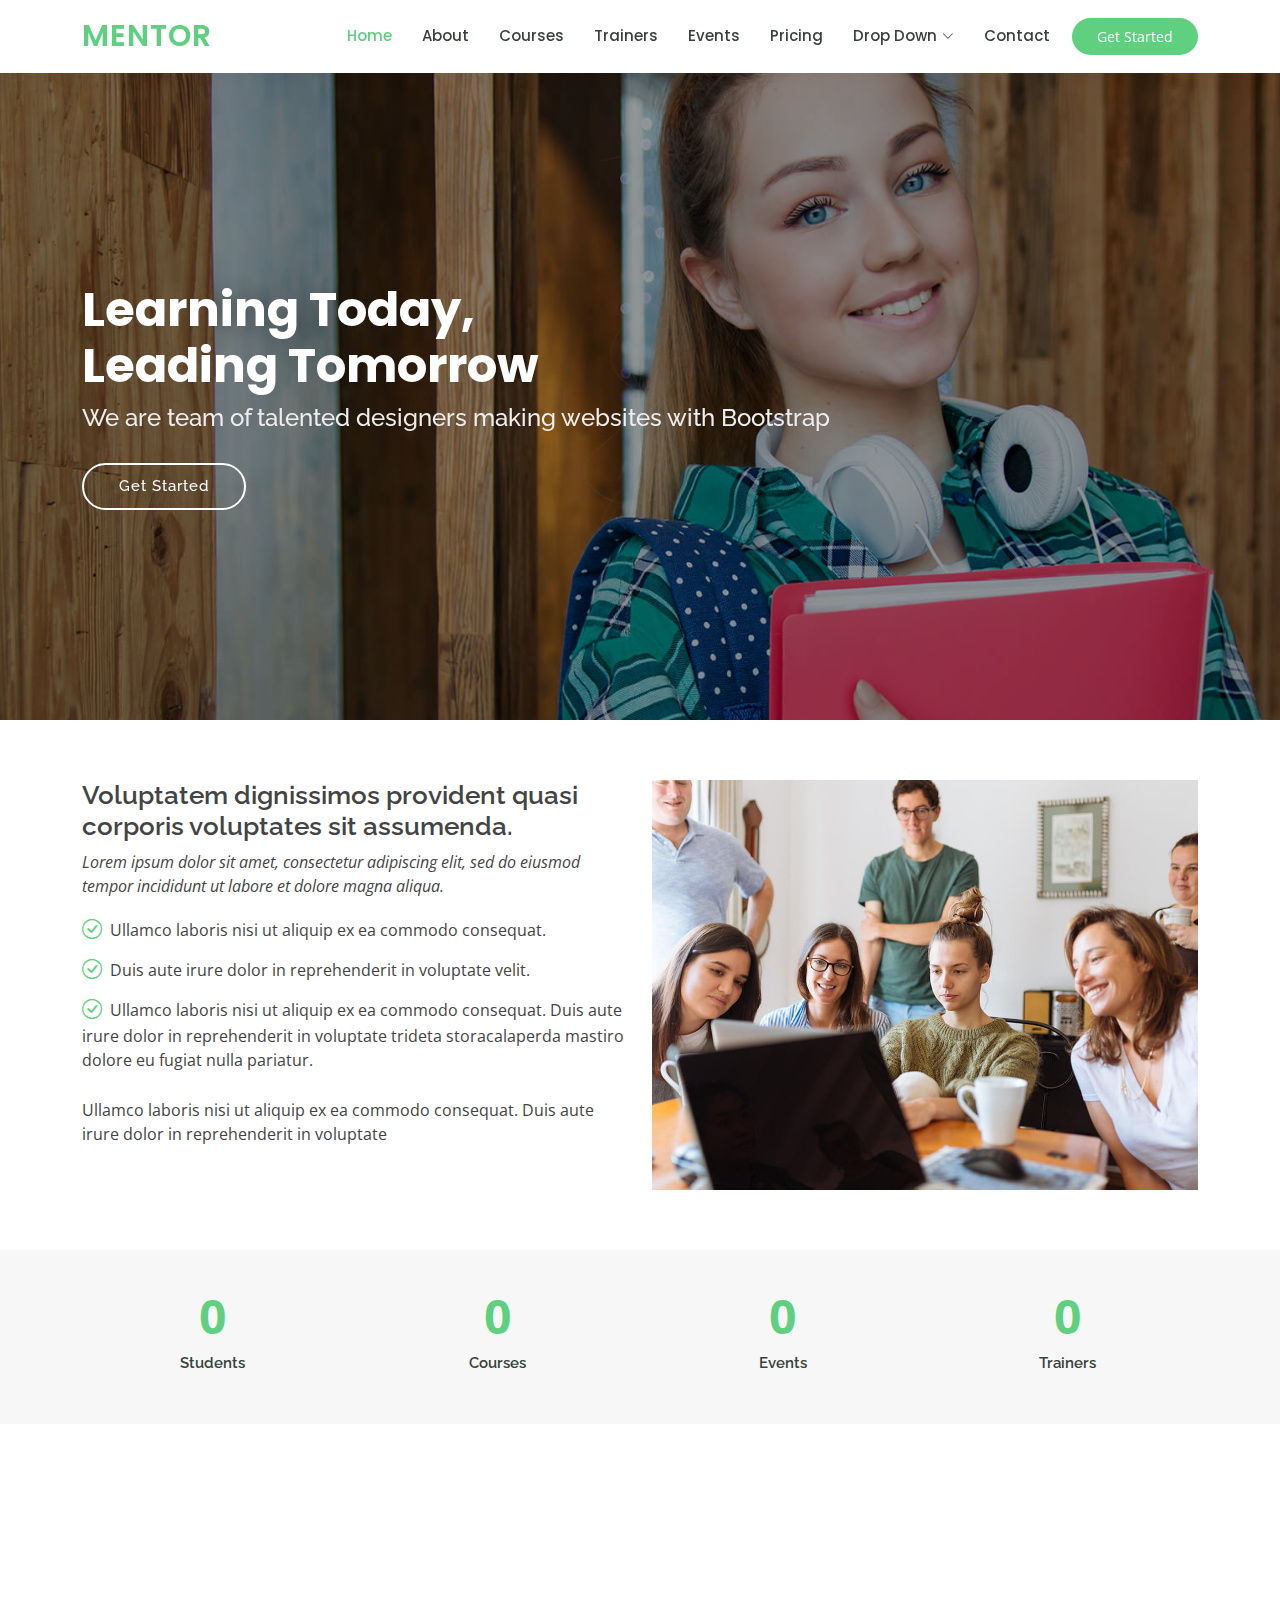
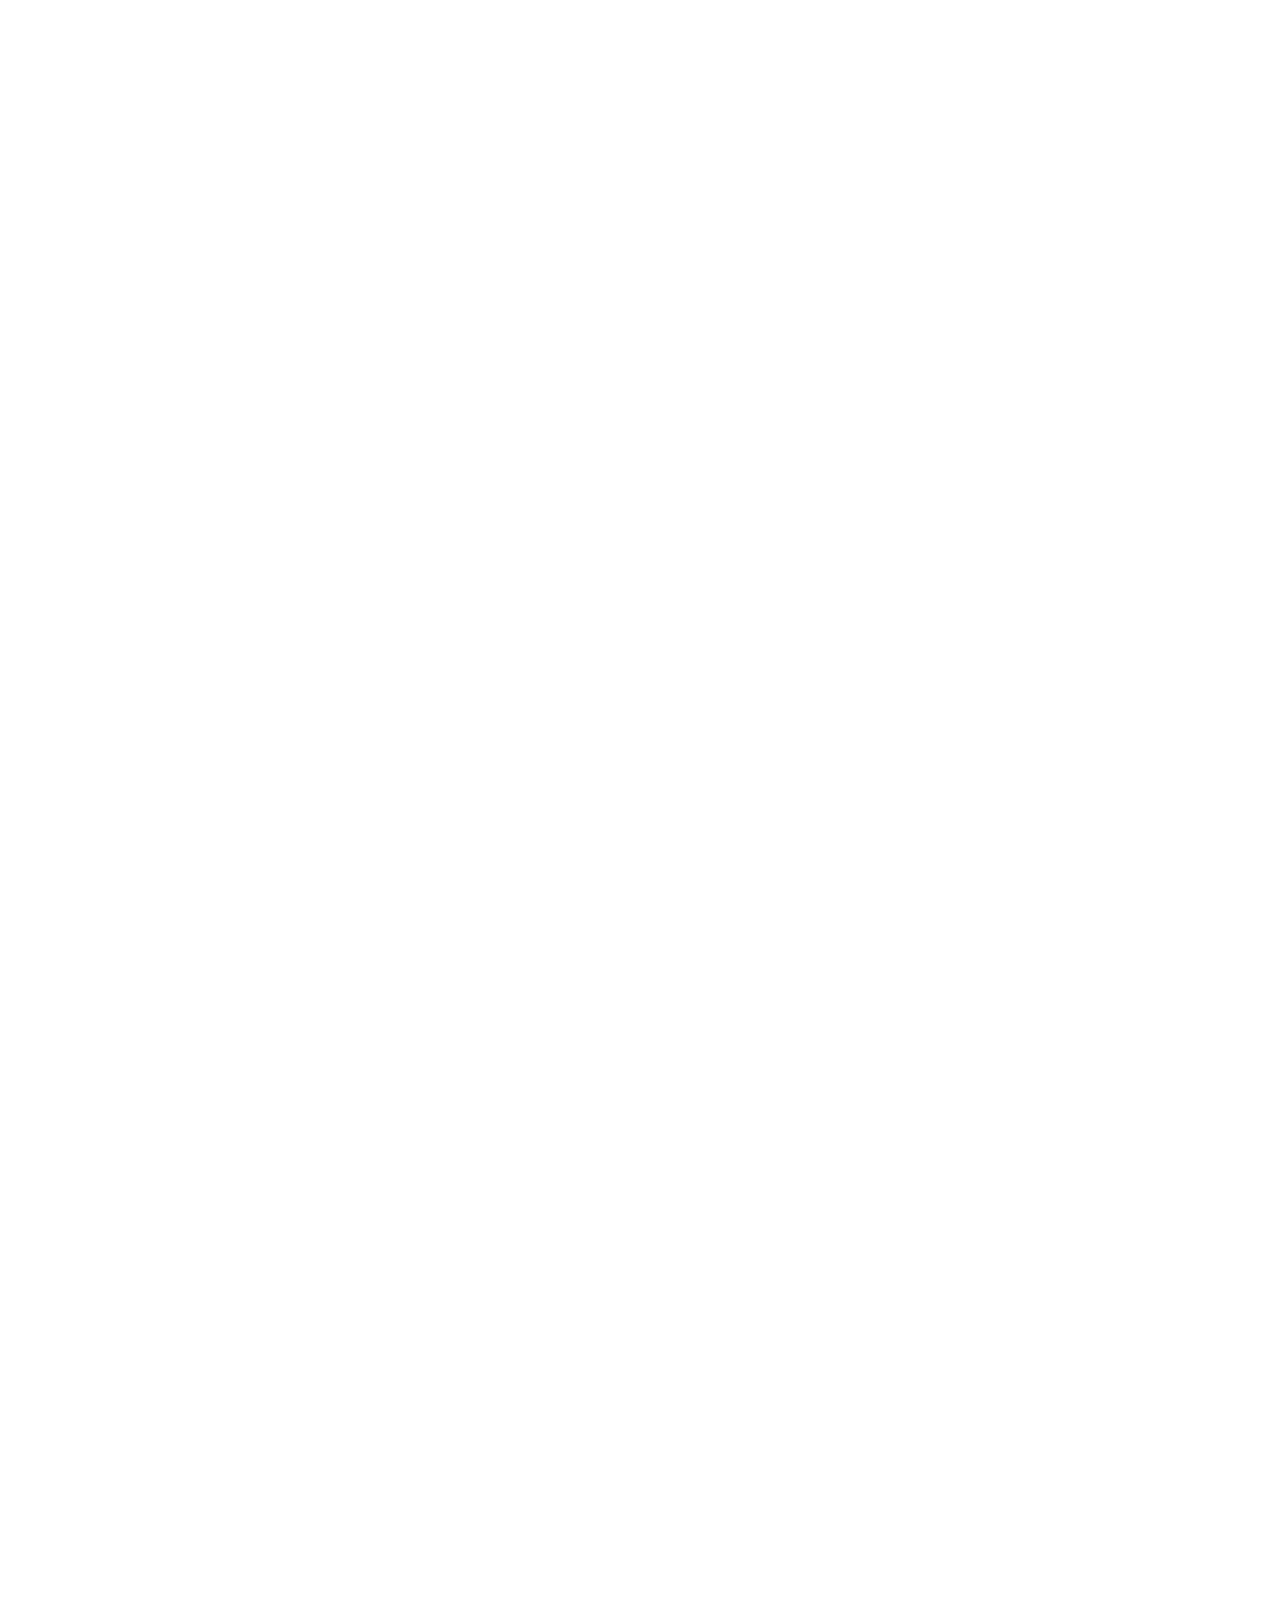
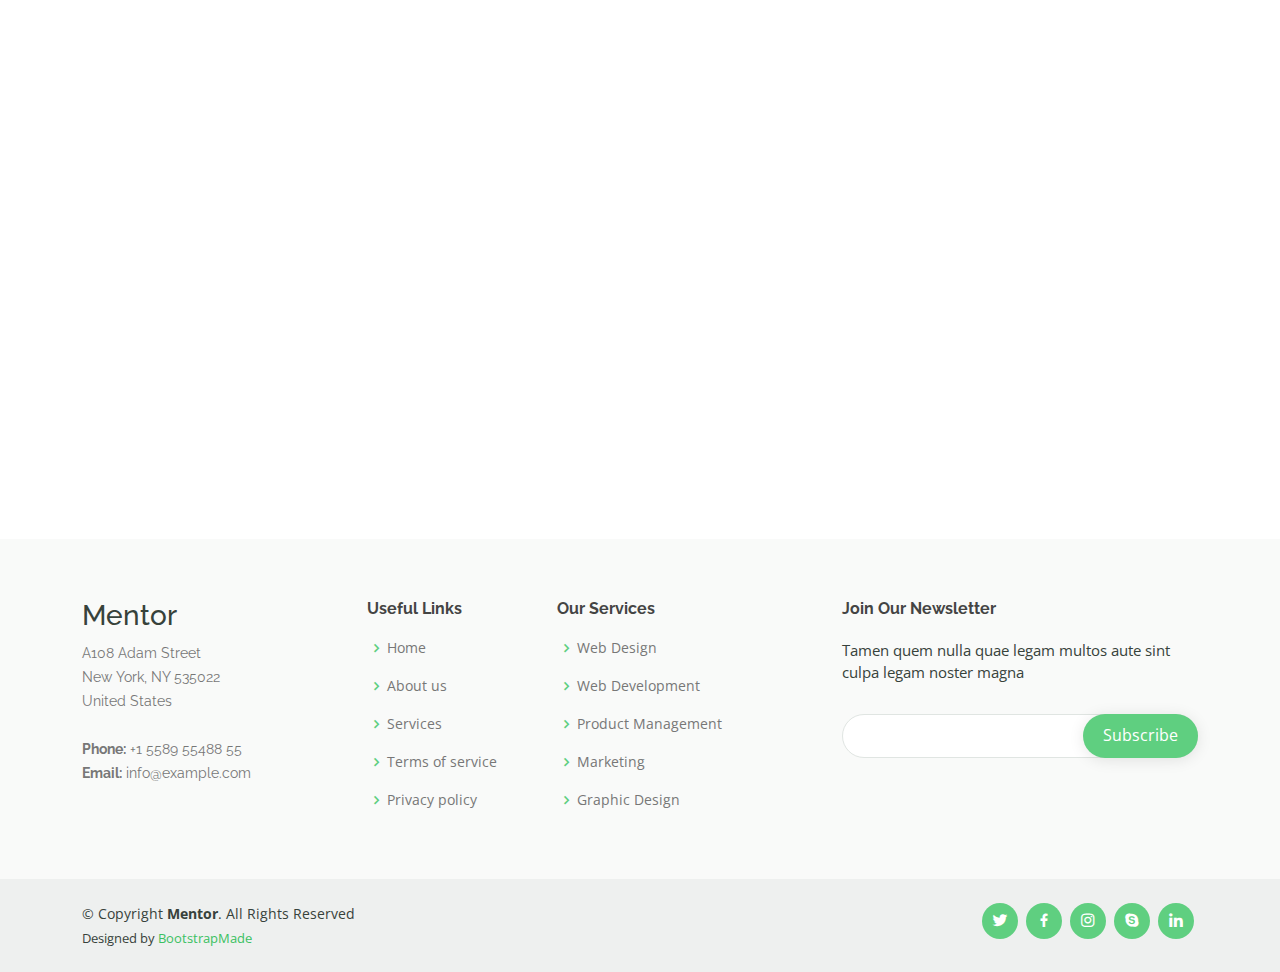
<file: index.html>
<!DOCTYPE html>
<html lang="en">

<head>
  <meta charset="utf-8">
  <meta content="width=device-width, initial-scale=1.0" name="viewport">

  <title>Mentor Bootstrap Template - Index</title>
  <meta content="" name="description">
  <meta content="" name="keywords">

  <!-- Favicons -->
  <link href="assets/img/favicon.png" rel="icon">
  <link href="assets/img/apple-touch-icon.png" rel="apple-touch-icon">

  <!-- Google Fonts -->
  <link href="https://fonts.googleapis.com/css?family=Open+Sans:300,300i,400,400i,600,600i,700,700i|Raleway:300,300i,400,400i,500,500i,600,600i,700,700i|Poppins:300,300i,400,400i,500,500i,600,600i,700,700i" rel="stylesheet">

  <!-- Vendor CSS Files -->
  <link href="assets/vendor/animate.css/animate.min.css" rel="stylesheet">
  <link href="assets/vendor/aos/aos.css" rel="stylesheet">
  <link href="assets/vendor/bootstrap/css/bootstrap.min.css" rel="stylesheet">
  <link href="assets/vendor/bootstrap-icons/bootstrap-icons.css" rel="stylesheet">
  <link href="assets/vendor/boxicons/css/boxicons.min.css" rel="stylesheet">
  <link href="assets/vendor/remixicon/remixicon.css" rel="stylesheet">
  <link href="assets/vendor/swiper/swiper-bundle.min.css" rel="stylesheet">

  <!-- Template Main CSS File -->
  <link href="assets/css/style.css" rel="stylesheet">

  <!-- =======================================================
  * Template Name: Mentor
  * Updated: Jan 29 2024 with Bootstrap v5.3.2
  * Template URL: https://bootstrapmade.com/mentor-free-education-bootstrap-theme/
  * Author: BootstrapMade.com
  * License: https://bootstrapmade.com/license/
  ======================================================== -->
</head>

<body>

  <!-- ======= Header ======= -->
  <header id="header" class="fixed-top">
    <div class="container d-flex align-items-center">

      <h1 class="logo me-auto"><a href="index.html">Mentor</a></h1>
      <!-- Uncomment below if you prefer to use an image logo -->
      <!-- <a href="index.html" class="logo me-auto"><img src="assets/img/logo.png" alt="" class="img-fluid"></a>-->

      <nav id="navbar" class="navbar order-last order-lg-0">
        <ul>
          <li><a class="active" href="index.html">Home</a></li>
          <li><a href="about.html">About</a></li>
          <li><a href="courses.html">Courses</a></li>
          <li><a href="trainers.html">Trainers</a></li>
          <li><a href="events.html">Events</a></li>
          <li><a href="pricing.html">Pricing</a></li>

          <li class="dropdown"><a href="#"><span>Drop Down</span> <i class="bi bi-chevron-down"></i></a>
            <ul>
              <li><a href="#">Drop Down 1</a></li>
              <li class="dropdown"><a href="#"><span>Deep Drop Down</span> <i class="bi bi-chevron-right"></i></a>
                <ul>
                  <li><a href="#">Deep Drop Down 1</a></li>
                  <li><a href="#">Deep Drop Down 2</a></li>
                  <li><a href="#">Deep Drop Down 3</a></li>
                  <li><a href="#">Deep Drop Down 4</a></li>
                  <li><a href="#">Deep Drop Down 5</a></li>
                </ul>
              </li>
              <li><a href="#">Drop Down 2</a></li>
              <li><a href="#">Drop Down 3</a></li>
              <li><a href="#">Drop Down 4</a></li>
            </ul>
          </li>
          <li><a href="contact.html">Contact</a></li>
        </ul>
        <i class="bi bi-list mobile-nav-toggle"></i>
      </nav><!-- .navbar -->

      <a href="courses.html" class="get-started-btn">Get Started</a>

    </div>
  </header><!-- End Header -->

  <!-- ======= Hero Section ======= -->
  <section id="hero" class="d-flex justify-content-center align-items-center">
    <div class="container position-relative" data-aos="zoom-in" data-aos-delay="100">
      <h1>Learning Today,<br>Leading Tomorrow</h1>
      <h2>We are team of talented designers making websites with Bootstrap</h2>
      <a href="courses.html" class="btn-get-started">Get Started</a>
    </div>
  </section><!-- End Hero -->

  <main id="main">

    <!-- ======= About Section ======= -->
    <section id="about" class="about">
      <div class="container" data-aos="fade-up">

        <div class="row">
          <div class="col-lg-6 order-1 order-lg-2" data-aos="fade-left" data-aos-delay="100">
            <img src="assets/img/about.jpg" class="img-fluid" alt="">
          </div>
          <div class="col-lg-6 pt-4 pt-lg-0 order-2 order-lg-1 content">
            <h3>Voluptatem dignissimos provident quasi corporis voluptates sit assumenda.</h3>
            <p class="fst-italic">
              Lorem ipsum dolor sit amet, consectetur adipiscing elit, sed do eiusmod tempor incididunt ut labore et dolore
              magna aliqua.
            </p>
            <ul>
              <li><i class="bi bi-check-circle"></i> Ullamco laboris nisi ut aliquip ex ea commodo consequat.</li>
              <li><i class="bi bi-check-circle"></i> Duis aute irure dolor in reprehenderit in voluptate velit.</li>
              <li><i class="bi bi-check-circle"></i> Ullamco laboris nisi ut aliquip ex ea commodo consequat. Duis aute irure dolor in reprehenderit in voluptate trideta storacalaperda mastiro dolore eu fugiat nulla pariatur.</li>
            </ul>
            <p>
              Ullamco laboris nisi ut aliquip ex ea commodo consequat. Duis aute irure dolor in reprehenderit in voluptate
            </p>

          </div>
        </div>

      </div>
    </section><!-- End About Section -->

    <!-- ======= Counts Section ======= -->
    <section id="counts" class="counts section-bg">
      <div class="container">

        <div class="row counters">

          <div class="col-lg-3 col-6 text-center">
            <span data-purecounter-start="0" data-purecounter-end="1232" data-purecounter-duration="1" class="purecounter"></span>
            <p>Students</p>
          </div>

          <div class="col-lg-3 col-6 text-center">
            <span data-purecounter-start="0" data-purecounter-end="64" data-purecounter-duration="1" class="purecounter"></span>
            <p>Courses</p>
          </div>

          <div class="col-lg-3 col-6 text-center">
            <span data-purecounter-start="0" data-purecounter-end="42" data-purecounter-duration="1" class="purecounter"></span>
            <p>Events</p>
          </div>

          <div class="col-lg-3 col-6 text-center">
            <span data-purecounter-start="0" data-purecounter-end="15" data-purecounter-duration="1" class="purecounter"></span>
            <p>Trainers</p>
          </div>

        </div>

      </div>
    </section><!-- End Counts Section -->

    <!-- ======= Why Us Section ======= -->
    <section id="why-us" class="why-us">
      <div class="container" data-aos="fade-up">

        <div class="row">
          <div class="col-lg-4 d-flex align-items-stretch">
            <div class="content">
              <h3>Why Choose Mentor?</h3>
              <p>
                Lorem ipsum dolor sit amet, consectetur adipiscing elit, sed do eiusmod tempor incididunt ut labore et dolore magna aliqua. Duis aute irure dolor in reprehenderit
                Asperiores dolores sed et. Tenetur quia eos. Autem tempore quibusdam vel necessitatibus optio ad corporis.
              </p>
              <div class="text-center">
                <a href="about.html" class="more-btn">Learn More <i class="bx bx-chevron-right"></i></a>
              </div>
            </div>
          </div>
          <div class="col-lg-8 d-flex align-items-stretch" data-aos="zoom-in" data-aos-delay="100">
            <div class="icon-boxes d-flex flex-column justify-content-center">
              <div class="row">
                <div class="col-xl-4 d-flex align-items-stretch">
                  <div class="icon-box mt-4 mt-xl-0">
                    <i class="bx bx-receipt"></i>
                    <h4>Corporis voluptates sit</h4>
                    <p>Consequuntur sunt aut quasi enim aliquam quae harum pariatur laboris nisi ut aliquip</p>
                  </div>
                </div>
                <div class="col-xl-4 d-flex align-items-stretch">
                  <div class="icon-box mt-4 mt-xl-0">
                    <i class="bx bx-cube-alt"></i>
                    <h4>Ullamco laboris ladore pan</h4>
                    <p>Excepteur sint occaecat cupidatat non proident, sunt in culpa qui officia deserunt</p>
                  </div>
                </div>
                <div class="col-xl-4 d-flex align-items-stretch">
                  <div class="icon-box mt-4 mt-xl-0">
                    <i class="bx bx-images"></i>
                    <h4>Labore consequatur</h4>
                    <p>Aut suscipit aut cum nemo deleniti aut omnis. Doloribus ut maiores omnis facere</p>
                  </div>
                </div>
              </div>
            </div><!-- End .content-->
          </div>
        </div>

      </div>
    </section><!-- End Why Us Section -->

    <!-- ======= Features Section ======= -->
    <section id="features" class="features">
      <div class="container" data-aos="fade-up">

        <div class="row" data-aos="zoom-in" data-aos-delay="100">
          <div class="col-lg-3 col-md-4">
            <div class="icon-box">
              <i class="ri-store-line" style="color: #ffbb2c;"></i>
              <h3><a href="">Lorem Ipsum</a></h3>
            </div>
          </div>
          <div class="col-lg-3 col-md-4 mt-4 mt-md-0">
            <div class="icon-box">
              <i class="ri-bar-chart-box-line" style="color: #5578ff;"></i>
              <h3><a href="">Dolor Sitema</a></h3>
            </div>
          </div>
          <div class="col-lg-3 col-md-4 mt-4 mt-md-0">
            <div class="icon-box">
              <i class="ri-calendar-todo-line" style="color: #e80368;"></i>
              <h3><a href="">Sed perspiciatis</a></h3>
            </div>
          </div>
          <div class="col-lg-3 col-md-4 mt-4 mt-lg-0">
            <div class="icon-box">
              <i class="ri-paint-brush-line" style="color: #e361ff;"></i>
              <h3><a href="">Magni Dolores</a></h3>
            </div>
          </div>
          <div class="col-lg-3 col-md-4 mt-4">
            <div class="icon-box">
              <i class="ri-database-2-line" style="color: #47aeff;"></i>
              <h3><a href="">Nemo Enim</a></h3>
            </div>
          </div>
          <div class="col-lg-3 col-md-4 mt-4">
            <div class="icon-box">
              <i class="ri-gradienter-line" style="color: #ffa76e;"></i>
              <h3><a href="">Eiusmod Tempor</a></h3>
            </div>
          </div>
          <div class="col-lg-3 col-md-4 mt-4">
            <div class="icon-box">
              <i class="ri-file-list-3-line" style="color: #11dbcf;"></i>
              <h3><a href="">Midela Teren</a></h3>
            </div>
          </div>
          <div class="col-lg-3 col-md-4 mt-4">
            <div class="icon-box">
              <i class="ri-price-tag-2-line" style="color: #4233ff;"></i>
              <h3><a href="">Pira Neve</a></h3>
            </div>
          </div>
          <div class="col-lg-3 col-md-4 mt-4">
            <div class="icon-box">
              <i class="ri-anchor-line" style="color: #b2904f;"></i>
              <h3><a href="">Dirada Pack</a></h3>
            </div>
          </div>
          <div class="col-lg-3 col-md-4 mt-4">
            <div class="icon-box">
              <i class="ri-disc-line" style="color: #b20969;"></i>
              <h3><a href="">Moton Ideal</a></h3>
            </div>
          </div>
          <div class="col-lg-3 col-md-4 mt-4">
            <div class="icon-box">
              <i class="ri-base-station-line" style="color: #ff5828;"></i>
              <h3><a href="">Verdo Park</a></h3>
            </div>
          </div>
          <div class="col-lg-3 col-md-4 mt-4">
            <div class="icon-box">
              <i class="ri-fingerprint-line" style="color: #29cc61;"></i>
              <h3><a href="">Flavor Nivelanda</a></h3>
            </div>
          </div>
        </div>

      </div>
    </section><!-- End Features Section -->

    <!-- ======= Popular Courses Section ======= -->
    <section id="popular-courses" class="courses">
      <div class="container" data-aos="fade-up">

        <div class="section-title">
          <h2>Courses</h2>
          <p>Popular Courses</p>
        </div>

        <div class="row" data-aos="zoom-in" data-aos-delay="100">

          <div class="col-lg-4 col-md-6 d-flex align-items-stretch">
            <div class="course-item">
              <img src="assets/img/course-1.jpg" class="img-fluid" alt="...">
              <div class="course-content">
                <div class="d-flex justify-content-between align-items-center mb-3">
                  <h4>Web Development</h4>
                  <p class="price">$169</p>
                </div>

                <h3><a href="course-details.html">Website Design</a></h3>
                <p>Et architecto provident deleniti facere repellat nobis iste. Id facere quia quae dolores dolorem tempore.</p>
                <div class="trainer d-flex justify-content-between align-items-center">
                  <div class="trainer-profile d-flex align-items-center">
                    <img src="assets/img/trainers/trainer-1.jpg" class="img-fluid" alt="">
                    <span>Antonio</span>
                  </div>
                  <div class="trainer-rank d-flex align-items-center">
                    <i class="bx bx-user"></i>&nbsp;50
                    &nbsp;&nbsp;
                    <i class="bx bx-heart"></i>&nbsp;65
                  </div>
                </div>
              </div>
            </div>
          </div> <!-- End Course Item-->

          <div class="col-lg-4 col-md-6 d-flex align-items-stretch mt-4 mt-md-0">
            <div class="course-item">
              <img src="assets/img/course-2.jpg" class="img-fluid" alt="...">
              <div class="course-content">
                <div class="d-flex justify-content-between align-items-center mb-3">
                  <h4>Marketing</h4>
                  <p class="price">$250</p>
                </div>

                <h3><a href="course-details.html">Search Engine Optimization</a></h3>
                <p>Et architecto provident deleniti facere repellat nobis iste. Id facere quia quae dolores dolorem tempore.</p>
                <div class="trainer d-flex justify-content-between align-items-center">
                  <div class="trainer-profile d-flex align-items-center">
                    <img src="assets/img/trainers/trainer-2.jpg" class="img-fluid" alt="">
                    <span>Lana</span>
                  </div>
                  <div class="trainer-rank d-flex align-items-center">
                    <i class="bx bx-user"></i>&nbsp;35
                    &nbsp;&nbsp;
                    <i class="bx bx-heart"></i>&nbsp;42
                  </div>
                </div>
              </div>
            </div>
          </div> <!-- End Course Item-->

          <div class="col-lg-4 col-md-6 d-flex align-items-stretch mt-4 mt-lg-0">
            <div class="course-item">
              <img src="assets/img/course-3.jpg" class="img-fluid" alt="...">
              <div class="course-content">
                <div class="d-flex justify-content-between align-items-center mb-3">
                  <h4>Content</h4>
                  <p class="price">$180</p>
                </div>

                <h3><a href="course-details.html">Copywriting</a></h3>
                <p>Et architecto provident deleniti facere repellat nobis iste. Id facere quia quae dolores dolorem tempore.</p>
                <div class="trainer d-flex justify-content-between align-items-center">
                  <div class="trainer-profile d-flex align-items-center">
                    <img src="assets/img/trainers/trainer-3.jpg" class="img-fluid" alt="">
                    <span>Brandon</span>
                  </div>
                  <div class="trainer-rank d-flex align-items-center">
                    <i class="bx bx-user"></i>&nbsp;20
                    &nbsp;&nbsp;
                    <i class="bx bx-heart"></i>&nbsp;85
                  </div>
                </div>
              </div>
            </div>
          </div> <!-- End Course Item-->

        </div>

      </div>
    </section><!-- End Popular Courses Section -->

    <!-- ======= Trainers Section ======= -->
    <section id="trainers" class="trainers">
      <div class="container" data-aos="fade-up">

        <div class="row" data-aos="zoom-in" data-aos-delay="100">
          <div class="col-lg-4 col-md-6 d-flex align-items-stretch">
            <div class="member">
              <img src="assets/img/trainers/trainer-1.jpg" class="img-fluid" alt="">
              <div class="member-content">
                <h4>Walter White</h4>
                <span>Web Development</span>
                <p>
                  Magni qui quod omnis unde et eos fuga et exercitationem. Odio veritatis perspiciatis quaerat qui aut aut aut
                </p>
                <div class="social">
                  <a href=""><i class="bi bi-twitter"></i></a>
                  <a href=""><i class="bi bi-facebook"></i></a>
                  <a href=""><i class="bi bi-instagram"></i></a>
                  <a href=""><i class="bi bi-linkedin"></i></a>
                </div>
              </div>
            </div>
          </div>

          <div class="col-lg-4 col-md-6 d-flex align-items-stretch">
            <div class="member">
              <img src="assets/img/trainers/trainer-2.jpg" class="img-fluid" alt="">
              <div class="member-content">
                <h4>Sarah Jhinson</h4>
                <span>Marketing</span>
                <p>
                  Repellat fugiat adipisci nemo illum nesciunt voluptas repellendus. In architecto rerum rerum temporibus
                </p>
                <div class="social">
                  <a href=""><i class="bi bi-twitter"></i></a>
                  <a href=""><i class="bi bi-facebook"></i></a>
                  <a href=""><i class="bi bi-instagram"></i></a>
                  <a href=""><i class="bi bi-linkedin"></i></a>
                </div>
              </div>
            </div>
          </div>

          <div class="col-lg-4 col-md-6 d-flex align-items-stretch">
            <div class="member">
              <img src="assets/img/trainers/trainer-3.jpg" class="img-fluid" alt="">
              <div class="member-content">
                <h4>William Anderson</h4>
                <span>Content</span>
                <p>
                  Voluptas necessitatibus occaecati quia. Earum totam consequuntur qui porro et laborum toro des clara
                </p>
                <div class="social">
                  <a href=""><i class="bi bi-twitter"></i></a>
                  <a href=""><i class="bi bi-facebook"></i></a>
                  <a href=""><i class="bi bi-instagram"></i></a>
                  <a href=""><i class="bi bi-linkedin"></i></a>
                </div>
              </div>
            </div>
          </div>

        </div>

      </div>
    </section><!-- End Trainers Section -->

  </main><!-- End #main -->

  <!-- ======= Footer ======= -->
  <footer id="footer">

    <div class="footer-top">
      <div class="container">
        <div class="row">

          <div class="col-lg-3 col-md-6 footer-contact">
            <h3>Mentor</h3>
            <p>
              A108 Adam Street <br>
              New York, NY 535022<br>
              United States <br><br>
              <strong>Phone:</strong> +1 5589 55488 55<br>
              <strong>Email:</strong> info@example.com<br>
            </p>
          </div>

          <div class="col-lg-2 col-md-6 footer-links">
            <h4>Useful Links</h4>
            <ul>
              <li><i class="bx bx-chevron-right"></i> <a href="#">Home</a></li>
              <li><i class="bx bx-chevron-right"></i> <a href="#">About us</a></li>
              <li><i class="bx bx-chevron-right"></i> <a href="#">Services</a></li>
              <li><i class="bx bx-chevron-right"></i> <a href="#">Terms of service</a></li>
              <li><i class="bx bx-chevron-right"></i> <a href="#">Privacy policy</a></li>
            </ul>
          </div>

          <div class="col-lg-3 col-md-6 footer-links">
            <h4>Our Services</h4>
            <ul>
              <li><i class="bx bx-chevron-right"></i> <a href="#">Web Design</a></li>
              <li><i class="bx bx-chevron-right"></i> <a href="#">Web Development</a></li>
              <li><i class="bx bx-chevron-right"></i> <a href="#">Product Management</a></li>
              <li><i class="bx bx-chevron-right"></i> <a href="#">Marketing</a></li>
              <li><i class="bx bx-chevron-right"></i> <a href="#">Graphic Design</a></li>
            </ul>
          </div>

          <div class="col-lg-4 col-md-6 footer-newsletter">
            <h4>Join Our Newsletter</h4>
            <p>Tamen quem nulla quae legam multos aute sint culpa legam noster magna</p>
            <form action="" method="post">
              <input type="email" name="email"><input type="submit" value="Subscribe">
            </form>
          </div>

        </div>
      </div>
    </div>

    <div class="container d-md-flex py-4">

      <div class="me-md-auto text-center text-md-start">
        <div class="copyright">
          &copy; Copyright <strong><span>Mentor</span></strong>. All Rights Reserved
        </div>
        <div class="credits">
          <!-- All the links in the footer should remain intact. -->
          <!-- You can delete the links only if you purchased the pro version. -->
          <!-- Licensing information: https://bootstrapmade.com/license/ -->
          <!-- Purchase the pro version with working PHP/AJAX contact form: https://bootstrapmade.com/mentor-free-education-bootstrap-theme/ -->
          Designed by <a href="https://bootstrapmade.com/">BootstrapMade</a>
        </div>
      </div>
      <div class="social-links text-center text-md-right pt-3 pt-md-0">
        <a href="#" class="twitter"><i class="bx bxl-twitter"></i></a>
        <a href="#" class="facebook"><i class="bx bxl-facebook"></i></a>
        <a href="#" class="instagram"><i class="bx bxl-instagram"></i></a>
        <a href="#" class="google-plus"><i class="bx bxl-skype"></i></a>
        <a href="#" class="linkedin"><i class="bx bxl-linkedin"></i></a>
      </div>
    </div>
  </footer><!-- End Footer -->

  <div id="preloader"></div>
  <a href="#" class="back-to-top d-flex align-items-center justify-content-center"><i class="bi bi-arrow-up-short"></i></a>

  <!-- Vendor JS Files -->
  <script src="assets/vendor/purecounter/purecounter_vanilla.js"></script>
  <script src="assets/vendor/aos/aos.js"></script>
  <script src="assets/vendor/bootstrap/js/bootstrap.bundle.min.js"></script>
  <script src="assets/vendor/swiper/swiper-bundle.min.js"></script>
  <script src="assets/vendor/php-email-form/validate.js"></script>

  <!-- Template Main JS File -->
  <script src="assets/js/main.js"></script>

</body>

</html>
</file>
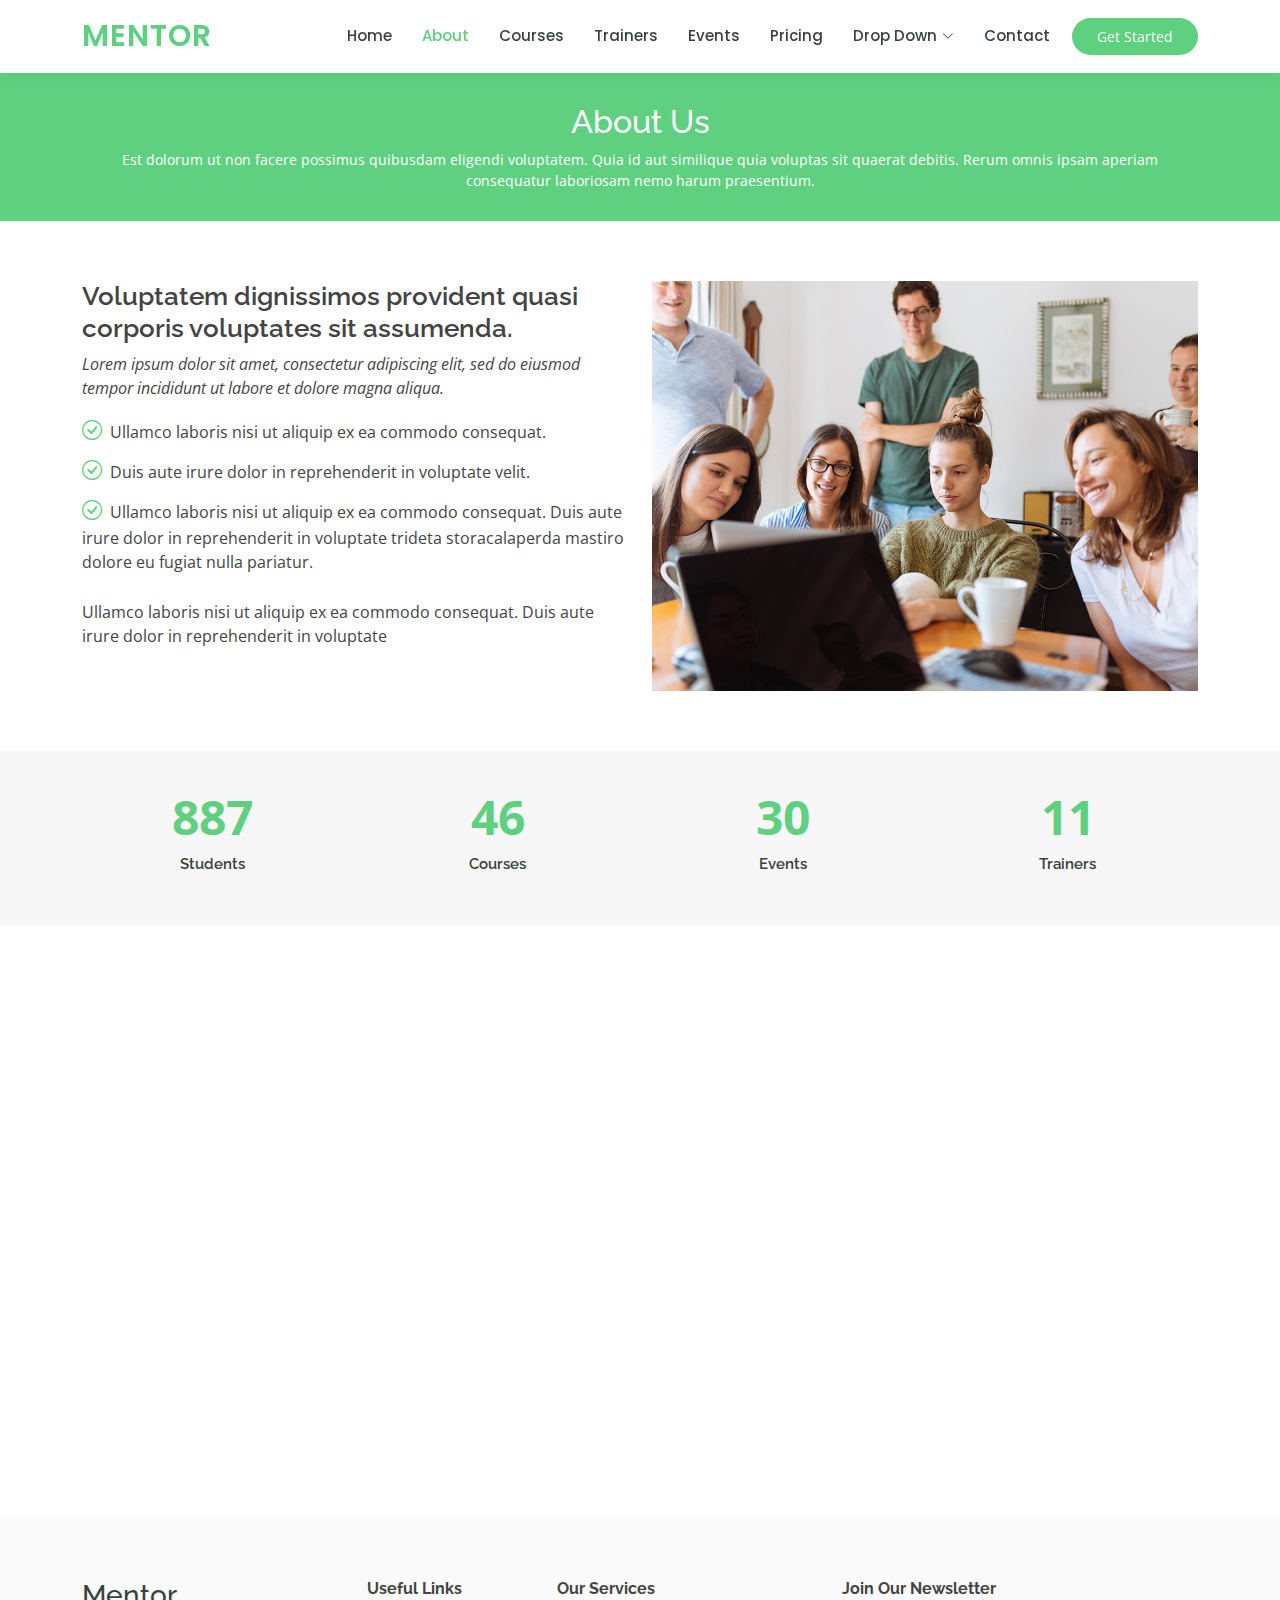
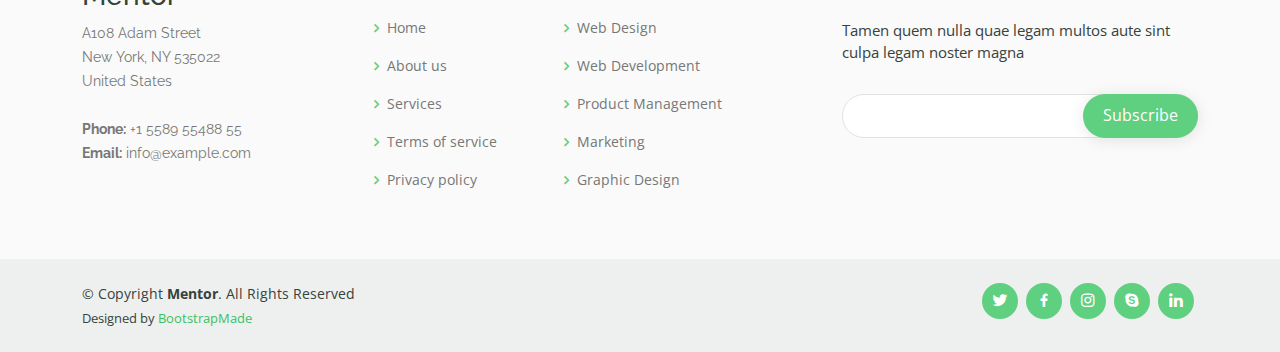
<file: about.html>
<!DOCTYPE html>
<html lang="en">

<head>
  <meta charset="utf-8">
  <meta content="width=device-width, initial-scale=1.0" name="viewport">

  <title>About - Mentor Bootstrap Template</title>
  <meta content="" name="description">
  <meta content="" name="keywords">

  <!-- Favicons -->
  <link href="assets/img/favicon.png" rel="icon">
  <link href="assets/img/apple-touch-icon.png" rel="apple-touch-icon">

  <!-- Google Fonts -->
  <link href="https://fonts.googleapis.com/css?family=Open+Sans:300,300i,400,400i,600,600i,700,700i|Raleway:300,300i,400,400i,500,500i,600,600i,700,700i|Poppins:300,300i,400,400i,500,500i,600,600i,700,700i" rel="stylesheet">

  <!-- Vendor CSS Files -->
  <link href="assets/vendor/animate.css/animate.min.css" rel="stylesheet">
  <link href="assets/vendor/aos/aos.css" rel="stylesheet">
  <link href="assets/vendor/bootstrap/css/bootstrap.min.css" rel="stylesheet">
  <link href="assets/vendor/bootstrap-icons/bootstrap-icons.css" rel="stylesheet">
  <link href="assets/vendor/boxicons/css/boxicons.min.css" rel="stylesheet">
  <link href="assets/vendor/remixicon/remixicon.css" rel="stylesheet">
  <link href="assets/vendor/swiper/swiper-bundle.min.css" rel="stylesheet">

  <!-- Template Main CSS File -->
  <link href="assets/css/style.css" rel="stylesheet">

  <!-- =======================================================
  * Template Name: Mentor
  * Updated: Jan 29 2024 with Bootstrap v5.3.2
  * Template URL: https://bootstrapmade.com/mentor-free-education-bootstrap-theme/
  * Author: BootstrapMade.com
  * License: https://bootstrapmade.com/license/
  ======================================================== -->
</head>

<body>

  <!-- ======= Header ======= -->
  <header id="header" class="fixed-top">
    <div class="container d-flex align-items-center">

      <h1 class="logo me-auto"><a href="index.html">Mentor</a></h1>
      <!-- Uncomment below if you prefer to use an image logo -->
      <!-- <a href="index.html" class="logo me-auto"><img src="assets/img/logo.png" alt="" class="img-fluid"></a>-->

      <nav id="navbar" class="navbar order-last order-lg-0">
        <ul>
          <li><a href="index.html">Home</a></li>
          <li><a class="active" href="about.html">About</a></li>
          <li><a href="courses.html">Courses</a></li>
          <li><a href="trainers.html">Trainers</a></li>
          <li><a href="events.html">Events</a></li>
          <li><a href="pricing.html">Pricing</a></li>

          <li class="dropdown"><a href="#"><span>Drop Down</span> <i class="bi bi-chevron-down"></i></a>
            <ul>
              <li><a href="#">Drop Down 1</a></li>
              <li class="dropdown"><a href="#"><span>Deep Drop Down</span> <i class="bi bi-chevron-right"></i></a>
                <ul>
                  <li><a href="#">Deep Drop Down 1</a></li>
                  <li><a href="#">Deep Drop Down 2</a></li>
                  <li><a href="#">Deep Drop Down 3</a></li>
                  <li><a href="#">Deep Drop Down 4</a></li>
                  <li><a href="#">Deep Drop Down 5</a></li>
                </ul>
              </li>
              <li><a href="#">Drop Down 2</a></li>
              <li><a href="#">Drop Down 3</a></li>
              <li><a href="#">Drop Down 4</a></li>
            </ul>
          </li>
          <li><a href="contact.html">Contact</a></li>
        </ul>
        <i class="bi bi-list mobile-nav-toggle"></i>
      </nav><!-- .navbar -->

      <a href="courses.html" class="get-started-btn">Get Started</a>

    </div>
  </header><!-- End Header -->

  <main id="main">
    <!-- ======= Breadcrumbs ======= -->
    <div class="breadcrumbs" data-aos="fade-in">
      <div class="container">
        <h2>About Us</h2>
        <p>Est dolorum ut non facere possimus quibusdam eligendi voluptatem. Quia id aut similique quia voluptas sit quaerat debitis. Rerum omnis ipsam aperiam consequatur laboriosam nemo harum praesentium. </p>
      </div>
    </div><!-- End Breadcrumbs -->

    <!-- ======= About Section ======= -->
    <section id="about" class="about">
      <div class="container" data-aos="fade-up">

        <div class="row">
          <div class="col-lg-6 order-1 order-lg-2" data-aos="fade-left" data-aos-delay="100">
            <img src="assets/img/about.jpg" class="img-fluid" alt="">
          </div>
          <div class="col-lg-6 pt-4 pt-lg-0 order-2 order-lg-1 content">
            <h3>Voluptatem dignissimos provident quasi corporis voluptates sit assumenda.</h3>
            <p class="fst-italic">
              Lorem ipsum dolor sit amet, consectetur adipiscing elit, sed do eiusmod tempor incididunt ut labore et dolore
              magna aliqua.
            </p>
            <ul>
              <li><i class="bi bi-check-circle"></i> Ullamco laboris nisi ut aliquip ex ea commodo consequat.</li>
              <li><i class="bi bi-check-circle"></i> Duis aute irure dolor in reprehenderit in voluptate velit.</li>
              <li><i class="bi bi-check-circle"></i> Ullamco laboris nisi ut aliquip ex ea commodo consequat. Duis aute irure dolor in reprehenderit in voluptate trideta storacalaperda mastiro dolore eu fugiat nulla pariatur.</li>
            </ul>
            <p>
              Ullamco laboris nisi ut aliquip ex ea commodo consequat. Duis aute irure dolor in reprehenderit in voluptate
            </p>

          </div>
        </div>

      </div>
    </section><!-- End About Section -->

    <!-- ======= Counts Section ======= -->
    <section id="counts" class="counts section-bg">
      <div class="container">

        <div class="row counters">

          <div class="col-lg-3 col-6 text-center">
            <span data-purecounter-start="0" data-purecounter-end="1232" data-purecounter-duration="1" class="purecounter"></span>
            <p>Students</p>
          </div>

          <div class="col-lg-3 col-6 text-center">
            <span data-purecounter-start="0" data-purecounter-end="64" data-purecounter-duration="1" class="purecounter"></span>
            <p>Courses</p>
          </div>

          <div class="col-lg-3 col-6 text-center">
            <span data-purecounter-start="0" data-purecounter-end="42" data-purecounter-duration="1" class="purecounter"></span>
            <p>Events</p>
          </div>

          <div class="col-lg-3 col-6 text-center">
            <span data-purecounter-start="0" data-purecounter-end="15" data-purecounter-duration="1" class="purecounter"></span>
            <p>Trainers</p>
          </div>

        </div>

      </div>
    </section><!-- End Counts Section -->

    <!-- ======= Testimonials Section ======= -->
    <section id="testimonials" class="testimonials">
      <div class="container" data-aos="fade-up">

        <div class="section-title">
          <h2>Testimonials</h2>
          <p>What are they saying</p>
        </div>

        <div class="testimonials-slider swiper" data-aos="fade-up" data-aos-delay="100">
          <div class="swiper-wrapper">

            <div class="swiper-slide">
              <div class="testimonial-wrap">
                <div class="testimonial-item">
                  <img src="assets/img/testimonials/testimonials-1.jpg" class="testimonial-img" alt="">
                  <h3>Saul Goodman</h3>
                  <h4>Ceo &amp; Founder</h4>
                  <p>
                    <i class="bx bxs-quote-alt-left quote-icon-left"></i>
                    Proin iaculis purus consequat sem cure digni ssim donec porttitora entum suscipit rhoncus. Accusantium quam, ultricies eget id, aliquam eget nibh et. Maecen aliquam, risus at semper.
                    <i class="bx bxs-quote-alt-right quote-icon-right"></i>
                  </p>
                </div>
              </div>
            </div><!-- End testimonial item -->

            <div class="swiper-slide">
              <div class="testimonial-wrap">
                <div class="testimonial-item">
                  <img src="assets/img/testimonials/testimonials-2.jpg" class="testimonial-img" alt="">
                  <h3>Sara Wilsson</h3>
                  <h4>Designer</h4>
                  <p>
                    <i class="bx bxs-quote-alt-left quote-icon-left"></i>
                    Export tempor illum tamen malis malis eram quae irure esse labore quem cillum quid cillum eram malis quorum velit fore eram velit sunt aliqua noster fugiat irure amet legam anim culpa.
                    <i class="bx bxs-quote-alt-right quote-icon-right"></i>
                  </p>
                </div>
              </div>
            </div><!-- End testimonial item -->

            <div class="swiper-slide">
              <div class="testimonial-wrap">
                <div class="testimonial-item">
                  <img src="assets/img/testimonials/testimonials-3.jpg" class="testimonial-img" alt="">
                  <h3>Jena Karlis</h3>
                  <h4>Store Owner</h4>
                  <p>
                    <i class="bx bxs-quote-alt-left quote-icon-left"></i>
                    Enim nisi quem export duis labore cillum quae magna enim sint quorum nulla quem veniam duis minim tempor labore quem eram duis noster aute amet eram fore quis sint minim.
                    <i class="bx bxs-quote-alt-right quote-icon-right"></i>
                  </p>
                </div>
              </div>
            </div><!-- End testimonial item -->

            <div class="swiper-slide">
              <div class="testimonial-wrap">
                <div class="testimonial-item">
                  <img src="assets/img/testimonials/testimonials-4.jpg" class="testimonial-img" alt="">
                  <h3>Matt Brandon</h3>
                  <h4>Freelancer</h4>
                  <p>
                    <i class="bx bxs-quote-alt-left quote-icon-left"></i>
                    Fugiat enim eram quae cillum dolore dolor amet nulla culpa multos export minim fugiat minim velit minim dolor enim duis veniam ipsum anim magna sunt elit fore quem dolore labore illum veniam.
                    <i class="bx bxs-quote-alt-right quote-icon-right"></i>
                  </p>
                </div>
              </div>
            </div><!-- End testimonial item -->

            <div class="swiper-slide">
              <div class="testimonial-wrap">
                <div class="testimonial-item">
                  <img src="assets/img/testimonials/testimonials-5.jpg" class="testimonial-img" alt="">
                  <h3>John Larson</h3>
                  <h4>Entrepreneur</h4>
                  <p>
                    <i class="bx bxs-quote-alt-left quote-icon-left"></i>
                    Quis quorum aliqua sint quem legam fore sunt eram irure aliqua veniam tempor noster veniam enim culpa labore duis sunt culpa nulla illum cillum fugiat legam esse veniam culpa fore nisi cillum quid.
                    <i class="bx bxs-quote-alt-right quote-icon-right"></i>
                  </p>
                </div>
              </div>
            </div><!-- End testimonial item -->

          </div>
          <div class="swiper-pagination"></div>
        </div>

      </div>
    </section><!-- End Testimonials Section -->

  </main><!-- End #main -->

  <!-- ======= Footer ======= -->
  <footer id="footer">

    <div class="footer-top">
      <div class="container">
        <div class="row">

          <div class="col-lg-3 col-md-6 footer-contact">
            <h3>Mentor</h3>
            <p>
              A108 Adam Street <br>
              New York, NY 535022<br>
              United States <br><br>
              <strong>Phone:</strong> +1 5589 55488 55<br>
              <strong>Email:</strong> info@example.com<br>
            </p>
          </div>

          <div class="col-lg-2 col-md-6 footer-links">
            <h4>Useful Links</h4>
            <ul>
              <li><i class="bx bx-chevron-right"></i> <a href="#">Home</a></li>
              <li><i class="bx bx-chevron-right"></i> <a href="#">About us</a></li>
              <li><i class="bx bx-chevron-right"></i> <a href="#">Services</a></li>
              <li><i class="bx bx-chevron-right"></i> <a href="#">Terms of service</a></li>
              <li><i class="bx bx-chevron-right"></i> <a href="#">Privacy policy</a></li>
            </ul>
          </div>

          <div class="col-lg-3 col-md-6 footer-links">
            <h4>Our Services</h4>
            <ul>
              <li><i class="bx bx-chevron-right"></i> <a href="#">Web Design</a></li>
              <li><i class="bx bx-chevron-right"></i> <a href="#">Web Development</a></li>
              <li><i class="bx bx-chevron-right"></i> <a href="#">Product Management</a></li>
              <li><i class="bx bx-chevron-right"></i> <a href="#">Marketing</a></li>
              <li><i class="bx bx-chevron-right"></i> <a href="#">Graphic Design</a></li>
            </ul>
          </div>

          <div class="col-lg-4 col-md-6 footer-newsletter">
            <h4>Join Our Newsletter</h4>
            <p>Tamen quem nulla quae legam multos aute sint culpa legam noster magna</p>
            <form action="" method="post">
              <input type="email" name="email"><input type="submit" value="Subscribe">
            </form>
          </div>

        </div>
      </div>
    </div>

    <div class="container d-md-flex py-4">

      <div class="me-md-auto text-center text-md-start">
        <div class="copyright">
          &copy; Copyright <strong><span>Mentor</span></strong>. All Rights Reserved
        </div>
        <div class="credits">
          <!-- All the links in the footer should remain intact. -->
          <!-- You can delete the links only if you purchased the pro version. -->
          <!-- Licensing information: https://bootstrapmade.com/license/ -->
          <!-- Purchase the pro version with working PHP/AJAX contact form: https://bootstrapmade.com/mentor-free-education-bootstrap-theme/ -->
          Designed by <a href="https://bootstrapmade.com/">BootstrapMade</a>
        </div>
      </div>
      <div class="social-links text-center text-md-right pt-3 pt-md-0">
        <a href="#" class="twitter"><i class="bx bxl-twitter"></i></a>
        <a href="#" class="facebook"><i class="bx bxl-facebook"></i></a>
        <a href="#" class="instagram"><i class="bx bxl-instagram"></i></a>
        <a href="#" class="google-plus"><i class="bx bxl-skype"></i></a>
        <a href="#" class="linkedin"><i class="bx bxl-linkedin"></i></a>
      </div>
    </div>
  </footer><!-- End Footer -->

  <div id="preloader"></div>
  <a href="#" class="back-to-top d-flex align-items-center justify-content-center"><i class="bi bi-arrow-up-short"></i></a>

  <!-- Vendor JS Files -->
  <script src="assets/vendor/purecounter/purecounter_vanilla.js"></script>
  <script src="assets/vendor/aos/aos.js"></script>
  <script src="assets/vendor/bootstrap/js/bootstrap.bundle.min.js"></script>
  <script src="assets/vendor/swiper/swiper-bundle.min.js"></script>
  <script src="assets/vendor/php-email-form/validate.js"></script>

  <!-- Template Main JS File -->
  <script src="assets/js/main.js"></script>

</body>

</html>
</file>
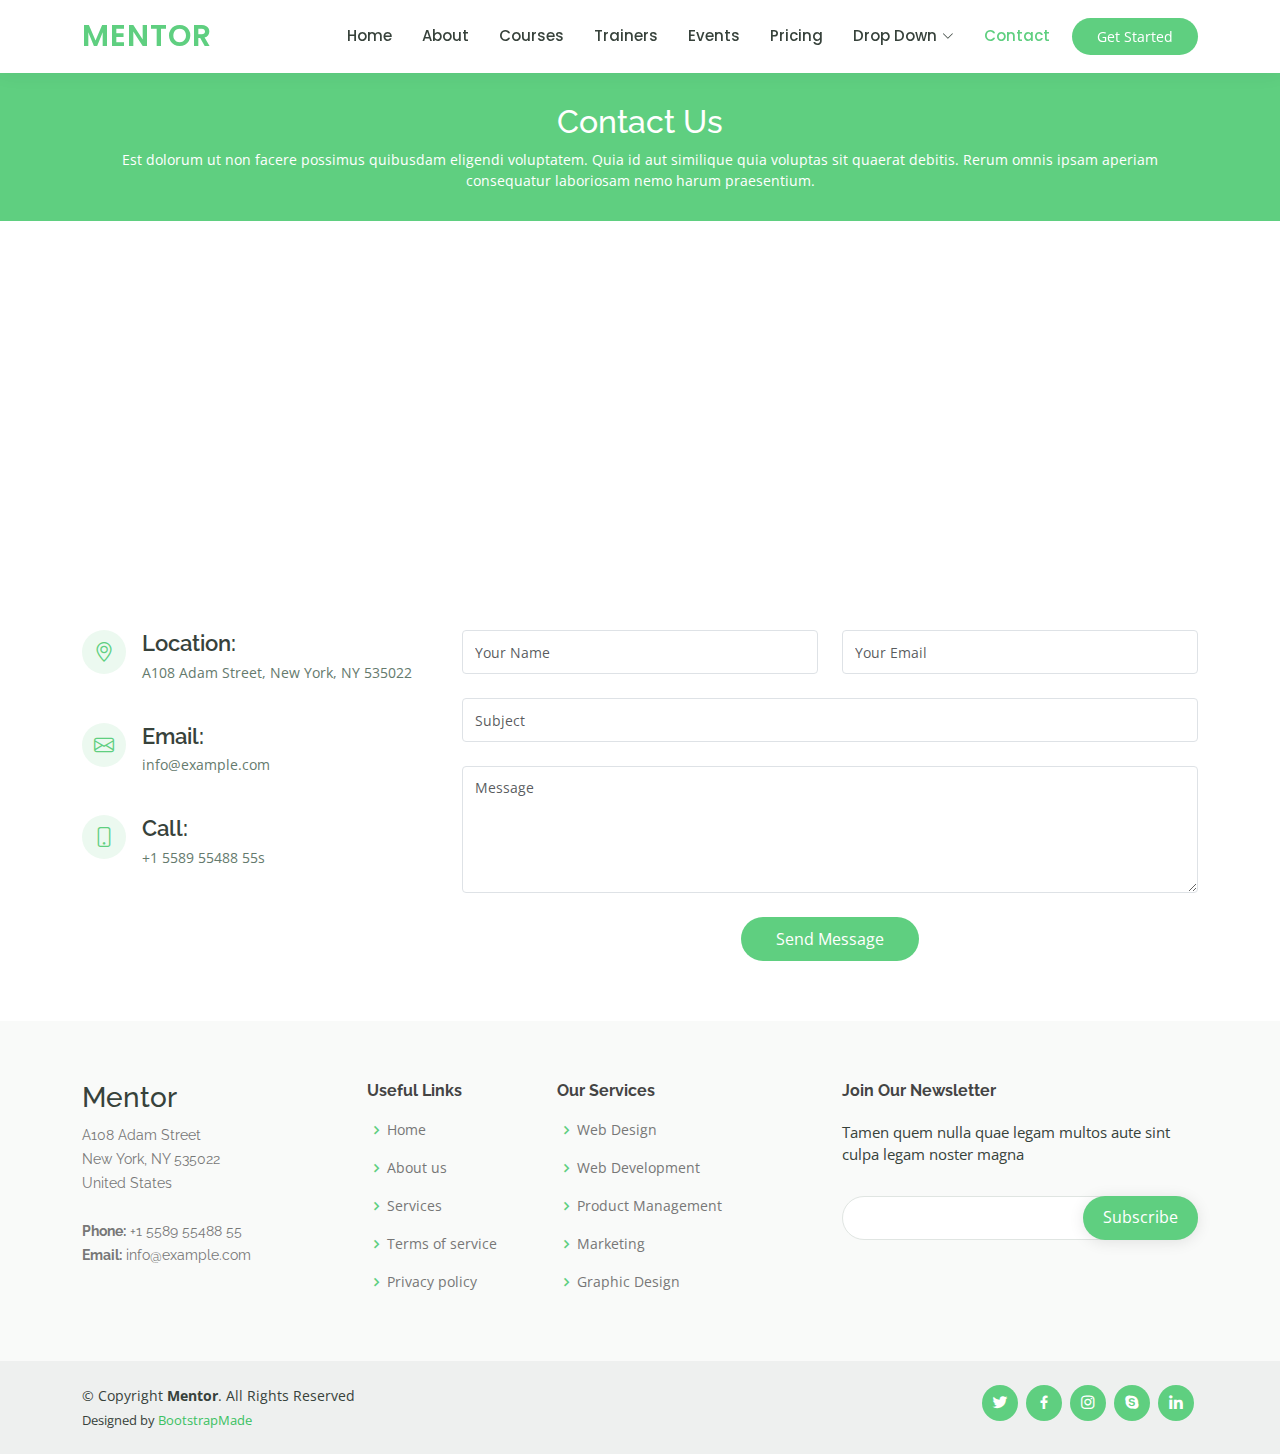
<file: contact.html>
<!DOCTYPE html>
<html lang="en">

<head>
  <meta charset="utf-8">
  <meta content="width=device-width, initial-scale=1.0" name="viewport">

  <title>Contact - Mentor Bootstrap Template</title>
  <meta content="" name="description">
  <meta content="" name="keywords">

  <!-- Favicons -->
  <link href="assets/img/favicon.png" rel="icon">
  <link href="assets/img/apple-touch-icon.png" rel="apple-touch-icon">

  <!-- Google Fonts -->
  <link href="https://fonts.googleapis.com/css?family=Open+Sans:300,300i,400,400i,600,600i,700,700i|Raleway:300,300i,400,400i,500,500i,600,600i,700,700i|Poppins:300,300i,400,400i,500,500i,600,600i,700,700i" rel="stylesheet">

  <!-- Vendor CSS Files -->
  <link href="assets/vendor/animate.css/animate.min.css" rel="stylesheet">
  <link href="assets/vendor/aos/aos.css" rel="stylesheet">
  <link href="assets/vendor/bootstrap/css/bootstrap.min.css" rel="stylesheet">
  <link href="assets/vendor/bootstrap-icons/bootstrap-icons.css" rel="stylesheet">
  <link href="assets/vendor/boxicons/css/boxicons.min.css" rel="stylesheet">
  <link href="assets/vendor/remixicon/remixicon.css" rel="stylesheet">
  <link href="assets/vendor/swiper/swiper-bundle.min.css" rel="stylesheet">

  <!-- Template Main CSS File -->
  <link href="assets/css/style.css" rel="stylesheet">

  <!-- =======================================================
  * Template Name: Mentor
  * Updated: Jan 29 2024 with Bootstrap v5.3.2
  * Template URL: https://bootstrapmade.com/mentor-free-education-bootstrap-theme/
  * Author: BootstrapMade.com
  * License: https://bootstrapmade.com/license/
  ======================================================== -->
</head>

<body>

  <!-- ======= Header ======= -->
  <header id="header" class="fixed-top">
    <div class="container d-flex align-items-center">

      <h1 class="logo me-auto"><a href="index.html">Mentor</a></h1>
      <!-- Uncomment below if you prefer to use an image logo -->
      <!-- <a href="index.html" class="logo me-auto"><img src="assets/img/logo.png" alt="" class="img-fluid"></a>-->

      <nav id="navbar" class="navbar order-last order-lg-0">
        <ul>
          <li><a href="index.html">Home</a></li>
          <li><a href="about.html">About</a></li>
          <li><a href="courses.html">Courses</a></li>
          <li><a href="trainers.html">Trainers</a></li>
          <li><a href="events.html">Events</a></li>
          <li><a href="pricing.html">Pricing</a></li>

          <li class="dropdown"><a href="#"><span>Drop Down</span> <i class="bi bi-chevron-down"></i></a>
            <ul>
              <li><a href="#">Drop Down 1</a></li>
              <li class="dropdown"><a href="#"><span>Deep Drop Down</span> <i class="bi bi-chevron-right"></i></a>
                <ul>
                  <li><a href="#">Deep Drop Down 1</a></li>
                  <li><a href="#">Deep Drop Down 2</a></li>
                  <li><a href="#">Deep Drop Down 3</a></li>
                  <li><a href="#">Deep Drop Down 4</a></li>
                  <li><a href="#">Deep Drop Down 5</a></li>
                </ul>
              </li>
              <li><a href="#">Drop Down 2</a></li>
              <li><a href="#">Drop Down 3</a></li>
              <li><a href="#">Drop Down 4</a></li>
            </ul>
          </li>
          <li><a class="active" href="contact.html">Contact</a></li>
        </ul>
        <i class="bi bi-list mobile-nav-toggle"></i>
      </nav><!-- .navbar -->

      <a href="courses.html" class="get-started-btn">Get Started</a>

    </div>
  </header><!-- End Header -->

  <main id="main">

    <!-- ======= Breadcrumbs ======= -->
    <div class="breadcrumbs" data-aos="fade-in">
      <div class="container">
        <h2>Contact Us</h2>
        <p>Est dolorum ut non facere possimus quibusdam eligendi voluptatem. Quia id aut similique quia voluptas sit quaerat debitis. Rerum omnis ipsam aperiam consequatur laboriosam nemo harum praesentium. </p>
      </div>
    </div><!-- End Breadcrumbs -->

    <!-- ======= Contact Section ======= -->
    <section id="contact" class="contact">
      <div data-aos="fade-up">
        <iframe style="border:0; width: 100%; height: 350px;" src="https://www.google.com/maps/embed?pb=!1m14!1m8!1m3!1d12097.433213460943!2d-74.0062269!3d40.7101282!3m2!1i1024!2i768!4f13.1!3m3!1m2!1s0x0%3A0xb89d1fe6bc499443!2sDowntown+Conference+Center!5e0!3m2!1smk!2sbg!4v1539943755621" frameborder="0" allowfullscreen></iframe>
      </div>

      <div class="container" data-aos="fade-up">

        <div class="row mt-5">

          <div class="col-lg-4">
            <div class="info">
              <div class="address">
                <i class="bi bi-geo-alt"></i>
                <h4>Location:</h4>
                <p>A108 Adam Street, New York, NY 535022</p>
              </div>

              <div class="email">
                <i class="bi bi-envelope"></i>
                <h4>Email:</h4>
                <p>info@example.com</p>
              </div>

              <div class="phone">
                <i class="bi bi-phone"></i>
                <h4>Call:</h4>
                <p>+1 5589 55488 55s</p>
              </div>

            </div>

          </div>

          <div class="col-lg-8 mt-5 mt-lg-0">

            <form action="forms/contact.php" method="post" role="form" class="php-email-form">
              <div class="row">
                <div class="col-md-6 form-group">
                  <input type="text" name="name" class="form-control" id="name" placeholder="Your Name" required>
                </div>
                <div class="col-md-6 form-group mt-3 mt-md-0">
                  <input type="email" class="form-control" name="email" id="email" placeholder="Your Email" required>
                </div>
              </div>
              <div class="form-group mt-3">
                <input type="text" class="form-control" name="subject" id="subject" placeholder="Subject" required>
              </div>
              <div class="form-group mt-3">
                <textarea class="form-control" name="message" rows="5" placeholder="Message" required></textarea>
              </div>
              <div class="my-3">
                <div class="loading">Loading</div>
                <div class="error-message"></div>
                <div class="sent-message">Your message has been sent. Thank you!</div>
              </div>
              <div class="text-center"><button type="submit">Send Message</button></div>
            </form>

          </div>

        </div>

      </div>
    </section><!-- End Contact Section -->

  </main><!-- End #main -->

  <!-- ======= Footer ======= -->
  <footer id="footer">

    <div class="footer-top">
      <div class="container">
        <div class="row">

          <div class="col-lg-3 col-md-6 footer-contact">
            <h3>Mentor</h3>
            <p>
              A108 Adam Street <br>
              New York, NY 535022<br>
              United States <br><br>
              <strong>Phone:</strong> +1 5589 55488 55<br>
              <strong>Email:</strong> info@example.com<br>
            </p>
          </div>

          <div class="col-lg-2 col-md-6 footer-links">
            <h4>Useful Links</h4>
            <ul>
              <li><i class="bx bx-chevron-right"></i> <a href="#">Home</a></li>
              <li><i class="bx bx-chevron-right"></i> <a href="#">About us</a></li>
              <li><i class="bx bx-chevron-right"></i> <a href="#">Services</a></li>
              <li><i class="bx bx-chevron-right"></i> <a href="#">Terms of service</a></li>
              <li><i class="bx bx-chevron-right"></i> <a href="#">Privacy policy</a></li>
            </ul>
          </div>

          <div class="col-lg-3 col-md-6 footer-links">
            <h4>Our Services</h4>
            <ul>
              <li><i class="bx bx-chevron-right"></i> <a href="#">Web Design</a></li>
              <li><i class="bx bx-chevron-right"></i> <a href="#">Web Development</a></li>
              <li><i class="bx bx-chevron-right"></i> <a href="#">Product Management</a></li>
              <li><i class="bx bx-chevron-right"></i> <a href="#">Marketing</a></li>
              <li><i class="bx bx-chevron-right"></i> <a href="#">Graphic Design</a></li>
            </ul>
          </div>

          <div class="col-lg-4 col-md-6 footer-newsletter">
            <h4>Join Our Newsletter</h4>
            <p>Tamen quem nulla quae legam multos aute sint culpa legam noster magna</p>
            <form action="" method="post">
              <input type="email" name="email"><input type="submit" value="Subscribe">
            </form>
          </div>

        </div>
      </div>
    </div>

    <div class="container d-md-flex py-4">

      <div class="me-md-auto text-center text-md-start">
        <div class="copyright">
          &copy; Copyright <strong><span>Mentor</span></strong>. All Rights Reserved
        </div>
        <div class="credits">
          <!-- All the links in the footer should remain intact. -->
          <!-- You can delete the links only if you purchased the pro version. -->
          <!-- Licensing information: https://bootstrapmade.com/license/ -->
          <!-- Purchase the pro version with working PHP/AJAX contact form: https://bootstrapmade.com/mentor-free-education-bootstrap-theme/ -->
          Designed by <a href="https://bootstrapmade.com/">BootstrapMade</a>
        </div>
      </div>
      <div class="social-links text-center text-md-right pt-3 pt-md-0">
        <a href="#" class="twitter"><i class="bx bxl-twitter"></i></a>
        <a href="#" class="facebook"><i class="bx bxl-facebook"></i></a>
        <a href="#" class="instagram"><i class="bx bxl-instagram"></i></a>
        <a href="#" class="google-plus"><i class="bx bxl-skype"></i></a>
        <a href="#" class="linkedin"><i class="bx bxl-linkedin"></i></a>
      </div>
    </div>
  </footer><!-- End Footer -->

  <div id="preloader"></div>
  <a href="#" class="back-to-top d-flex align-items-center justify-content-center"><i class="bi bi-arrow-up-short"></i></a>

  <!-- Vendor JS Files -->
  <script src="assets/vendor/purecounter/purecounter_vanilla.js"></script>
  <script src="assets/vendor/aos/aos.js"></script>
  <script src="assets/vendor/bootstrap/js/bootstrap.bundle.min.js"></script>
  <script src="assets/vendor/swiper/swiper-bundle.min.js"></script>
  <script src="assets/vendor/php-email-form/validate.js"></script>

  <!-- Template Main JS File -->
  <script src="assets/js/main.js"></script>

</body>

</html>
</file>
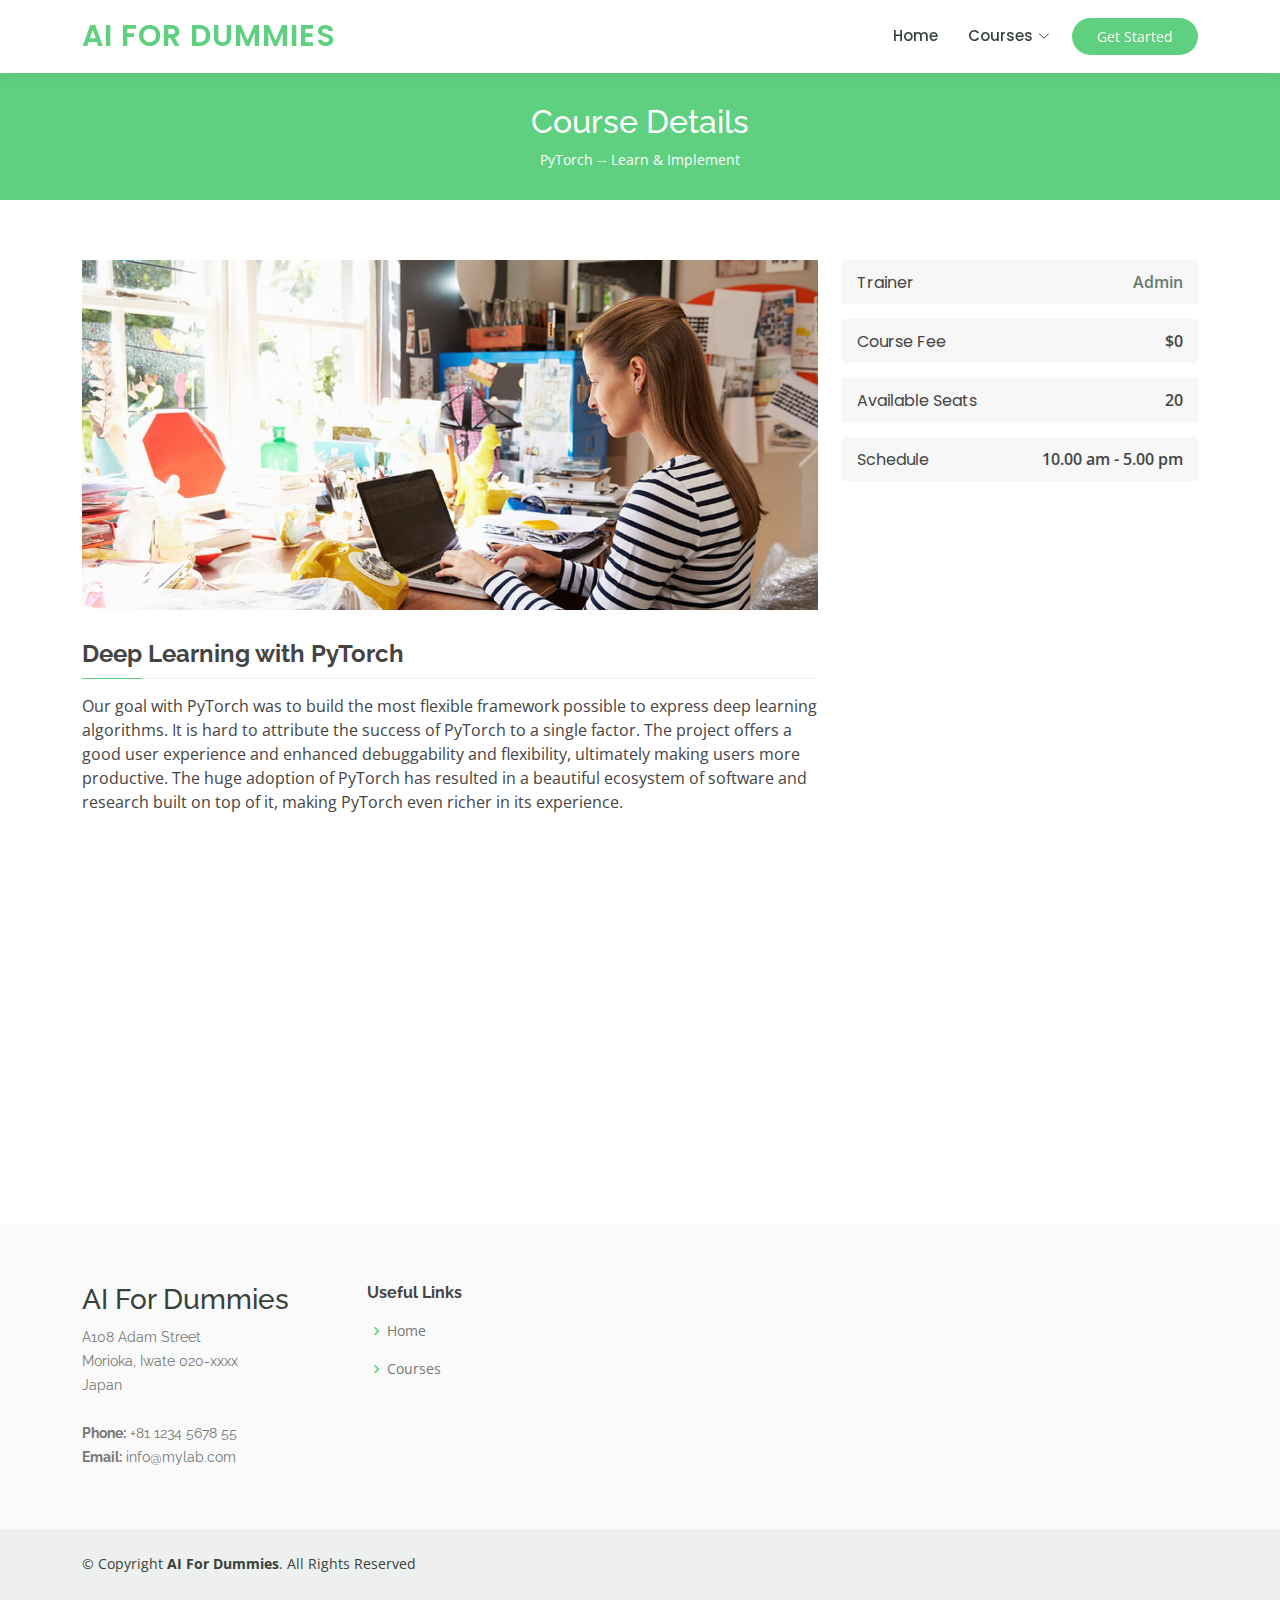
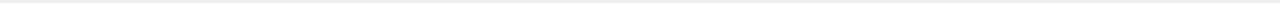
<file: course-colabo.html>
<!DOCTYPE html>
<html lang="en">

<head>
  <meta charset="utf-8">
  <meta content="width=device-width, initial-scale=1.0" name="viewport">

  <title>Course Details - AI for Dummies</title>
  <meta content="" name="description">
  <meta content="" name="keywords">

  <!-- Favicons -->
  <link href="assets/img/favicon.png" rel="icon">
  <link href="assets/img/apple-touch-icon.png" rel="apple-touch-icon">

  <!-- Google Fonts -->
  <link href="https://fonts.googleapis.com/css?family=Open+Sans:300,300i,400,400i,600,600i,700,700i|Raleway:300,300i,400,400i,500,500i,600,600i,700,700i|Poppins:300,300i,400,400i,500,500i,600,600i,700,700i" rel="stylesheet">

  <!-- Vendor CSS Files -->
  <link href="assets/vendor/animate.css/animate.min.css" rel="stylesheet">
  <link href="assets/vendor/aos/aos.css" rel="stylesheet">
  <link href="assets/vendor/bootstrap/css/bootstrap.min.css" rel="stylesheet">
  <link href="assets/vendor/bootstrap-icons/bootstrap-icons.css" rel="stylesheet">
  <link href="assets/vendor/boxicons/css/boxicons.min.css" rel="stylesheet">
  <link href="assets/vendor/remixicon/remixicon.css" rel="stylesheet">
  <link href="assets/vendor/swiper/swiper-bundle.min.css" rel="stylesheet">

  <!-- Template Main CSS File -->
  <link href="assets/css/style.css" rel="stylesheet">
</head>

<body>

  <!-- ======= Header ======= -->
  <header id="header" class="fixed-top">
    <div class="container d-flex align-items-center">

      <h1 class="logo me-auto"><a href="index.html">AI for Dummies</a></h1>
      <!-- Uncomment below if you prefer to use an image logo -->
      <!-- <a href="index.html" class="logo me-auto"><img src="assets/img/logo.png" alt="" class="img-fluid"></a>-->

      <nav id="navbar" class="navbar order-last order-lg-0">
        <ul>
          <li><a href="index.html">Home</a></li>
          <li class="dropdown"><a href="https://puchan-hci.github.io/myweb/courses.html"><span>Courses</span> <i class="bi bi-chevron-down"></i></a>
            <ul>
              <li><a href="https://puchan-hci.github.io/myweb/course-details.html">Pytorch</a></li>
              <li><a href="https://puchan-hci.github.io/myweb/course-details.html">OpenMMlab</a></li>
              <li><a href="https://puchan-hci.github.io/myweb/course-details.html">OpenCV</a></li>
            </ul>
        </ul>
        <i class="bi bi-list mobile-nav-toggle"></i>
      </nav>
      <!-- .navbar -->

      <a href="courses.html" class="get-started-btn">Get Started</a>

    </div>
  </header>
  <!-- End Header -->

  <main id="main">

    <!-- ======= Breadcrumbs ======= -->
    <div class="breadcrumbs" data-aos="fade-in">
      <div class="container">
        <h2>Course Details</h2>
        <p>PyTorch -- Learn & Implement </p>
      </div>
    </div><!-- End Breadcrumbs -->

    <!-- ======= Cource Details Section ======= -->
    <section id="course-details" class="course-details">
      <div class="container" data-aos="fade-up">

        <div class="row">
          <div class="col-lg-8">
            <img src="assets/img/course-details.jpg" class="img-fluid" alt="">
            <h3>Deep Learning with PyTorch</h3>
            <p>
              Our goal with PyTorch was to build the most flexible framework possible to express
              deep learning algorithms. It is hard to attribute the success of PyTorch to a single factor. The project offers a
              good user experience and enhanced debuggability and flexibility, ultimately making
              users more productive. The huge adoption of PyTorch has resulted in a beautiful ecosystem
              of software and research built on top of it, making PyTorch even richer in its
              experience.
            </p>
          </div>
          <div class="col-lg-4">

            <div class="course-info d-flex justify-content-between align-items-center">
              <h5>Trainer</h5>
              <p><a href="#">Admin</a></p>
            </div>

            <div class="course-info d-flex justify-content-between align-items-center">
              <h5>Course Fee</h5>
              <p>$0</p>
            </div>

            <div class="course-info d-flex justify-content-between align-items-center">
              <h5>Available Seats</h5>
              <p>20</p>
            </div>

            <div class="course-info d-flex justify-content-between align-items-center">
              <h5>Schedule</h5>
              <p>10.00 am - 5.00 pm</p>
            </div>

          </div>
        </div>

      </div>
    </section><!-- End Cource Details Section -->

    <!-- ======= Cource Details Tabs Section ======= -->
    <section id="cource-details-tabs" class="cource-details-tabs">
      <div class="container" data-aos="fade-up">

        <div class="row">
          <div class="col-lg-3">
            <ul class="nav nav-tabs flex-column">
              <li class="nav-item">
                <a class="nav-link active show" data-bs-toggle="tab" href="#tab-1">01. Tensor</a>
              </li>
              <li class="nav-item">
                <a class="nav-link" data-bs-toggle="tab" href="#tab-2">02. ResNet</a>
              </li>
              <li class="nav-item">
                <a class="nav-link" data-bs-toggle="tab" href="#tab-3">03. AlexNet</a>
              </li>
              <li class="nav-item">
                <a class="nav-link" data-bs-toggle="tab" href="#tab-4">04. Transfer Learning</a>
              </li>
              <li class="nav-item">
                <a class="nav-link" data-bs-toggle="tab" href="#tab-5">05. DL from Scratch</a>
              </li>
              <li class="nav-item">
                <a class="nav-link" data-bs-toggle="tab" href="#tab-6">06. Semantic Segmentation</a>
              </li>
            </ul>
          </div>
          <div class="col-lg-9 mt-4 mt-lg-0">
            <div class="tab-content">
              <div class="tab-pane active show" id="tab-1">
                <div class="row">
                  <div class="col-lg-8 details order-2 order-lg-1">
                    <h3>It starts with a tensor</h3>
                    <p class="fst-italic">The process begins by converting our input into floating-point numbers.</p>
                    <p>Since floating-point numbers are the way a network deals with information, we need a way to encode 
                      real-world data of the kind we want to process into something digestible by a network and then 
                      decode the output back to something we can understand and use for our purpose</p>
                    <a href="https://colab.research.google.com/github/PuChan-HCI/myweb/blob/main/DeepLearning-with-Pytorch/01_It_start_with_a_tensor.ipynb" class="get-started-btn">Start to learn Tensor</a>
                  </div>
                  <div class="col-lg-4 text-center order-1 order-lg-2">
                    <img src="assets/img/course-details-tab-1.png" alt="" class="img-fluid">
                  </div>
                </div>
              </div>
              <div class="tab-pane" id="tab-2">
                <div class="row">
                  <div class="col-lg-8 details order-2 order-lg-1">
                    <h3>Pretrained networks::ResNet101</h3>
                    <p class="fst-italic">Just use the existing models to inference.</p>
                    <p>We are going to learn how to use the work of the best researchers in the field by downloading 
                      and running very interesting models that have already been trained on open, large-scale datasets. 
                      The predefined models can be found in torchvision.models.</p>
                    <a href="https://colab.research.google.com/github/PuChan-HCI/myweb/blob/main/DeepLearning-with-Pytorch/02_Using_Pre_Trained_Networks_ResNet.ipynb" class="get-started-btn">Start to learn ResNet101</a>
                  </div>
                  <div class="col-lg-4 text-center order-1 order-lg-2">
                    <img src="assets/img/course-details-tab-2.png" alt="" class="img-fluid">
                  </div>
                </div>
              </div>
              <div class="tab-pane" id="tab-3">
                <div class="row">
                  <div class="col-lg-8 details order-2 order-lg-1">
                    <h3>Pretrained networks::AlexNet</h3>
                    <p class="fst-italic">Just use the existing models to inference.</p>
                    <p>We are going to learn how to use the work of the best researchers in the field by downloading 
                      and running very interesting models that have already been trained on open, large-scale datasets. 
                      The predefined models can be found in torchvision.models.</p>
                    <a href="https://colab.research.google.com/github/PuChan-HCI/myweb/blob/main/DeepLearning-with-Pytorch/02_Using_Pre_Trained_Networks_AlexNet.ipynb" class="get-started-btn">Start to learn AlexNet</a>
                  </div>
                  <div class="col-lg-4 text-center order-1 order-lg-2">
                    <img src="assets/img/course-details-tab-3.png" alt="" class="img-fluid">
                  </div>
                </div>
              </div>
              <div class="tab-pane" id="tab-4">
                <div class="row">
                  <div class="col-lg-8 details order-2 order-lg-1">
                    <h3>Transfer Learning</h3>
                    <p class="fst-italic">A fast way to create NN-model.</p>
                    <p>You can apply transfer learning, a process of fine-tune pretrained models with a much smaller 
                      dataset of new images.</p>
                    <a href="https://colab.research.google.com/github/PuChan-HCI/myweb/blob/main/DeepLearning-with-Pytorch/03_Transfer_Learning.ipynb" class="get-started-btn">Transfer Learning</a>
                    
                  </div>
                  <div class="col-lg-4 text-center order-1 order-lg-2">
                    <img src="assets/img/course-details-tab-4.png" alt="" class="img-fluid">
                  </div>
                </div>
              </div>
              <div class="tab-pane" id="tab-5">
                <div class="row">
                  <div class="col-lg-8 details order-2 order-lg-1">
                    <h3>Deep Learning from Scratch</h3>
                    <p class="fst-italic">Build and visualize your Layers</p>
                    <p>One of the best things to learn is to gradually build up the momentum from theory to practice. Another key feature is that this article attempts to explain advanced theoretical concepts.</p>
                    <a href="https://colab.research.google.com/github/PuChan-HCI/myweb/blob/main/DeepLearning-with-Pytorch/04_Deep_Learning_for_Computer_Vision.ipynb" class="get-started-btn">DL from Scratch</a>
                  </div>
                  <div class="col-lg-4 text-center order-1 order-lg-2">
                    <img src="assets/img/course-details-tab-5.png" alt="" class="img-fluid">
                  </div>
                </div>
              </div>

              <div class="tab-pane" id="tab-6">
                <div class="row">
                  <div class="col-lg-8 details order-2 order-lg-1">
                    <h3>Semantic Segmentation</h3>
                    <p class="fst-italic">Interpreting visual information</p>
                    <p>The goal of semantic segmentation is to identify collections of pixels and classify them based on various characteristics.
Unlike other segmentation tasks, semantic segmentation assigns a semantic class label to every single pixel in an image.</p>
                    <a href="https://colab.research.google.com/github/PuChan-HCI/myweb/blob/main/DeepLearning-with-Pytorch/04_Deep_Learning_for_Computer_Vision.ipynb" class="get-started-btn">Semantic Segmentation</a>
                  </div>
                  <div class="col-lg-4 text-center order-1 order-lg-2">
                    <img src="assets/img/course-details-tab-6.png" alt="" class="img-fluid">
                  </div>
                </div>
              </div>
              
            </div>
          </div>
        </div>

      </div>
    </section><!-- End Cource Details Tabs Section -->

  </main><!-- End #main -->

  <!-- ======= Footer ======= -->
  <footer id="footer">

    <div class="footer-top">
      <div class="container">
        <div class="row">

          <div class="col-lg-3 col-md-6 footer-contact">
            <h3>AI For Dummies</h3>
            <p>
              A108 Adam Street <br>
              Morioka, Iwate 020-xxxx<br>
              Japan <br><br>
              <strong>Phone:</strong> +81 1234 5678 55<br>
              <strong>Email:</strong> info@mylab.com<br>
            </p>
          </div>

          <div class="col-lg-2 col-md-6 footer-links">
            <h4>Useful Links</h4>
            <ul>
              <li><i class="bx bx-chevron-right"></i> <a href="#">Home</a></li>
              <li><i class="bx bx-chevron-right"></i> <a href="#">Courses</a></li>
<!--               <li><i class="bx bx-chevron-right"></i> <a href="#">Terms of service</a></li>
              <li><i class="bx bx-chevron-right"></i> <a href="#">Privacy policy</a></li> -->
            </ul>
          </div>

<!--           <div class="col-lg-3 col-md-6 footer-links">
            <h4>Our Services</h4>
            <ul>
              <li><i class="bx bx-chevron-right"></i> <a href="#">Web Design</a></li>
              <li><i class="bx bx-chevron-right"></i> <a href="#">Web Development</a></li>
              <li><i class="bx bx-chevron-right"></i> <a href="#">Product Management</a></li>
              <li><i class="bx bx-chevron-right"></i> <a href="#">Marketing</a></li>
              <li><i class="bx bx-chevron-right"></i> <a href="#">Graphic Design</a></li>
            </ul>
          </div> -->

<!--           <div class="col-lg-4 col-md-6 footer-newsletter">
            <h4>Join Our Newsletter</h4>
            <p>Tamen quem nulla quae legam multos aute sint culpa legam noster magna</p>
            <form action="" method="post">
              <input type="email" name="email"><input type="submit" value="Subscribe">
            </form>
          </div> -->

        </div>
      </div>
    </div>

    <div class="container d-md-flex py-4">

      <div class="me-md-auto text-center text-md-start">
        <div class="copyright">
          &copy; Copyright <strong><span>AI For Dummies</span></strong>. All Rights Reserved
        </div>
        <div class="credits">
          <!-- All the links in the footer should remain intact. -->
          <!-- You can delete the links only if you purchased the pro version. -->
          <!-- Licensing information: https://bootstrapmade.com/license/ -->
          <!-- Purchase the pro version with working PHP/AJAX contact form: https://bootstrapmade.com/mentor-free-education-bootstrap-theme/ -->
<!--           Designed by <a href="https://bootstrapmade.com/">BootstrapMade</a> -->
        </div>
      </div>
<!--       <div class="social-links text-center text-md-right pt-3 pt-md-0">
        <a href="#" class="twitter"><i class="bx bxl-twitter"></i></a>
        <a href="#" class="facebook"><i class="bx bxl-facebook"></i></a>
        <a href="#" class="instagram"><i class="bx bxl-instagram"></i></a>
        <a href="#" class="google-plus"><i class="bx bxl-skype"></i></a>
        <a href="#" class="linkedin"><i class="bx bxl-linkedin"></i></a>
      </div> -->
    </div>
  </footer><!-- End Footer -->

  <div id="preloader"></div>
  <a href="#" class="back-to-top d-flex align-items-center justify-content-center"><i class="bi bi-arrow-up-short"></i></a>

  <!-- Vendor JS Files -->
<!--   <script src="assets/vendor/purecounter/purecounter_vanilla.js"></script> -->
  <script src="assets/vendor/aos/aos.js"></script>
  <script src="assets/vendor/bootstrap/js/bootstrap.bundle.min.js"></script>
  <script src="assets/vendor/swiper/swiper-bundle.min.js"></script>
<!--   <script src="assets/vendor/php-email-form/validate.js"></script> -->

  <!-- Template Main JS File -->
  <script src="assets/js/main.js"></script>

</body>

</html>
</file>
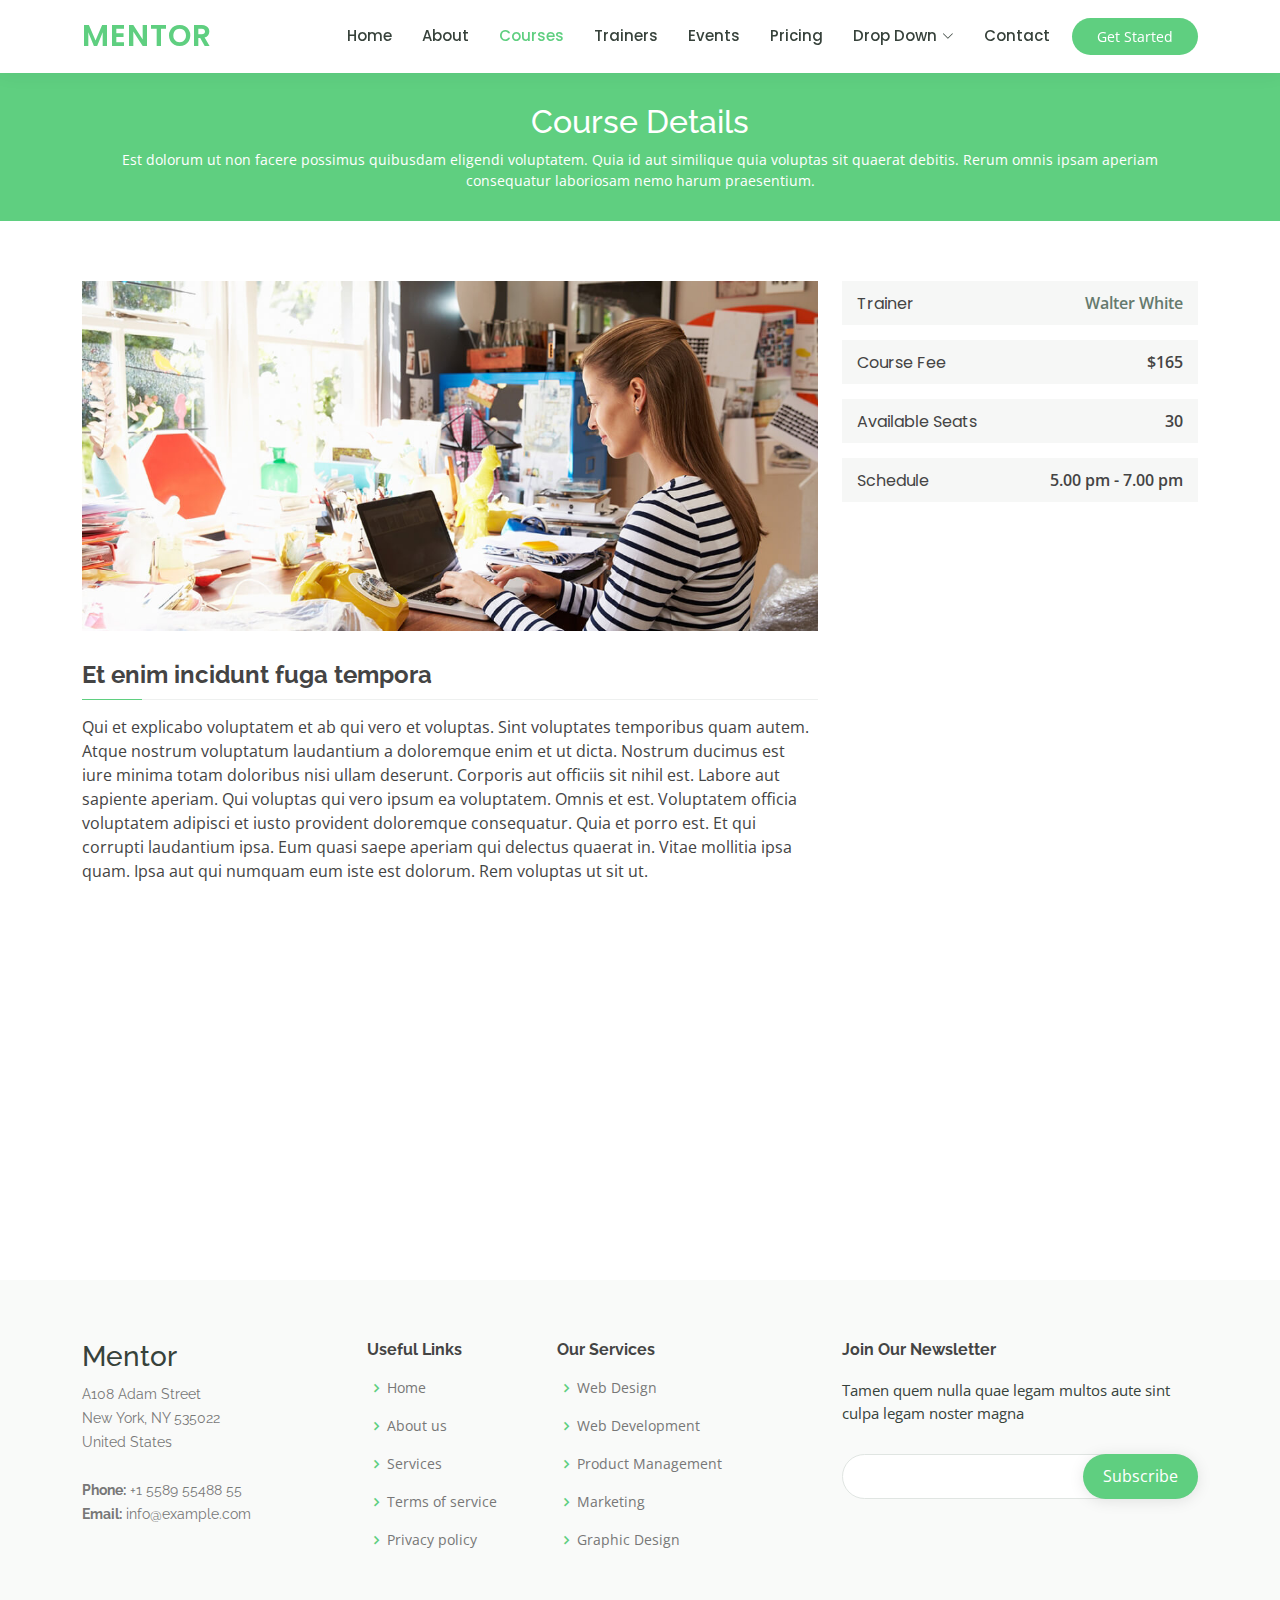
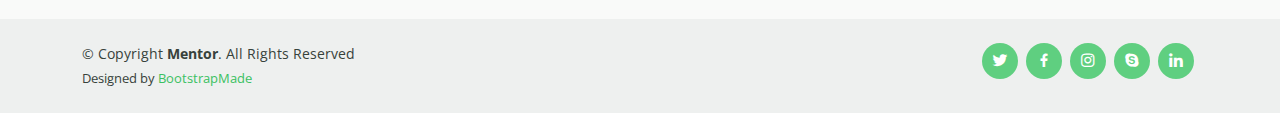
<file: course-details.html>
<!DOCTYPE html>
<html lang="en">

<head>
  <meta charset="utf-8">
  <meta content="width=device-width, initial-scale=1.0" name="viewport">

  <title>Course Details - Mentor Bootstrap Template</title>
  <meta content="" name="description">
  <meta content="" name="keywords">

  <!-- Favicons -->
  <link href="assets/img/favicon.png" rel="icon">
  <link href="assets/img/apple-touch-icon.png" rel="apple-touch-icon">

  <!-- Google Fonts -->
  <link href="https://fonts.googleapis.com/css?family=Open+Sans:300,300i,400,400i,600,600i,700,700i|Raleway:300,300i,400,400i,500,500i,600,600i,700,700i|Poppins:300,300i,400,400i,500,500i,600,600i,700,700i" rel="stylesheet">

  <!-- Vendor CSS Files -->
  <link href="assets/vendor/animate.css/animate.min.css" rel="stylesheet">
  <link href="assets/vendor/aos/aos.css" rel="stylesheet">
  <link href="assets/vendor/bootstrap/css/bootstrap.min.css" rel="stylesheet">
  <link href="assets/vendor/bootstrap-icons/bootstrap-icons.css" rel="stylesheet">
  <link href="assets/vendor/boxicons/css/boxicons.min.css" rel="stylesheet">
  <link href="assets/vendor/remixicon/remixicon.css" rel="stylesheet">
  <link href="assets/vendor/swiper/swiper-bundle.min.css" rel="stylesheet">

  <!-- Template Main CSS File -->
  <link href="assets/css/style.css" rel="stylesheet">

  <!-- =======================================================
  * Template Name: Mentor
  * Updated: Jan 29 2024 with Bootstrap v5.3.2
  * Template URL: https://bootstrapmade.com/mentor-free-education-bootstrap-theme/
  * Author: BootstrapMade.com
  * License: https://bootstrapmade.com/license/
  ======================================================== -->
</head>

<body>

  <!-- ======= Header ======= -->
  <header id="header" class="fixed-top">
    <div class="container d-flex align-items-center">

      <h1 class="logo me-auto"><a href="index.html">Mentor</a></h1>
      <!-- Uncomment below if you prefer to use an image logo -->
      <!-- <a href="index.html" class="logo me-auto"><img src="assets/img/logo.png" alt="" class="img-fluid"></a>-->

      <nav id="navbar" class="navbar order-last order-lg-0">
        <ul>
          <li><a href="index.html">Home</a></li>
          <li><a href="about.html">About</a></li>
          <li><a class="active" href="courses.html">Courses</a></li>
          <li><a href="trainers.html">Trainers</a></li>
          <li><a href="events.html">Events</a></li>
          <li><a href="pricing.html">Pricing</a></li>

          <li class="dropdown"><a href="#"><span>Drop Down</span> <i class="bi bi-chevron-down"></i></a>
            <ul>
              <li><a href="#">Drop Down 1</a></li>
              <li class="dropdown"><a href="#"><span>Deep Drop Down</span> <i class="bi bi-chevron-right"></i></a>
                <ul>
                  <li><a href="#">Deep Drop Down 1</a></li>
                  <li><a href="#">Deep Drop Down 2</a></li>
                  <li><a href="#">Deep Drop Down 3</a></li>
                  <li><a href="#">Deep Drop Down 4</a></li>
                  <li><a href="#">Deep Drop Down 5</a></li>
                </ul>
              </li>
              <li><a href="#">Drop Down 2</a></li>
              <li><a href="#">Drop Down 3</a></li>
              <li><a href="#">Drop Down 4</a></li>
            </ul>
          </li>
          <li><a href="contact.html">Contact</a></li>
        </ul>
        <i class="bi bi-list mobile-nav-toggle"></i>
      </nav><!-- .navbar -->

      <a href="courses.html" class="get-started-btn">Get Started</a>

    </div>
  </header><!-- End Header -->

  <main id="main">

    <!-- ======= Breadcrumbs ======= -->
    <div class="breadcrumbs" data-aos="fade-in">
      <div class="container">
        <h2>Course Details</h2>
        <p>Est dolorum ut non facere possimus quibusdam eligendi voluptatem. Quia id aut similique quia voluptas sit quaerat debitis. Rerum omnis ipsam aperiam consequatur laboriosam nemo harum praesentium. </p>
      </div>
    </div><!-- End Breadcrumbs -->

    <!-- ======= Cource Details Section ======= -->
    <section id="course-details" class="course-details">
      <div class="container" data-aos="fade-up">

        <div class="row">
          <div class="col-lg-8">
            <img src="assets/img/course-details.jpg" class="img-fluid" alt="">
            <h3>Et enim incidunt fuga tempora</h3>
            <p>
              Qui et explicabo voluptatem et ab qui vero et voluptas. Sint voluptates temporibus quam autem. Atque nostrum voluptatum laudantium a doloremque enim et ut dicta. Nostrum ducimus est iure minima totam doloribus nisi ullam deserunt. Corporis aut officiis sit nihil est. Labore aut sapiente aperiam.
              Qui voluptas qui vero ipsum ea voluptatem. Omnis et est. Voluptatem officia voluptatem adipisci et iusto provident doloremque consequatur. Quia et porro est. Et qui corrupti laudantium ipsa.
              Eum quasi saepe aperiam qui delectus quaerat in. Vitae mollitia ipsa quam. Ipsa aut qui numquam eum iste est dolorum. Rem voluptas ut sit ut.
            </p>
          </div>
          <div class="col-lg-4">

            <div class="course-info d-flex justify-content-between align-items-center">
              <h5>Trainer</h5>
              <p><a href="#">Walter White</a></p>
            </div>

            <div class="course-info d-flex justify-content-between align-items-center">
              <h5>Course Fee</h5>
              <p>$165</p>
            </div>

            <div class="course-info d-flex justify-content-between align-items-center">
              <h5>Available Seats</h5>
              <p>30</p>
            </div>

            <div class="course-info d-flex justify-content-between align-items-center">
              <h5>Schedule</h5>
              <p>5.00 pm - 7.00 pm</p>
            </div>

          </div>
        </div>

      </div>
    </section><!-- End Cource Details Section -->

    <!-- ======= Cource Details Tabs Section ======= -->
    <section id="cource-details-tabs" class="cource-details-tabs">
      <div class="container" data-aos="fade-up">

        <div class="row">
          <div class="col-lg-3">
            <ul class="nav nav-tabs flex-column">
              <li class="nav-item">
                <a class="nav-link active show" data-bs-toggle="tab" href="#tab-1">Modi sit est</a>
              </li>
              <li class="nav-item">
                <a class="nav-link" data-bs-toggle="tab" href="#tab-2">Unde praesentium sed</a>
              </li>
              <li class="nav-item">
                <a class="nav-link" data-bs-toggle="tab" href="#tab-3">Pariatur explicabo vel</a>
              </li>
              <li class="nav-item">
                <a class="nav-link" data-bs-toggle="tab" href="#tab-4">Nostrum qui quasi</a>
              </li>
              <li class="nav-item">
                <a class="nav-link" data-bs-toggle="tab" href="#tab-5">Iusto ut expedita aut</a>
              </li>
            </ul>
          </div>
          <div class="col-lg-9 mt-4 mt-lg-0">
            <div class="tab-content">
              <div class="tab-pane active show" id="tab-1">
                <div class="row">
                  <div class="col-lg-8 details order-2 order-lg-1">
                    <h3>Architecto ut aperiam autem id</h3>
                    <p class="fst-italic">Qui laudantium consequatur laborum sit qui ad sapiente dila parde sonata raqer a videna mareta paulona marka</p>
                    <p>Et nobis maiores eius. Voluptatibus ut enim blanditiis atque harum sint. Laborum eos ipsum ipsa odit magni. Incidunt hic ut molestiae aut qui. Est repellat minima eveniet eius et quis magni nihil. Consequatur dolorem quaerat quos qui similique accusamus nostrum rem vero</p>
                  </div>
                  <div class="col-lg-4 text-center order-1 order-lg-2">
                    <img src="assets/img/course-details-tab-1.png" alt="" class="img-fluid">
                  </div>
                </div>
              </div>
              <div class="tab-pane" id="tab-2">
                <div class="row">
                  <div class="col-lg-8 details order-2 order-lg-1">
                    <h3>Et blanditiis nemo veritatis excepturi</h3>
                    <p class="fst-italic">Qui laudantium consequatur laborum sit qui ad sapiente dila parde sonata raqer a videna mareta paulona marka</p>
                    <p>Ea ipsum voluptatem consequatur quis est. Illum error ullam omnis quia et reiciendis sunt sunt est. Non aliquid repellendus itaque accusamus eius et velit ipsa voluptates. Optio nesciunt eaque beatae accusamus lerode pakto madirna desera vafle de nideran pal</p>
                  </div>
                  <div class="col-lg-4 text-center order-1 order-lg-2">
                    <img src="assets/img/course-details-tab-2.png" alt="" class="img-fluid">
                  </div>
                </div>
              </div>
              <div class="tab-pane" id="tab-3">
                <div class="row">
                  <div class="col-lg-8 details order-2 order-lg-1">
                    <h3>Impedit facilis occaecati odio neque aperiam sit</h3>
                    <p class="fst-italic">Eos voluptatibus quo. Odio similique illum id quidem non enim fuga. Qui natus non sunt dicta dolor et. In asperiores velit quaerat perferendis aut</p>
                    <p>Iure officiis odit rerum. Harum sequi eum illum corrupti culpa veritatis quisquam. Neque necessitatibus illo rerum eum ut. Commodi ipsam minima molestiae sed laboriosam a iste odio. Earum odit nesciunt fugiat sit ullam. Soluta et harum voluptatem optio quae</p>
                  </div>
                  <div class="col-lg-4 text-center order-1 order-lg-2">
                    <img src="assets/img/course-details-tab-3.png" alt="" class="img-fluid">
                  </div>
                </div>
              </div>
              <div class="tab-pane" id="tab-4">
                <div class="row">
                  <div class="col-lg-8 details order-2 order-lg-1">
                    <h3>Fuga dolores inventore laboriosam ut est accusamus laboriosam dolore</h3>
                    <p class="fst-italic">Totam aperiam accusamus. Repellat consequuntur iure voluptas iure porro quis delectus</p>
                    <p>Eaque consequuntur consequuntur libero expedita in voluptas. Nostrum ipsam necessitatibus aliquam fugiat debitis quis velit. Eum ex maxime error in consequatur corporis atque. Eligendi asperiores sed qui veritatis aperiam quia a laborum inventore</p>
                  </div>
                  <div class="col-lg-4 text-center order-1 order-lg-2">
                    <img src="assets/img/course-details-tab-4.png" alt="" class="img-fluid">
                  </div>
                </div>
              </div>
              <div class="tab-pane" id="tab-5">
                <div class="row">
                  <div class="col-lg-8 details order-2 order-lg-1">
                    <h3>Est eveniet ipsam sindera pad rone matrelat sando reda</h3>
                    <p class="fst-italic">Omnis blanditiis saepe eos autem qui sunt debitis porro quia.</p>
                    <p>Exercitationem nostrum omnis. Ut reiciendis repudiandae minus. Omnis recusandae ut non quam ut quod eius qui. Ipsum quia odit vero atque qui quibusdam amet. Occaecati sed est sint aut vitae molestiae voluptate vel</p>
                  </div>
                  <div class="col-lg-4 text-center order-1 order-lg-2">
                    <img src="assets/img/course-details-tab-5.png" alt="" class="img-fluid">
                  </div>
                </div>
              </div>
            </div>
          </div>
        </div>

      </div>
    </section><!-- End Cource Details Tabs Section -->

  </main><!-- End #main -->

  <!-- ======= Footer ======= -->
  <footer id="footer">

    <div class="footer-top">
      <div class="container">
        <div class="row">

          <div class="col-lg-3 col-md-6 footer-contact">
            <h3>Mentor</h3>
            <p>
              A108 Adam Street <br>
              New York, NY 535022<br>
              United States <br><br>
              <strong>Phone:</strong> +1 5589 55488 55<br>
              <strong>Email:</strong> info@example.com<br>
            </p>
          </div>

          <div class="col-lg-2 col-md-6 footer-links">
            <h4>Useful Links</h4>
            <ul>
              <li><i class="bx bx-chevron-right"></i> <a href="#">Home</a></li>
              <li><i class="bx bx-chevron-right"></i> <a href="#">About us</a></li>
              <li><i class="bx bx-chevron-right"></i> <a href="#">Services</a></li>
              <li><i class="bx bx-chevron-right"></i> <a href="#">Terms of service</a></li>
              <li><i class="bx bx-chevron-right"></i> <a href="#">Privacy policy</a></li>
            </ul>
          </div>

          <div class="col-lg-3 col-md-6 footer-links">
            <h4>Our Services</h4>
            <ul>
              <li><i class="bx bx-chevron-right"></i> <a href="#">Web Design</a></li>
              <li><i class="bx bx-chevron-right"></i> <a href="#">Web Development</a></li>
              <li><i class="bx bx-chevron-right"></i> <a href="#">Product Management</a></li>
              <li><i class="bx bx-chevron-right"></i> <a href="#">Marketing</a></li>
              <li><i class="bx bx-chevron-right"></i> <a href="#">Graphic Design</a></li>
            </ul>
          </div>

          <div class="col-lg-4 col-md-6 footer-newsletter">
            <h4>Join Our Newsletter</h4>
            <p>Tamen quem nulla quae legam multos aute sint culpa legam noster magna</p>
            <form action="" method="post">
              <input type="email" name="email"><input type="submit" value="Subscribe">
            </form>
          </div>

        </div>
      </div>
    </div>

    <div class="container d-md-flex py-4">

      <div class="me-md-auto text-center text-md-start">
        <div class="copyright">
          &copy; Copyright <strong><span>Mentor</span></strong>. All Rights Reserved
        </div>
        <div class="credits">
          <!-- All the links in the footer should remain intact. -->
          <!-- You can delete the links only if you purchased the pro version. -->
          <!-- Licensing information: https://bootstrapmade.com/license/ -->
          <!-- Purchase the pro version with working PHP/AJAX contact form: https://bootstrapmade.com/mentor-free-education-bootstrap-theme/ -->
          Designed by <a href="https://bootstrapmade.com/">BootstrapMade</a>
        </div>
      </div>
      <div class="social-links text-center text-md-right pt-3 pt-md-0">
        <a href="#" class="twitter"><i class="bx bxl-twitter"></i></a>
        <a href="#" class="facebook"><i class="bx bxl-facebook"></i></a>
        <a href="#" class="instagram"><i class="bx bxl-instagram"></i></a>
        <a href="#" class="google-plus"><i class="bx bxl-skype"></i></a>
        <a href="#" class="linkedin"><i class="bx bxl-linkedin"></i></a>
      </div>
    </div>
  </footer><!-- End Footer -->

  <div id="preloader"></div>
  <a href="#" class="back-to-top d-flex align-items-center justify-content-center"><i class="bi bi-arrow-up-short"></i></a>

  <!-- Vendor JS Files -->
  <script src="assets/vendor/purecounter/purecounter_vanilla.js"></script>
  <script src="assets/vendor/aos/aos.js"></script>
  <script src="assets/vendor/bootstrap/js/bootstrap.bundle.min.js"></script>
  <script src="assets/vendor/swiper/swiper-bundle.min.js"></script>
  <script src="assets/vendor/php-email-form/validate.js"></script>

  <!-- Template Main JS File -->
  <script src="assets/js/main.js"></script>

</body>

</html>
</file>
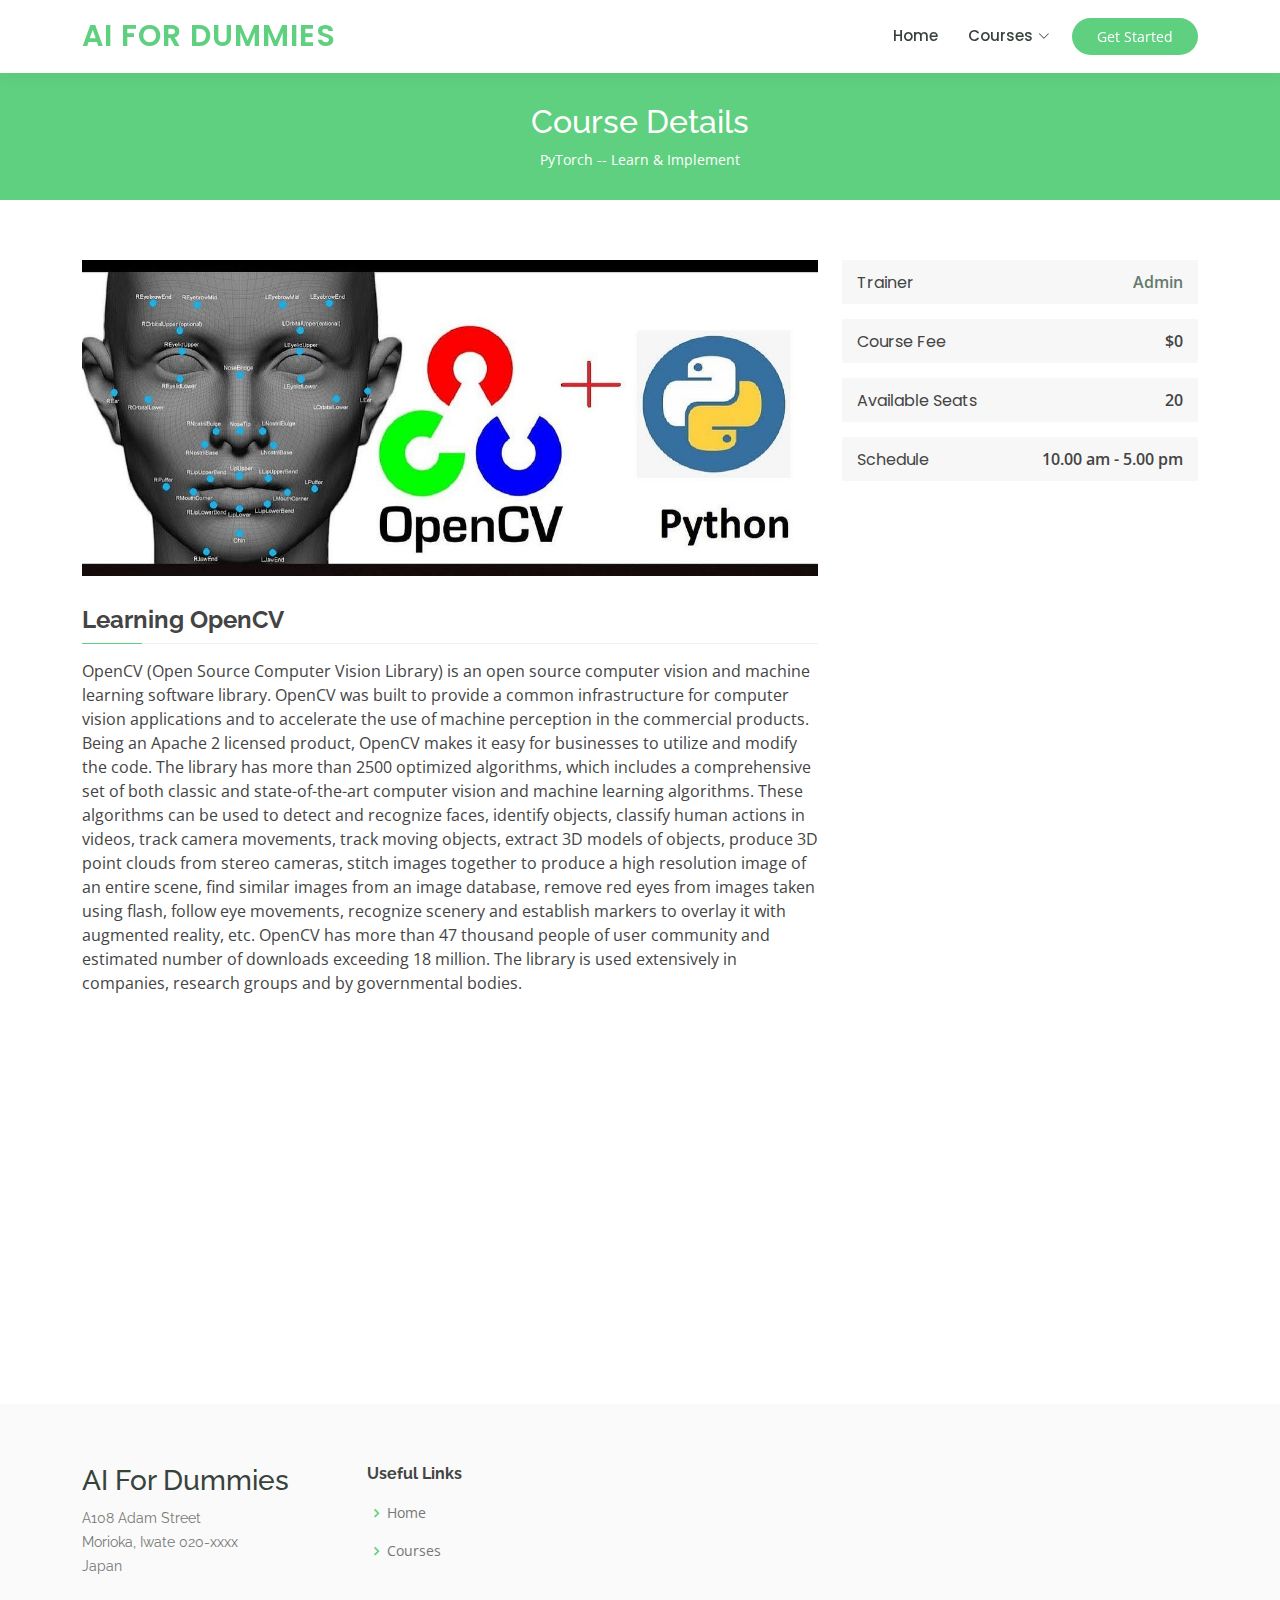
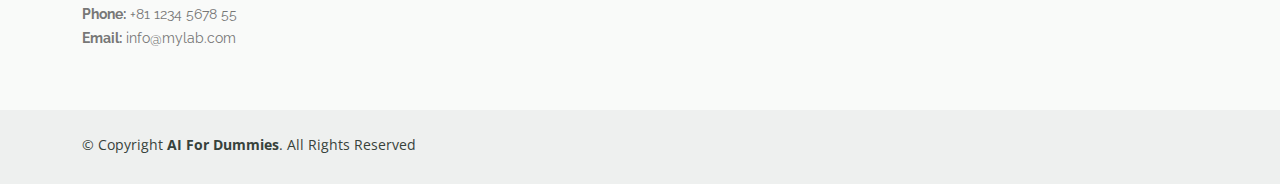
<file: course-opencv.html>
<!DOCTYPE html>
<html lang="en">

<head>
  <meta charset="utf-8">
  <meta content="width=device-width, initial-scale=1.0" name="viewport">

  <title>Course Details - AI for Dummies</title>
  <meta content="" name="description">
  <meta content="" name="keywords">

  <!-- Favicons -->
  <link href="assets/img/favicon.png" rel="icon">
  <link href="assets/img/apple-touch-icon.png" rel="apple-touch-icon">

  <!-- Google Fonts -->
  <link href="https://fonts.googleapis.com/css?family=Open+Sans:300,300i,400,400i,600,600i,700,700i|Raleway:300,300i,400,400i,500,500i,600,600i,700,700i|Poppins:300,300i,400,400i,500,500i,600,600i,700,700i" rel="stylesheet">

  <!-- Vendor CSS Files -->
  <link href="assets/vendor/animate.css/animate.min.css" rel="stylesheet">
  <link href="assets/vendor/aos/aos.css" rel="stylesheet">
  <link href="assets/vendor/bootstrap/css/bootstrap.min.css" rel="stylesheet">
  <link href="assets/vendor/bootstrap-icons/bootstrap-icons.css" rel="stylesheet">
  <link href="assets/vendor/boxicons/css/boxicons.min.css" rel="stylesheet">
  <link href="assets/vendor/remixicon/remixicon.css" rel="stylesheet">
  <link href="assets/vendor/swiper/swiper-bundle.min.css" rel="stylesheet">

  <!-- Template Main CSS File -->
  <link href="assets/css/style.css" rel="stylesheet">
</head>

<body>

  <!-- ======= Header ======= -->
  <header id="header" class="fixed-top">
    <div class="container d-flex align-items-center">

      <h1 class="logo me-auto"><a href="index.html">AI for Dummies</a></h1>
      <!-- Uncomment below if you prefer to use an image logo -->
      <!-- <a href="index.html" class="logo me-auto"><img src="assets/img/logo.png" alt="" class="img-fluid"></a>-->

      <nav id="navbar" class="navbar order-last order-lg-0">
        <ul>
          <li><a href="index.html">Home</a></li>
          <li class="dropdown"><a href="https://puchan-hci.github.io/myweb/courses.html"><span>Courses</span> <i class="bi bi-chevron-down"></i></a>
            <ul>
              <li><a href="https://puchan-hci.github.io/myweb/course-details.html">Pytorch</a></li>
              <li><a href="https://puchan-hci.github.io/myweb/course-details.html">OpenMMlab</a></li>
              <li><a href="https://puchan-hci.github.io/myweb/course-details.html">OpenCV</a></li>
              <li><a href="https://puchan-hci.github.io/myweb/course-colabo.html">Colaboratory</a></li>
            </ul>
        </ul>
        <i class="bi bi-list mobile-nav-toggle"></i>
      </nav>
      <!-- .navbar -->

      <a href="courses.html" class="get-started-btn">Get Started</a>

    </div>
  </header>
  <!-- End Header -->

  <main id="main">

    <!-- ======= Breadcrumbs ======= -->
    <div class="breadcrumbs" data-aos="fade-in">
      <div class="container">
        <h2>Course Details</h2>
        <p>PyTorch -- Learn & Implement </p>
      </div>
    </div><!-- End Breadcrumbs -->

    <!-- ======= Cource Details Section ======= -->
    <section id="course-details" class="course-details">
      <div class="container" data-aos="fade-up">

        <div class="row">
          <div class="col-lg-8">
            <img src="MediaSystem/OpenCV.jpg" class="img-fluid" alt="">
            <h3>Learning OpenCV</h3>
            <p>
              OpenCV (Open Source Computer Vision Library) is an open source computer 
              vision and machine learning software library. OpenCV was built to provide 
              a common infrastructure for computer vision applications and to accelerate 
              the use of machine perception in the commercial products. Being an Apache 2 
              licensed product, OpenCV makes it easy for businesses to utilize and modify 
              the code.
              The library has more than 2500 optimized algorithms, which includes a comprehensive 
              set of both classic and state-of-the-art computer vision and machine learning algorithms. 
              These algorithms can be used to detect and recognize faces, identify objects, classify 
              human actions in videos, track camera movements, track moving objects, extract 3D models 
              of objects, produce 3D point clouds from stereo cameras, stitch images together to produce 
              a high resolution image of an entire scene, find similar images from an image database, 
              remove red eyes from images taken using flash, follow eye movements, recognize scenery and 
              establish markers to overlay it with augmented reality, etc. OpenCV has more than 47 thousand 
              people of user community and estimated number of downloads exceeding 18 million. The library 
              is used extensively in companies, research groups and by governmental bodies.
            </p>
          </div>
          <div class="col-lg-4">

            <div class="course-info d-flex justify-content-between align-items-center">
              <h5>Trainer</h5>
              <p><a href="#">Admin</a></p>
            </div>

            <div class="course-info d-flex justify-content-between align-items-center">
              <h5>Course Fee</h5>
              <p>$0</p>
            </div>

            <div class="course-info d-flex justify-content-between align-items-center">
              <h5>Available Seats</h5>
              <p>20</p>
            </div>

            <div class="course-info d-flex justify-content-between align-items-center">
              <h5>Schedule</h5>
              <p>10.00 am - 5.00 pm</p>
            </div>

          </div>
        </div>

      </div>
    </section><!-- End Cource Details Section -->

    <!-- ======= Cource Details Tabs Section ======= -->
    <section id="cource-details-tabs" class="cource-details-tabs">
      <div class="container" data-aos="fade-up">

        <div class="row">
          <div class="col-lg-3">
            <ul class="nav nav-tabs flex-column">
              <li class="nav-item">
                <a class="nav-link active show" data-bs-toggle="tab" href="#tab-1">01. Generation</a>
              </li>
              <li class="nav-item">
                <a class="nav-link" data-bs-toggle="tab" href="#tab-2">02. Spatial Analysis</a>
              </li>
              <li class="nav-item">
                <a class="nav-link" data-bs-toggle="tab" href="#tab-3">03. Image Geometry</a>
              </li>
              <li class="nav-item">
                <a class="nav-link" data-bs-toggle="tab" href="#tab-4">04. Image Recognition</a>
              </li>
              <li class="nav-item">
                <a class="nav-link" data-bs-toggle="tab" href="#tab-5">05. JPEG</a>
              </li>
              <li class="nav-item">
                <a class="nav-link" data-bs-toggle="tab" href="#tab-6">06. Effects</a>
              </li>
            </ul>
          </div>
          <div class="col-lg-9 mt-4 mt-lg-0">
            <div class="tab-content">
              <div class="tab-pane active show" id="tab-1">
                <div class="row">
                  <div class="col-lg-8 details order-2 order-lg-1">
                    <h3>Digitization</h3>
                    <p class="fst-italic">In Digital Image Processing, signals captured from the physical 
                      world need to be translated into digital form by “Digitization” Process. In order to 
                      become suitable for digital processing, an image function f(x,y) must be digitized both 
                      spatially and in amplitude. This digitization process involves two main processes called
                      Sampling: Digitizing the co-ordinate value is called sampling. Quantization: Digitizing 
                      the amplitude value is called quantization</p>
                    <a href="https://colab.research.google.com/github/PuChan-HCI/myweb/blob/main/MediaSystem/ImageProcessing01.ipynb" class="get-started-btn">Start to "Digitization"</a>
                  </div>
                  <div class="col-lg-4 text-center order-1 order-lg-2">
                    <img src="assets/img/course-details-tab-1.png" alt="" class="img-fluid">
                  </div>
                </div>
              </div>
              <div class="tab-pane" id="tab-2">
                <div class="row">
                  <div class="col-lg-8 details order-2 order-lg-1">
                    <h3>Convolution, Binarization & Halftoning</h3>
                    <p class="fst-italic">In image processing, a kernel, convolution matrix, or mask is a small matrix 
                      used for blurring, sharpening, embossing, edge detection, and more. This is done by performing a 
                      convolution between the kernel and an image. More simply, if each pixel in the output image is a 
                      function of the nearby pixels (including itself) in the input image, the kernel is that function..</p>
                    <a href="https://colab.research.google.com/github/PuChan-HCI/myweb/blob/main/MediaSystem/ImageProcessing02.ipynb" class="get-started-btn">Spatial Analysis</a>
                  </div>
                  <div class="col-lg-4 text-center order-1 order-lg-2">
                    <img src="assets/img/course-details-tab-2.png" alt="" class="img-fluid">
                  </div>
                </div>
              </div>
              <div class="tab-pane" id="tab-3">
                <div class="row">
                  <div class="col-lg-8 details order-2 order-lg-1">
                    <h3>Image Geometry</h3>
                    <p class="fst-italic">Just use the existing models to inference.</p>
                    <p>We are going to learn how to use the work of the best researchers in the field by downloading 
                      and running very interesting models that have already been trained on open, large-scale datasets. 
                      The predefined models can be found in torchvision.models.</p>
                    <a href="https://colab.research.google.com/github/PuChan-HCI/myweb/blob/main/MediaSystem/ImageProcessing03.ipynb" class="get-started-btn">Start to learn AlexNet</a>
                  </div>
                  <div class="col-lg-4 text-center order-1 order-lg-2">
                    <img src="assets/img/course-details-tab-3.png" alt="" class="img-fluid">
                  </div>
                </div>
              </div>
              <div class="tab-pane" id="tab-4">
                <div class="row">
                  <div class="col-lg-8 details order-2 order-lg-1">
                    <h3>Transfer Learning</h3>
                    <p class="fst-italic">Image Recognition</p>
                    <p>You will learn how to use template matching, mean-shift and cam-shift.</p>
                    <a href="https://colab.research.google.com/github/PuChan-HCI/myweb/blob/main/MediaSystem/ImageProcessing04.ipynb" class="get-started-btn">Start to Image Recognition</a>
                    
                  </div>
                  <div class="col-lg-4 text-center order-1 order-lg-2">
                    <img src="assets/img/course-details-tab-4.png" alt="" class="img-fluid">
                  </div>
                </div>
              </div>
              <div class="tab-pane" id="tab-5">
                <div class="row">
                  <div class="col-lg-8 details order-2 order-lg-1">
                    <h3>Learning JPEG</h3>
                    <p class="fst-italic">How does JPEG work?</p>
                    <p>Here is how we calculate image propertis in JPEG.</p>
                    <a href="https://colab.research.google.com/github/PuChan-HCI/myweb/blob/main/MediaSystem/ImageProcessing05.ipynb" class="get-started-btn">JPEG from Scratch</a>
                  </div>
                  <div class="col-lg-4 text-center order-1 order-lg-2">
                    <img src="assets/img/course-details-tab-5.png" alt="" class="img-fluid">
                  </div>
                </div>
              </div>

              <div class="tab-pane" id="tab-6">
                <div class="row">
                  <div class="col-lg-8 details order-2 order-lg-1">
                    <h3>Effects</h3>
                    <p class="fst-italic">Simple Spatial Effects</p>
                    <p>Learn how to apply simple effects to images</p>
                    <a href="https://colab.research.google.com/github/PuChan-HCI/myweb/blob/main/MediaSystem/ImageProcessing06.ipynb" class="get-started-btn">Go to Effects</a>
                  </div>
                  <div class="col-lg-4 text-center order-1 order-lg-2">
                    <img src="assets/img/course-details-tab-6.png" alt="" class="img-fluid">
                  </div>
                </div>
              </div>
              
            </div>
          </div>
        </div>

      </div>
    </section><!-- End Cource Details Tabs Section -->

  </main><!-- End #main -->

  <!-- ======= Footer ======= -->
  <footer id="footer">

    <div class="footer-top">
      <div class="container">
        <div class="row">

          <div class="col-lg-3 col-md-6 footer-contact">
            <h3>AI For Dummies</h3>
            <p>
              A108 Adam Street <br>
              Morioka, Iwate 020-xxxx<br>
              Japan <br><br>
              <strong>Phone:</strong> +81 1234 5678 55<br>
              <strong>Email:</strong> info@mylab.com<br>
            </p>
          </div>

          <div class="col-lg-2 col-md-6 footer-links">
            <h4>Useful Links</h4>
            <ul>
              <li><i class="bx bx-chevron-right"></i> <a href="#">Home</a></li>
              <li><i class="bx bx-chevron-right"></i> <a href="#">Courses</a></li>
<!--               <li><i class="bx bx-chevron-right"></i> <a href="#">Terms of service</a></li>
              <li><i class="bx bx-chevron-right"></i> <a href="#">Privacy policy</a></li> -->
            </ul>
          </div>

<!--           <div class="col-lg-3 col-md-6 footer-links">
            <h4>Our Services</h4>
            <ul>
              <li><i class="bx bx-chevron-right"></i> <a href="#">Web Design</a></li>
              <li><i class="bx bx-chevron-right"></i> <a href="#">Web Development</a></li>
              <li><i class="bx bx-chevron-right"></i> <a href="#">Product Management</a></li>
              <li><i class="bx bx-chevron-right"></i> <a href="#">Marketing</a></li>
              <li><i class="bx bx-chevron-right"></i> <a href="#">Graphic Design</a></li>
            </ul>
          </div> -->

<!--           <div class="col-lg-4 col-md-6 footer-newsletter">
            <h4>Join Our Newsletter</h4>
            <p>Tamen quem nulla quae legam multos aute sint culpa legam noster magna</p>
            <form action="" method="post">
              <input type="email" name="email"><input type="submit" value="Subscribe">
            </form>
          </div> -->

        </div>
      </div>
    </div>

    <div class="container d-md-flex py-4">

      <div class="me-md-auto text-center text-md-start">
        <div class="copyright">
          &copy; Copyright <strong><span>AI For Dummies</span></strong>. All Rights Reserved
        </div>
        <div class="credits">
          <!-- All the links in the footer should remain intact. -->
          <!-- You can delete the links only if you purchased the pro version. -->
          <!-- Licensing information: https://bootstrapmade.com/license/ -->
          <!-- Purchase the pro version with working PHP/AJAX contact form: https://bootstrapmade.com/mentor-free-education-bootstrap-theme/ -->
<!--           Designed by <a href="https://bootstrapmade.com/">BootstrapMade</a> -->
        </div>
      </div>
<!--       <div class="social-links text-center text-md-right pt-3 pt-md-0">
        <a href="#" class="twitter"><i class="bx bxl-twitter"></i></a>
        <a href="#" class="facebook"><i class="bx bxl-facebook"></i></a>
        <a href="#" class="instagram"><i class="bx bxl-instagram"></i></a>
        <a href="#" class="google-plus"><i class="bx bxl-skype"></i></a>
        <a href="#" class="linkedin"><i class="bx bxl-linkedin"></i></a>
      </div> -->
    </div>
  </footer><!-- End Footer -->

  <div id="preloader"></div>
  <a href="#" class="back-to-top d-flex align-items-center justify-content-center"><i class="bi bi-arrow-up-short"></i></a>

  <!-- Vendor JS Files -->
<!--   <script src="assets/vendor/purecounter/purecounter_vanilla.js"></script> -->
  <script src="assets/vendor/aos/aos.js"></script>
  <script src="assets/vendor/bootstrap/js/bootstrap.bundle.min.js"></script>
  <script src="assets/vendor/swiper/swiper-bundle.min.js"></script>
<!--   <script src="assets/vendor/php-email-form/validate.js"></script> -->

  <!-- Template Main JS File -->
  <script src="assets/js/main.js"></script>

</body>

</html>
</file>
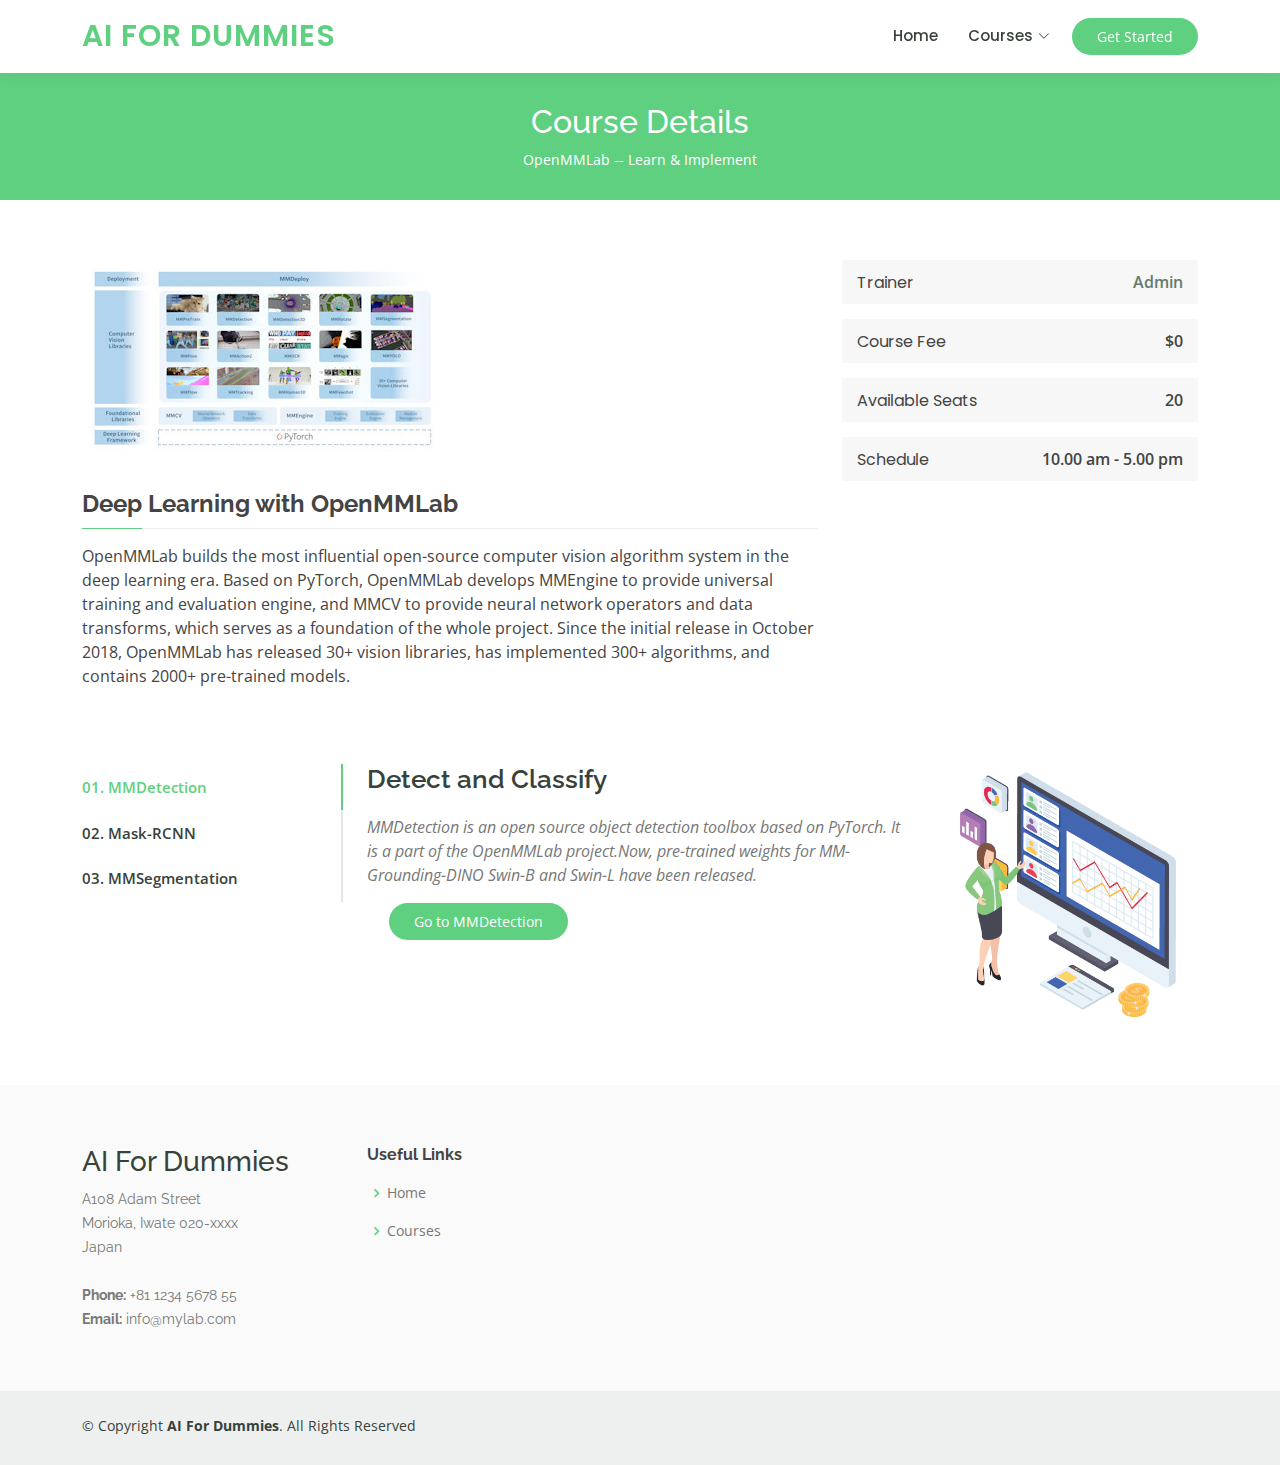
<file: course-openmmlab.html>
<!DOCTYPE html>
<html lang="en">

<head>
  <meta charset="utf-8">
  <meta content="width=device-width, initial-scale=1.0" name="viewport">

  <title>Course Details - AI for Dummies</title>
  <meta content="" name="description">
  <meta content="" name="keywords">

  <!-- Favicons -->
  <link href="assets/img/favicon.png" rel="icon">
  <link href="assets/img/apple-touch-icon.png" rel="apple-touch-icon">

  <!-- Google Fonts -->
  <link href="https://fonts.googleapis.com/css?family=Open+Sans:300,300i,400,400i,600,600i,700,700i|Raleway:300,300i,400,400i,500,500i,600,600i,700,700i|Poppins:300,300i,400,400i,500,500i,600,600i,700,700i" rel="stylesheet">

  <!-- Vendor CSS Files -->
  <link href="assets/vendor/animate.css/animate.min.css" rel="stylesheet">
  <link href="assets/vendor/aos/aos.css" rel="stylesheet">
  <link href="assets/vendor/bootstrap/css/bootstrap.min.css" rel="stylesheet">
  <link href="assets/vendor/bootstrap-icons/bootstrap-icons.css" rel="stylesheet">
  <link href="assets/vendor/boxicons/css/boxicons.min.css" rel="stylesheet">
  <link href="assets/vendor/remixicon/remixicon.css" rel="stylesheet">
  <link href="assets/vendor/swiper/swiper-bundle.min.css" rel="stylesheet">

  <!-- Template Main CSS File -->
  <link href="assets/css/style.css" rel="stylesheet">
</head>

<body>

  <!-- ======= Header ======= -->
  <header id="header" class="fixed-top">
    <div class="container d-flex align-items-center">

      <h1 class="logo me-auto"><a href="index.html">AI for Dummies</a></h1>
      <!-- Uncomment below if you prefer to use an image logo -->
      <!-- <a href="index.html" class="logo me-auto"><img src="assets/img/logo.png" alt="" class="img-fluid"></a>-->

      <nav id="navbar" class="navbar order-last order-lg-0">
        <ul>
          <li><a href="index.html">Home</a></li>
          <li class="dropdown"><a href="https://puchan-hci.github.io/myweb/courses.html"><span>Courses</span> <i class="bi bi-chevron-down"></i></a>
            <ul>
              <li><a href="https://puchan-hci.github.io/myweb/course-details.html">Pytorch</a></li>
              <li><a href="https://puchan-hci.github.io/myweb/course-openmmlab.html">OpenMMlab</a></li>
              <li><a href="https://puchan-hci.github.io/myweb/course-details.html">OpenCV</a></li>
              <li><a href="https://puchan-hci.github.io/myweb/course-colabo.html">Google Colaboratory</a></li>
            </ul>
        </ul>
        <i class="bi bi-list mobile-nav-toggle"></i>
      </nav>
      <!-- .navbar -->

      <a href="courses.html" class="get-started-btn">Get Started</a>

    </div>
  </header>
  <!-- End Header -->

  <main id="main">

    <!-- ======= Breadcrumbs ======= -->
    <div class="breadcrumbs" data-aos="fade-in">
      <div class="container">
        <h2>Course Details</h2>
        <p>OpenMMLab -- Learn & Implement </p>
      </div>
    </div><!-- End Breadcrumbs -->

    <!-- ======= Cource Details Section ======= -->
    <section id="course-details" class="course-details">
      <div class="container" data-aos="fade-up">

        <div class="row">
          <div class="col-lg-8">
            <img src="assets/img/openmmlab.jpg" class="img-fluid" alt="">
            <h3>Deep Learning with OpenMMLab</h3>
            <p>
              OpenMMLab builds the most influential open-source computer vision algorithm 
              system in the deep learning era. Based on PyTorch, OpenMMLab develops MMEngine 
              to provide universal training and evaluation engine, and MMCV to provide neural 
              network operators and data transforms, which serves as a foundation of the whole 
              project. Since the initial release in October 2018, OpenMMLab has released 30+ 
              vision libraries, has implemented 300+ algorithms, and contains 2000+ pre-trained models.
            </p>
          </div>
          <div class="col-lg-4">

            <div class="course-info d-flex justify-content-between align-items-center">
              <h5>Trainer</h5>
              <p><a href="#">Admin</a></p>
            </div>

            <div class="course-info d-flex justify-content-between align-items-center">
              <h5>Course Fee</h5>
              <p>$0</p>
            </div>

            <div class="course-info d-flex justify-content-between align-items-center">
              <h5>Available Seats</h5>
              <p>20</p>
            </div>

            <div class="course-info d-flex justify-content-between align-items-center">
              <h5>Schedule</h5>
              <p>10.00 am - 5.00 pm</p>
            </div>

          </div>
        </div>

      </div>
    </section><!-- End Cource Details Section -->

    <!-- ======= Cource Details Tabs Section ======= -->
    <section id="cource-details-tabs" class="cource-details-tabs">
      <div class="container" data-aos="fade-up">

        <div class="row">
          <div class="col-lg-3">
            <ul class="nav nav-tabs flex-column">
              <li class="nav-item">
                <a class="nav-link active show" data-bs-toggle="tab" href="#tab-1">01. MMDetection</a>
              </li>
              <li class="nav-item">
                <a class="nav-link" data-bs-toggle="tab" href="#tab-2">02. Mask-RCNN</a>
              </li>
              <li class="nav-item">
                <a class="nav-link" data-bs-toggle="tab" href="#tab-3">03. MMSegmentation</a>
              </li>
            </ul>
          </div>
          <div class="col-lg-9 mt-4 mt-lg-0">
            <div class="tab-content">
              <div class="tab-pane active show" id="tab-1">
                <div class="row">
                  <div class="col-lg-8 details order-2 order-lg-1">
                    <h3>Detect and Classify</h3>
                    <p class="fst-italic"> MMDetection is an open source object detection toolbox based on PyTorch. 
                      It is a part of the OpenMMLab project.Now, pre-trained weights for MM-Grounding-DINO Swin-B and Swin-L
                      have been released. </p>
                    <a href="https://colab.research.google.com/github/PuChan-HCI/myweb/blob/main/openmmlab/MMDet_Tutorial.ipynb" class="get-started-btn">Go to MMDetection</a>
                  </div>
                  <div class="col-lg-4 text-center order-1 order-lg-2">
                    <img src="assets/img/course-details-tab-1.png" alt="" class="img-fluid">
                  </div>
                </div>
              </div>
              <div class="tab-pane" id="tab-2">
                <div class="row">
                  <div class="col-lg-8 details order-2 order-lg-1">
                    <h3>Mask-RCNN</h3>
                    <p class="fst-italic">The method, called Mask R-CNN, extends Faster R-CNN by adding a branch for 
                      predicting an object mask in parallel with the existing branch for bounding box recognition. 
                      Mask R-CNN is simple to train and adds only a small overhead to Faster R-CNN, running at 5 fps. 
                      Moreover, Mask R-CNN is easy to generalize to other tasks, e.g., allowing us to estimate human 
                      poses in the same framework. We show top results in all three tracks of the COCO suite of challenges, 
                      including instance segmentation, bounding-box object detection, and person keypoint detection.</p>
                    <a href="https://colab.research.google.com/github/PuChan-HCI/myweb/blob/main/openmmlab/Mask_R_CNN_Det_Tutorial.ipynb" class="get-started-btn">Uploading Files</a>
                  </div>
                  <div class="col-lg-4 text-center order-1 order-lg-2">
                    <img src="assets/img/course-details-tab-2.png" alt="" class="img-fluid">
                  </div>
                </div>
              </div>
              <div class="tab-pane" id="tab-3">
                <div class="row">
                  <div class="col-lg-8 details order-2 order-lg-1">
                    <h3>MMSegmentation</h3>
                    <p class="fst-italic">MMSegmentation is an open source semantic segmentation toolbox based on PyTorch. 
                      It is a part of the OpenMMLab project. MMSegmentation v1.x brings remarkable 
                      improvements over the 0.x release, offering a more flexible and feature-packed experience.</p>
<!--                     <p>MMSegmentation is an open source semantic segmentation toolbox based on PyTorch. 
                      It is a part of the OpenMMLab project. MMSegmentation v1.x brings remarkable 
                      improvements over the 0.x release, offering a more flexible and feature-packed experience. </p> -->
                    <a href="https://www.tutorialspoint.com/google_colab/index.htm" class="get-started-btn">Go to TutorialPoint</a>
                  </div>
                  <div class="col-lg-4 text-center order-1 order-lg-2">
                    <img src="assets/img/course-details-tab-3.png" alt="" class="img-fluid">
                  </div>
                </div>
              </div>
              
            </div>
          </div>
        </div>

      </div>
    </section><!-- End Cource Details Tabs Section -->

  </main><!-- End #main -->

  <!-- ======= Footer ======= -->
  <footer id="footer">

    <div class="footer-top">
      <div class="container">
        <div class="row">

          <div class="col-lg-3 col-md-6 footer-contact">
            <h3>AI For Dummies</h3>
            <p>
              A108 Adam Street <br>
              Morioka, Iwate 020-xxxx<br>
              Japan <br><br>
              <strong>Phone:</strong> +81 1234 5678 55<br>
              <strong>Email:</strong> info@mylab.com<br>
            </p>
          </div>

          <div class="col-lg-2 col-md-6 footer-links">
            <h4>Useful Links</h4>
            <ul>
              <li><i class="bx bx-chevron-right"></i> <a href="#">Home</a></li>
              <li><i class="bx bx-chevron-right"></i> <a href="#">Courses</a></li>
<!--               <li><i class="bx bx-chevron-right"></i> <a href="#">Terms of service</a></li>
              <li><i class="bx bx-chevron-right"></i> <a href="#">Privacy policy</a></li> -->
            </ul>
          </div>

<!--           <div class="col-lg-3 col-md-6 footer-links">
            <h4>Our Services</h4>
            <ul>
              <li><i class="bx bx-chevron-right"></i> <a href="#">Web Design</a></li>
              <li><i class="bx bx-chevron-right"></i> <a href="#">Web Development</a></li>
              <li><i class="bx bx-chevron-right"></i> <a href="#">Product Management</a></li>
              <li><i class="bx bx-chevron-right"></i> <a href="#">Marketing</a></li>
              <li><i class="bx bx-chevron-right"></i> <a href="#">Graphic Design</a></li>
            </ul>
          </div> -->

<!--           <div class="col-lg-4 col-md-6 footer-newsletter">
            <h4>Join Our Newsletter</h4>
            <p>Tamen quem nulla quae legam multos aute sint culpa legam noster magna</p>
            <form action="" method="post">
              <input type="email" name="email"><input type="submit" value="Subscribe">
            </form>
          </div> -->

        </div>
      </div>
    </div>

    <div class="container d-md-flex py-4">

      <div class="me-md-auto text-center text-md-start">
        <div class="copyright">
          &copy; Copyright <strong><span>AI For Dummies</span></strong>. All Rights Reserved
        </div>
        <div class="credits">
          <!-- All the links in the footer should remain intact. -->
          <!-- You can delete the links only if you purchased the pro version. -->
          <!-- Licensing information: https://bootstrapmade.com/license/ -->
          <!-- Purchase the pro version with working PHP/AJAX contact form: https://bootstrapmade.com/mentor-free-education-bootstrap-theme/ -->
<!--           Designed by <a href="https://bootstrapmade.com/">BootstrapMade</a> -->
        </div>
      </div>
<!--       <div class="social-links text-center text-md-right pt-3 pt-md-0">
        <a href="#" class="twitter"><i class="bx bxl-twitter"></i></a>
        <a href="#" class="facebook"><i class="bx bxl-facebook"></i></a>
        <a href="#" class="instagram"><i class="bx bxl-instagram"></i></a>
        <a href="#" class="google-plus"><i class="bx bxl-skype"></i></a>
        <a href="#" class="linkedin"><i class="bx bxl-linkedin"></i></a>
      </div> -->
    </div>
  </footer><!-- End Footer -->

  <div id="preloader"></div>
  <a href="#" class="back-to-top d-flex align-items-center justify-content-center"><i class="bi bi-arrow-up-short"></i></a>

  <!-- Vendor JS Files -->
<!--   <script src="assets/vendor/purecounter/purecounter_vanilla.js"></script> -->
  <script src="assets/vendor/aos/aos.js"></script>
  <script src="assets/vendor/bootstrap/js/bootstrap.bundle.min.js"></script>
  <script src="assets/vendor/swiper/swiper-bundle.min.js"></script>
<!--   <script src="assets/vendor/php-email-form/validate.js"></script> -->

  <!-- Template Main JS File -->
  <script src="assets/js/main.js"></script>

</body>

</html>
</file>
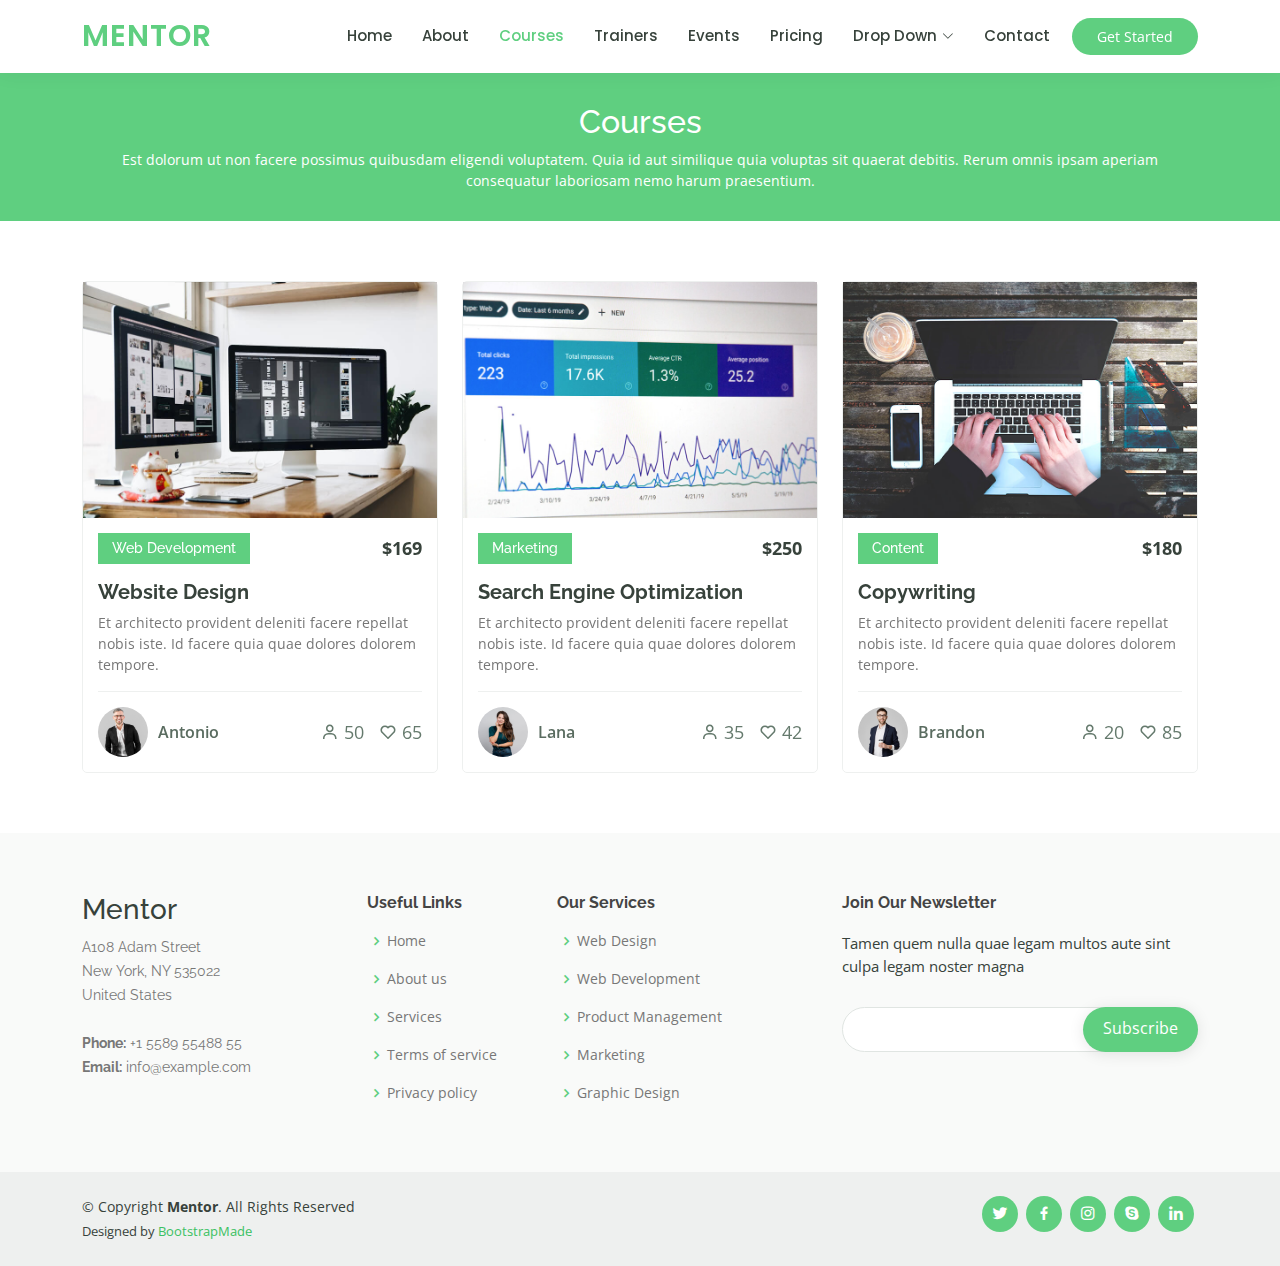
<file: courses.html>
<!DOCTYPE html>
<html lang="en">

<head>
  <meta charset="utf-8">
  <meta content="width=device-width, initial-scale=1.0" name="viewport">

  <title>Courses - Mentor Bootstrap Template</title>
  <meta content="" name="description">
  <meta content="" name="keywords">

  <!-- Favicons -->
  <link href="assets/img/favicon.png" rel="icon">
  <link href="assets/img/apple-touch-icon.png" rel="apple-touch-icon">

  <!-- Google Fonts -->
  <link href="https://fonts.googleapis.com/css?family=Open+Sans:300,300i,400,400i,600,600i,700,700i|Raleway:300,300i,400,400i,500,500i,600,600i,700,700i|Poppins:300,300i,400,400i,500,500i,600,600i,700,700i" rel="stylesheet">

  <!-- Vendor CSS Files -->
  <link href="assets/vendor/animate.css/animate.min.css" rel="stylesheet">
  <link href="assets/vendor/aos/aos.css" rel="stylesheet">
  <link href="assets/vendor/bootstrap/css/bootstrap.min.css" rel="stylesheet">
  <link href="assets/vendor/bootstrap-icons/bootstrap-icons.css" rel="stylesheet">
  <link href="assets/vendor/boxicons/css/boxicons.min.css" rel="stylesheet">
  <link href="assets/vendor/remixicon/remixicon.css" rel="stylesheet">
  <link href="assets/vendor/swiper/swiper-bundle.min.css" rel="stylesheet">

  <!-- Template Main CSS File -->
  <link href="assets/css/style.css" rel="stylesheet">

  <!-- =======================================================
  * Template Name: Mentor
  * Updated: Jan 29 2024 with Bootstrap v5.3.2
  * Template URL: https://bootstrapmade.com/mentor-free-education-bootstrap-theme/
  * Author: BootstrapMade.com
  * License: https://bootstrapmade.com/license/
  ======================================================== -->
</head>

<body>

  <!-- ======= Header ======= -->
  <header id="header" class="fixed-top">
    <div class="container d-flex align-items-center">

      <h1 class="logo me-auto"><a href="index.html">Mentor</a></h1>
      <!-- Uncomment below if you prefer to use an image logo -->
      <!-- <a href="index.html" class="logo me-auto"><img src="assets/img/logo.png" alt="" class="img-fluid"></a>-->

      <nav id="navbar" class="navbar order-last order-lg-0">
        <ul>
          <li><a href="index.html">Home</a></li>
          <li><a href="about.html">About</a></li>
          <li><a class="active" href="courses.html">Courses</a></li>
          <li><a href="trainers.html">Trainers</a></li>
          <li><a href="events.html">Events</a></li>
          <li><a href="pricing.html">Pricing</a></li>

          <li class="dropdown"><a href="#"><span>Drop Down</span> <i class="bi bi-chevron-down"></i></a>
            <ul>
              <li><a href="#">Drop Down 1</a></li>
              <li class="dropdown"><a href="#"><span>Deep Drop Down</span> <i class="bi bi-chevron-right"></i></a>
                <ul>
                  <li><a href="#">Deep Drop Down 1</a></li>
                  <li><a href="#">Deep Drop Down 2</a></li>
                  <li><a href="#">Deep Drop Down 3</a></li>
                  <li><a href="#">Deep Drop Down 4</a></li>
                  <li><a href="#">Deep Drop Down 5</a></li>
                </ul>
              </li>
              <li><a href="#">Drop Down 2</a></li>
              <li><a href="#">Drop Down 3</a></li>
              <li><a href="#">Drop Down 4</a></li>
            </ul>
          </li>
          <li><a href="contact.html">Contact</a></li>
        </ul>
        <i class="bi bi-list mobile-nav-toggle"></i>
      </nav><!-- .navbar -->

      <a href="courses.html" class="get-started-btn">Get Started</a>

    </div>
  </header><!-- End Header -->

  <main id="main" data-aos="fade-in">

    <!-- ======= Breadcrumbs ======= -->
    <div class="breadcrumbs">
      <div class="container">
        <h2>Courses</h2>
        <p>Est dolorum ut non facere possimus quibusdam eligendi voluptatem. Quia id aut similique quia voluptas sit quaerat debitis. Rerum omnis ipsam aperiam consequatur laboriosam nemo harum praesentium. </p>
      </div>
    </div><!-- End Breadcrumbs -->

    <!-- ======= Courses Section ======= -->
    <section id="courses" class="courses">
      <div class="container" data-aos="fade-up">

        <div class="row" data-aos="zoom-in" data-aos-delay="100">

          <div class="col-lg-4 col-md-6 d-flex align-items-stretch">
            <div class="course-item">
              <img src="assets/img/course-1.jpg" class="img-fluid" alt="...">
              <div class="course-content">
                <div class="d-flex justify-content-between align-items-center mb-3">
                  <h4>Web Development</h4>
                  <p class="price">$169</p>
                </div>

                <h3><a href="course-details.html">Website Design</a></h3>
                <p>Et architecto provident deleniti facere repellat nobis iste. Id facere quia quae dolores dolorem tempore.</p>
                <div class="trainer d-flex justify-content-between align-items-center">
                  <div class="trainer-profile d-flex align-items-center">
                    <img src="assets/img/trainers/trainer-1.jpg" class="img-fluid" alt="">
                    <span>Antonio</span>
                  </div>
                  <div class="trainer-rank d-flex align-items-center">
                    <i class="bx bx-user"></i>&nbsp;50
                    &nbsp;&nbsp;
                    <i class="bx bx-heart"></i>&nbsp;65
                  </div>
                </div>
              </div>
            </div>
          </div> <!-- End Course Item-->

          <div class="col-lg-4 col-md-6 d-flex align-items-stretch mt-4 mt-md-0">
            <div class="course-item">
              <img src="assets/img/course-2.jpg" class="img-fluid" alt="...">
              <div class="course-content">
                <div class="d-flex justify-content-between align-items-center mb-3">
                  <h4>Marketing</h4>
                  <p class="price">$250</p>
                </div>

                <h3><a href="course-details.html">Search Engine Optimization</a></h3>
                <p>Et architecto provident deleniti facere repellat nobis iste. Id facere quia quae dolores dolorem tempore.</p>
                <div class="trainer d-flex justify-content-between align-items-center">
                  <div class="trainer-profile d-flex align-items-center">
                    <img src="assets/img/trainers/trainer-2.jpg" class="img-fluid" alt="">
                    <span>Lana</span>
                  </div>
                  <div class="trainer-rank d-flex align-items-center">
                    <i class="bx bx-user"></i>&nbsp;35
                    &nbsp;&nbsp;
                    <i class="bx bx-heart"></i>&nbsp;42
                  </div>
                </div>
              </div>
            </div>
          </div> <!-- End Course Item-->

          <div class="col-lg-4 col-md-6 d-flex align-items-stretch mt-4 mt-lg-0">
            <div class="course-item">
              <img src="assets/img/course-3.jpg" class="img-fluid" alt="...">
              <div class="course-content">
                <div class="d-flex justify-content-between align-items-center mb-3">
                  <h4>Content</h4>
                  <p class="price">$180</p>
                </div>

                <h3><a href="course-details.html">Copywriting</a></h3>
                <p>Et architecto provident deleniti facere repellat nobis iste. Id facere quia quae dolores dolorem tempore.</p>
                <div class="trainer d-flex justify-content-between align-items-center">
                  <div class="trainer-profile d-flex align-items-center">
                    <img src="assets/img/trainers/trainer-3.jpg" class="img-fluid" alt="">
                    <span>Brandon</span>
                  </div>
                  <div class="trainer-rank d-flex align-items-center">
                    <i class="bx bx-user"></i>&nbsp;20
                    &nbsp;&nbsp;
                    <i class="bx bx-heart"></i>&nbsp;85
                  </div>
                </div>
              </div>
            </div>
          </div> <!-- End Course Item-->

        </div>

      </div>
    </section><!-- End Courses Section -->

  </main><!-- End #main -->

  <!-- ======= Footer ======= -->
  <footer id="footer">

    <div class="footer-top">
      <div class="container">
        <div class="row">

          <div class="col-lg-3 col-md-6 footer-contact">
            <h3>Mentor</h3>
            <p>
              A108 Adam Street <br>
              New York, NY 535022<br>
              United States <br><br>
              <strong>Phone:</strong> +1 5589 55488 55<br>
              <strong>Email:</strong> info@example.com<br>
            </p>
          </div>

          <div class="col-lg-2 col-md-6 footer-links">
            <h4>Useful Links</h4>
            <ul>
              <li><i class="bx bx-chevron-right"></i> <a href="#">Home</a></li>
              <li><i class="bx bx-chevron-right"></i> <a href="#">About us</a></li>
              <li><i class="bx bx-chevron-right"></i> <a href="#">Services</a></li>
              <li><i class="bx bx-chevron-right"></i> <a href="#">Terms of service</a></li>
              <li><i class="bx bx-chevron-right"></i> <a href="#">Privacy policy</a></li>
            </ul>
          </div>

          <div class="col-lg-3 col-md-6 footer-links">
            <h4>Our Services</h4>
            <ul>
              <li><i class="bx bx-chevron-right"></i> <a href="#">Web Design</a></li>
              <li><i class="bx bx-chevron-right"></i> <a href="#">Web Development</a></li>
              <li><i class="bx bx-chevron-right"></i> <a href="#">Product Management</a></li>
              <li><i class="bx bx-chevron-right"></i> <a href="#">Marketing</a></li>
              <li><i class="bx bx-chevron-right"></i> <a href="#">Graphic Design</a></li>
            </ul>
          </div>

          <div class="col-lg-4 col-md-6 footer-newsletter">
            <h4>Join Our Newsletter</h4>
            <p>Tamen quem nulla quae legam multos aute sint culpa legam noster magna</p>
            <form action="" method="post">
              <input type="email" name="email"><input type="submit" value="Subscribe">
            </form>
          </div>

        </div>
      </div>
    </div>

    <div class="container d-md-flex py-4">

      <div class="me-md-auto text-center text-md-start">
        <div class="copyright">
          &copy; Copyright <strong><span>Mentor</span></strong>. All Rights Reserved
        </div>
        <div class="credits">
          <!-- All the links in the footer should remain intact. -->
          <!-- You can delete the links only if you purchased the pro version. -->
          <!-- Licensing information: https://bootstrapmade.com/license/ -->
          <!-- Purchase the pro version with working PHP/AJAX contact form: https://bootstrapmade.com/mentor-free-education-bootstrap-theme/ -->
          Designed by <a href="https://bootstrapmade.com/">BootstrapMade</a>
        </div>
      </div>
      <div class="social-links text-center text-md-right pt-3 pt-md-0">
        <a href="#" class="twitter"><i class="bx bxl-twitter"></i></a>
        <a href="#" class="facebook"><i class="bx bxl-facebook"></i></a>
        <a href="#" class="instagram"><i class="bx bxl-instagram"></i></a>
        <a href="#" class="google-plus"><i class="bx bxl-skype"></i></a>
        <a href="#" class="linkedin"><i class="bx bxl-linkedin"></i></a>
      </div>
    </div>
  </footer><!-- End Footer -->

  <div id="preloader"></div>
  <a href="#" class="back-to-top d-flex align-items-center justify-content-center"><i class="bi bi-arrow-up-short"></i></a>

  <!-- Vendor JS Files -->
  <script src="assets/vendor/purecounter/purecounter_vanilla.js"></script>
  <script src="assets/vendor/aos/aos.js"></script>
  <script src="assets/vendor/bootstrap/js/bootstrap.bundle.min.js"></script>
  <script src="assets/vendor/swiper/swiper-bundle.min.js"></script>
  <script src="assets/vendor/php-email-form/validate.js"></script>

  <!-- Template Main JS File -->
  <script src="assets/js/main.js"></script>

</body>

</html>
</file>
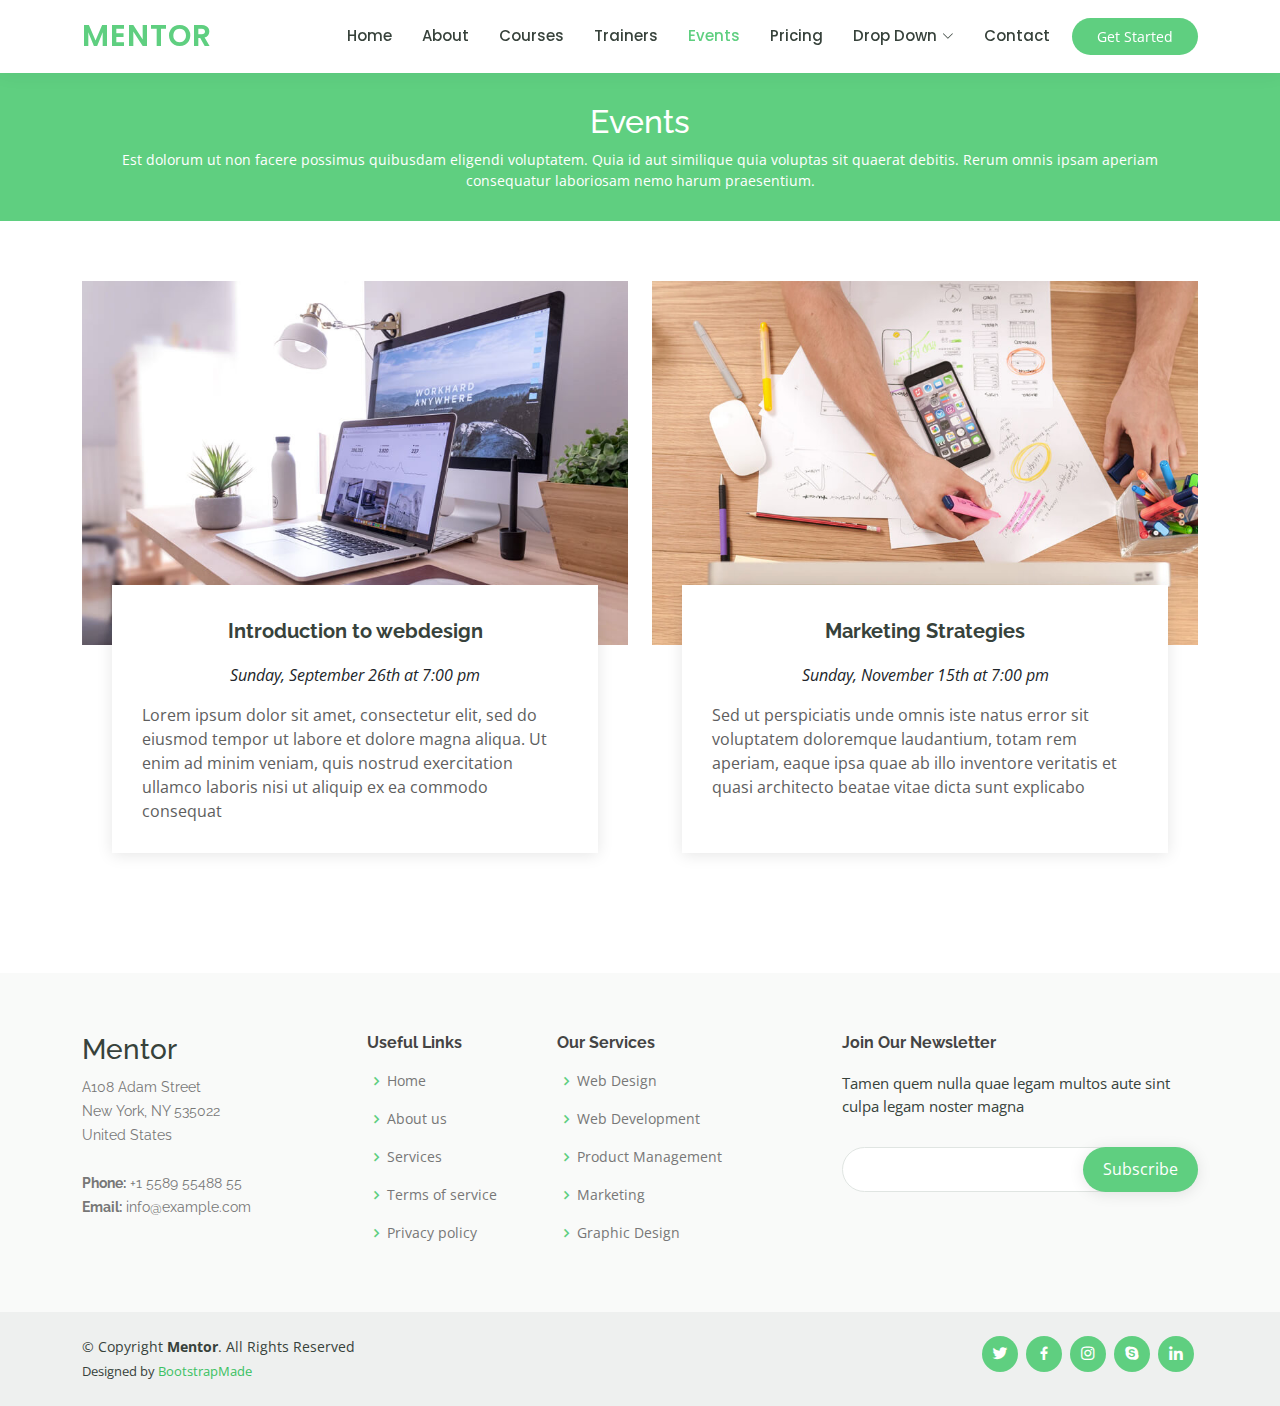
<file: events.html>
<!DOCTYPE html>
<html lang="en">

<head>
  <meta charset="utf-8">
  <meta content="width=device-width, initial-scale=1.0" name="viewport">

  <title>Events - Mentor Bootstrap Template</title>
  <meta content="" name="description">
  <meta content="" name="keywords">

  <!-- Favicons -->
  <link href="assets/img/favicon.png" rel="icon">
  <link href="assets/img/apple-touch-icon.png" rel="apple-touch-icon">

  <!-- Google Fonts -->
  <link href="https://fonts.googleapis.com/css?family=Open+Sans:300,300i,400,400i,600,600i,700,700i|Raleway:300,300i,400,400i,500,500i,600,600i,700,700i|Poppins:300,300i,400,400i,500,500i,600,600i,700,700i" rel="stylesheet">

  <!-- Vendor CSS Files -->
  <link href="assets/vendor/animate.css/animate.min.css" rel="stylesheet">
  <link href="assets/vendor/aos/aos.css" rel="stylesheet">
  <link href="assets/vendor/bootstrap/css/bootstrap.min.css" rel="stylesheet">
  <link href="assets/vendor/bootstrap-icons/bootstrap-icons.css" rel="stylesheet">
  <link href="assets/vendor/boxicons/css/boxicons.min.css" rel="stylesheet">
  <link href="assets/vendor/remixicon/remixicon.css" rel="stylesheet">
  <link href="assets/vendor/swiper/swiper-bundle.min.css" rel="stylesheet">

  <!-- Template Main CSS File -->
  <link href="assets/css/style.css" rel="stylesheet">

  <!-- =======================================================
  * Template Name: Mentor
  * Updated: Jan 29 2024 with Bootstrap v5.3.2
  * Template URL: https://bootstrapmade.com/mentor-free-education-bootstrap-theme/
  * Author: BootstrapMade.com
  * License: https://bootstrapmade.com/license/
  ======================================================== -->
</head>

<body>

  <!-- ======= Header ======= -->
  <header id="header" class="fixed-top">
    <div class="container d-flex align-items-center">

      <h1 class="logo me-auto"><a href="index.html">Mentor</a></h1>
      <!-- Uncomment below if you prefer to use an image logo -->
      <!-- <a href="index.html" class="logo me-auto"><img src="assets/img/logo.png" alt="" class="img-fluid"></a>-->

      <nav id="navbar" class="navbar order-last order-lg-0">
        <ul>
          <li><a href="index.html">Home</a></li>
          <li><a href="about.html">About</a></li>
          <li><a href="courses.html">Courses</a></li>
          <li><a href="trainers.html">Trainers</a></li>
          <li><a class="active" href="events.html">Events</a></li>
          <li><a href="pricing.html">Pricing</a></li>

          <li class="dropdown"><a href="#"><span>Drop Down</span> <i class="bi bi-chevron-down"></i></a>
            <ul>
              <li><a href="#">Drop Down 1</a></li>
              <li class="dropdown"><a href="#"><span>Deep Drop Down</span> <i class="bi bi-chevron-right"></i></a>
                <ul>
                  <li><a href="#">Deep Drop Down 1</a></li>
                  <li><a href="#">Deep Drop Down 2</a></li>
                  <li><a href="#">Deep Drop Down 3</a></li>
                  <li><a href="#">Deep Drop Down 4</a></li>
                  <li><a href="#">Deep Drop Down 5</a></li>
                </ul>
              </li>
              <li><a href="#">Drop Down 2</a></li>
              <li><a href="#">Drop Down 3</a></li>
              <li><a href="#">Drop Down 4</a></li>
            </ul>
          </li>
          <li><a href="contact.html">Contact</a></li>
        </ul>
        <i class="bi bi-list mobile-nav-toggle"></i>
      </nav><!-- .navbar -->

      <a href="courses.html" class="get-started-btn">Get Started</a>

    </div>
  </header><!-- End Header -->

  <main id="main">

    <!-- ======= Breadcrumbs ======= -->
    <div class="breadcrumbs" data-aos="fade-in">
      <div class="container">
        <h2>Events</h2>
        <p>Est dolorum ut non facere possimus quibusdam eligendi voluptatem. Quia id aut similique quia voluptas sit quaerat debitis. Rerum omnis ipsam aperiam consequatur laboriosam nemo harum praesentium. </p>
      </div>
    </div><!-- End Breadcrumbs -->

    <!-- ======= Events Section ======= -->
    <section id="events" class="events">
      <div class="container" data-aos="fade-up">

        <div class="row">
          <div class="col-md-6 d-flex align-items-stretch">
            <div class="card">
              <div class="card-img">
                <img src="assets/img/events-1.jpg" alt="...">
              </div>
              <div class="card-body">
                <h5 class="card-title"><a href="">Introduction to webdesign</a></h5>
                <p class="fst-italic text-center">Sunday, September 26th at 7:00 pm</p>
                <p class="card-text">Lorem ipsum dolor sit amet, consectetur elit, sed do eiusmod tempor ut labore et dolore magna aliqua. Ut enim ad minim veniam, quis nostrud exercitation ullamco laboris nisi ut aliquip ex ea commodo consequat</p>
              </div>
            </div>
          </div>
          <div class="col-md-6 d-flex align-items-stretch">
            <div class="card">
              <div class="card-img">
                <img src="assets/img/events-2.jpg" alt="...">
              </div>
              <div class="card-body">
                <h5 class="card-title"><a href="">Marketing Strategies</a></h5>
                <p class="fst-italic text-center">Sunday, November 15th at 7:00 pm</p>
                <p class="card-text">Sed ut perspiciatis unde omnis iste natus error sit voluptatem doloremque laudantium, totam rem aperiam, eaque ipsa quae ab illo inventore veritatis et quasi architecto beatae vitae dicta sunt explicabo</p>
              </div>
            </div>

          </div>
        </div>

      </div>
    </section><!-- End Events Section -->

  </main><!-- End #main -->

  <!-- ======= Footer ======= -->
  <footer id="footer">

    <div class="footer-top">
      <div class="container">
        <div class="row">

          <div class="col-lg-3 col-md-6 footer-contact">
            <h3>Mentor</h3>
            <p>
              A108 Adam Street <br>
              New York, NY 535022<br>
              United States <br><br>
              <strong>Phone:</strong> +1 5589 55488 55<br>
              <strong>Email:</strong> info@example.com<br>
            </p>
          </div>

          <div class="col-lg-2 col-md-6 footer-links">
            <h4>Useful Links</h4>
            <ul>
              <li><i class="bx bx-chevron-right"></i> <a href="#">Home</a></li>
              <li><i class="bx bx-chevron-right"></i> <a href="#">About us</a></li>
              <li><i class="bx bx-chevron-right"></i> <a href="#">Services</a></li>
              <li><i class="bx bx-chevron-right"></i> <a href="#">Terms of service</a></li>
              <li><i class="bx bx-chevron-right"></i> <a href="#">Privacy policy</a></li>
            </ul>
          </div>

          <div class="col-lg-3 col-md-6 footer-links">
            <h4>Our Services</h4>
            <ul>
              <li><i class="bx bx-chevron-right"></i> <a href="#">Web Design</a></li>
              <li><i class="bx bx-chevron-right"></i> <a href="#">Web Development</a></li>
              <li><i class="bx bx-chevron-right"></i> <a href="#">Product Management</a></li>
              <li><i class="bx bx-chevron-right"></i> <a href="#">Marketing</a></li>
              <li><i class="bx bx-chevron-right"></i> <a href="#">Graphic Design</a></li>
            </ul>
          </div>

          <div class="col-lg-4 col-md-6 footer-newsletter">
            <h4>Join Our Newsletter</h4>
            <p>Tamen quem nulla quae legam multos aute sint culpa legam noster magna</p>
            <form action="" method="post">
              <input type="email" name="email"><input type="submit" value="Subscribe">
            </form>
          </div>

        </div>
      </div>
    </div>

    <div class="container d-md-flex py-4">

      <div class="me-md-auto text-center text-md-start">
        <div class="copyright">
          &copy; Copyright <strong><span>Mentor</span></strong>. All Rights Reserved
        </div>
        <div class="credits">
          <!-- All the links in the footer should remain intact. -->
          <!-- You can delete the links only if you purchased the pro version. -->
          <!-- Licensing information: https://bootstrapmade.com/license/ -->
          <!-- Purchase the pro version with working PHP/AJAX contact form: https://bootstrapmade.com/mentor-free-education-bootstrap-theme/ -->
          Designed by <a href="https://bootstrapmade.com/">BootstrapMade</a>
        </div>
      </div>
      <div class="social-links text-center text-md-right pt-3 pt-md-0">
        <a href="#" class="twitter"><i class="bx bxl-twitter"></i></a>
        <a href="#" class="facebook"><i class="bx bxl-facebook"></i></a>
        <a href="#" class="instagram"><i class="bx bxl-instagram"></i></a>
        <a href="#" class="google-plus"><i class="bx bxl-skype"></i></a>
        <a href="#" class="linkedin"><i class="bx bxl-linkedin"></i></a>
      </div>
    </div>
  </footer><!-- End Footer -->

  <div id="preloader"></div>
  <a href="#" class="back-to-top d-flex align-items-center justify-content-center"><i class="bi bi-arrow-up-short"></i></a>

  <!-- Vendor JS Files -->
  <script src="assets/vendor/purecounter/purecounter_vanilla.js"></script>
  <script src="assets/vendor/aos/aos.js"></script>
  <script src="assets/vendor/bootstrap/js/bootstrap.bundle.min.js"></script>
  <script src="assets/vendor/swiper/swiper-bundle.min.js"></script>
  <script src="assets/vendor/php-email-form/validate.js"></script>

  <!-- Template Main JS File -->
  <script src="assets/js/main.js"></script>

</body>

</html>
</file>
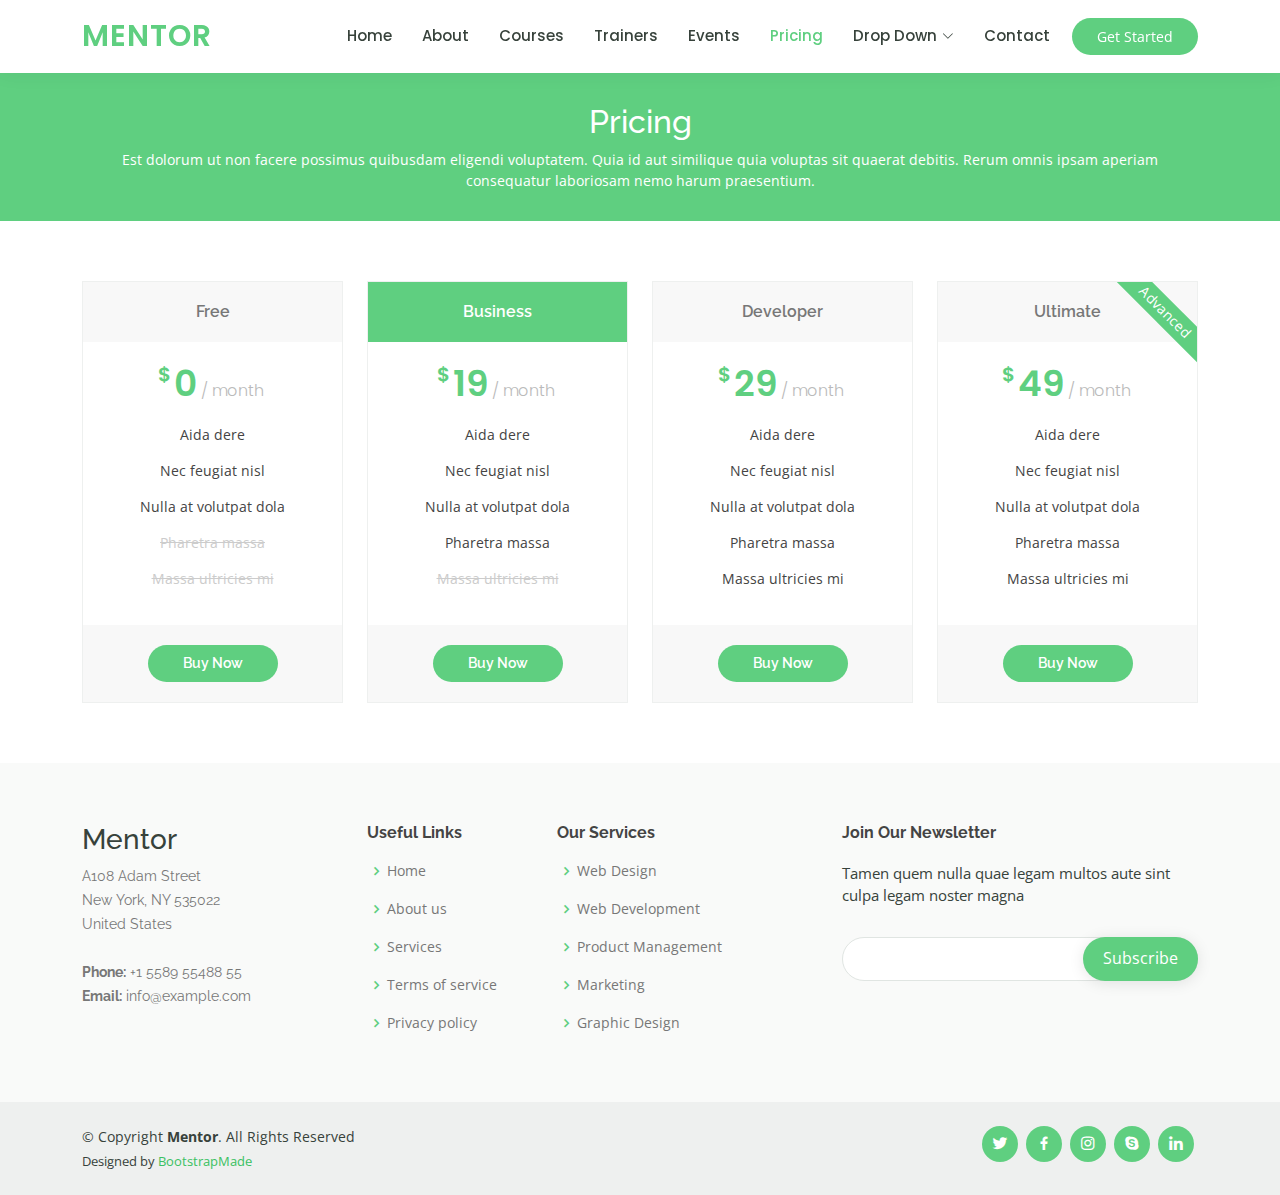
<file: pricing.html>
<!DOCTYPE html>
<html lang="en">

<head>
  <meta charset="utf-8">
  <meta content="width=device-width, initial-scale=1.0" name="viewport">

  <title>Pricing - Mentor Bootstrap Template</title>
  <meta content="" name="description">
  <meta content="" name="keywords">

  <!-- Favicons -->
  <link href="assets/img/favicon.png" rel="icon">
  <link href="assets/img/apple-touch-icon.png" rel="apple-touch-icon">

  <!-- Google Fonts -->
  <link href="https://fonts.googleapis.com/css?family=Open+Sans:300,300i,400,400i,600,600i,700,700i|Raleway:300,300i,400,400i,500,500i,600,600i,700,700i|Poppins:300,300i,400,400i,500,500i,600,600i,700,700i" rel="stylesheet">

  <!-- Vendor CSS Files -->
  <link href="assets/vendor/animate.css/animate.min.css" rel="stylesheet">
  <link href="assets/vendor/aos/aos.css" rel="stylesheet">
  <link href="assets/vendor/bootstrap/css/bootstrap.min.css" rel="stylesheet">
  <link href="assets/vendor/bootstrap-icons/bootstrap-icons.css" rel="stylesheet">
  <link href="assets/vendor/boxicons/css/boxicons.min.css" rel="stylesheet">
  <link href="assets/vendor/remixicon/remixicon.css" rel="stylesheet">
  <link href="assets/vendor/swiper/swiper-bundle.min.css" rel="stylesheet">

  <!-- Template Main CSS File -->
  <link href="assets/css/style.css" rel="stylesheet">

  <!-- =======================================================
  * Template Name: Mentor
  * Updated: Jan 29 2024 with Bootstrap v5.3.2
  * Template URL: https://bootstrapmade.com/mentor-free-education-bootstrap-theme/
  * Author: BootstrapMade.com
  * License: https://bootstrapmade.com/license/
  ======================================================== -->
</head>

<body>

  <!-- ======= Header ======= -->
  <header id="header" class="fixed-top">
    <div class="container d-flex align-items-center">

      <h1 class="logo me-auto"><a href="index.html">Mentor</a></h1>
      <!-- Uncomment below if you prefer to use an image logo -->
      <!-- <a href="index.html" class="logo me-auto"><img src="assets/img/logo.png" alt="" class="img-fluid"></a>-->

      <nav id="navbar" class="navbar order-last order-lg-0">
        <ul>
          <li><a href="index.html">Home</a></li>
          <li><a href="about.html">About</a></li>
          <li><a href="courses.html">Courses</a></li>
          <li><a href="trainers.html">Trainers</a></li>
          <li><a href="events.html">Events</a></li>
          <li><a class="active" href="pricing.html">Pricing</a></li>

          <li class="dropdown"><a href="#"><span>Drop Down</span> <i class="bi bi-chevron-down"></i></a>
            <ul>
              <li><a href="#">Drop Down 1</a></li>
              <li class="dropdown"><a href="#"><span>Deep Drop Down</span> <i class="bi bi-chevron-right"></i></a>
                <ul>
                  <li><a href="#">Deep Drop Down 1</a></li>
                  <li><a href="#">Deep Drop Down 2</a></li>
                  <li><a href="#">Deep Drop Down 3</a></li>
                  <li><a href="#">Deep Drop Down 4</a></li>
                  <li><a href="#">Deep Drop Down 5</a></li>
                </ul>
              </li>
              <li><a href="#">Drop Down 2</a></li>
              <li><a href="#">Drop Down 3</a></li>
              <li><a href="#">Drop Down 4</a></li>
            </ul>
          </li>
          <li><a href="contact.html">Contact</a></li>
        </ul>
        <i class="bi bi-list mobile-nav-toggle"></i>
      </nav><!-- .navbar -->

      <a href="courses.html" class="get-started-btn">Get Started</a>

    </div>
  </header><!-- End Header -->

  <main id="main">
    <!-- ======= Breadcrumbs ======= -->
    <div class="breadcrumbs" data-aos="fade-in">
      <div class="container">
        <h2>Pricing</h2>
        <p>Est dolorum ut non facere possimus quibusdam eligendi voluptatem. Quia id aut similique quia voluptas sit quaerat debitis. Rerum omnis ipsam aperiam consequatur laboriosam nemo harum praesentium. </p>
      </div>
    </div><!-- End Breadcrumbs -->

    <!-- ======= Pricing Section ======= -->
    <section id="pricing" class="pricing">
      <div class="container" data-aos="fade-up">

        <div class="row">

          <div class="col-lg-3 col-md-6">
            <div class="box">
              <h3>Free</h3>
              <h4><sup>$</sup>0<span> / month</span></h4>
              <ul>
                <li>Aida dere</li>
                <li>Nec feugiat nisl</li>
                <li>Nulla at volutpat dola</li>
                <li class="na">Pharetra massa</li>
                <li class="na">Massa ultricies mi</li>
              </ul>
              <div class="btn-wrap">
                <a href="#" class="btn-buy">Buy Now</a>
              </div>
            </div>
          </div>

          <div class="col-lg-3 col-md-6 mt-4 mt-md-0">
            <div class="box featured">
              <h3>Business</h3>
              <h4><sup>$</sup>19<span> / month</span></h4>
              <ul>
                <li>Aida dere</li>
                <li>Nec feugiat nisl</li>
                <li>Nulla at volutpat dola</li>
                <li>Pharetra massa</li>
                <li class="na">Massa ultricies mi</li>
              </ul>
              <div class="btn-wrap">
                <a href="#" class="btn-buy">Buy Now</a>
              </div>
            </div>
          </div>

          <div class="col-lg-3 col-md-6 mt-4 mt-lg-0">
            <div class="box">
              <h3>Developer</h3>
              <h4><sup>$</sup>29<span> / month</span></h4>
              <ul>
                <li>Aida dere</li>
                <li>Nec feugiat nisl</li>
                <li>Nulla at volutpat dola</li>
                <li>Pharetra massa</li>
                <li>Massa ultricies mi</li>
              </ul>
              <div class="btn-wrap">
                <a href="#" class="btn-buy">Buy Now</a>
              </div>
            </div>
          </div>

          <div class="col-lg-3 col-md-6 mt-4 mt-lg-0">
            <div class="box">
              <span class="advanced">Advanced</span>
              <h3>Ultimate</h3>
              <h4><sup>$</sup>49<span> / month</span></h4>
              <ul>
                <li>Aida dere</li>
                <li>Nec feugiat nisl</li>
                <li>Nulla at volutpat dola</li>
                <li>Pharetra massa</li>
                <li>Massa ultricies mi</li>
              </ul>
              <div class="btn-wrap">
                <a href="#" class="btn-buy">Buy Now</a>
              </div>
            </div>
          </div>

        </div>

      </div>
    </section><!-- End Pricing Section -->

  </main><!-- End #main -->

  <!-- ======= Footer ======= -->
  <footer id="footer">

    <div class="footer-top">
      <div class="container">
        <div class="row">

          <div class="col-lg-3 col-md-6 footer-contact">
            <h3>Mentor</h3>
            <p>
              A108 Adam Street <br>
              New York, NY 535022<br>
              United States <br><br>
              <strong>Phone:</strong> +1 5589 55488 55<br>
              <strong>Email:</strong> info@example.com<br>
            </p>
          </div>

          <div class="col-lg-2 col-md-6 footer-links">
            <h4>Useful Links</h4>
            <ul>
              <li><i class="bx bx-chevron-right"></i> <a href="#">Home</a></li>
              <li><i class="bx bx-chevron-right"></i> <a href="#">About us</a></li>
              <li><i class="bx bx-chevron-right"></i> <a href="#">Services</a></li>
              <li><i class="bx bx-chevron-right"></i> <a href="#">Terms of service</a></li>
              <li><i class="bx bx-chevron-right"></i> <a href="#">Privacy policy</a></li>
            </ul>
          </div>

          <div class="col-lg-3 col-md-6 footer-links">
            <h4>Our Services</h4>
            <ul>
              <li><i class="bx bx-chevron-right"></i> <a href="#">Web Design</a></li>
              <li><i class="bx bx-chevron-right"></i> <a href="#">Web Development</a></li>
              <li><i class="bx bx-chevron-right"></i> <a href="#">Product Management</a></li>
              <li><i class="bx bx-chevron-right"></i> <a href="#">Marketing</a></li>
              <li><i class="bx bx-chevron-right"></i> <a href="#">Graphic Design</a></li>
            </ul>
          </div>

          <div class="col-lg-4 col-md-6 footer-newsletter">
            <h4>Join Our Newsletter</h4>
            <p>Tamen quem nulla quae legam multos aute sint culpa legam noster magna</p>
            <form action="" method="post">
              <input type="email" name="email"><input type="submit" value="Subscribe">
            </form>
          </div>

        </div>
      </div>
    </div>

    <div class="container d-md-flex py-4">

      <div class="me-md-auto text-center text-md-start">
        <div class="copyright">
          &copy; Copyright <strong><span>Mentor</span></strong>. All Rights Reserved
        </div>
        <div class="credits">
          <!-- All the links in the footer should remain intact. -->
          <!-- You can delete the links only if you purchased the pro version. -->
          <!-- Licensing information: https://bootstrapmade.com/license/ -->
          <!-- Purchase the pro version with working PHP/AJAX contact form: https://bootstrapmade.com/mentor-free-education-bootstrap-theme/ -->
          Designed by <a href="https://bootstrapmade.com/">BootstrapMade</a>
        </div>
      </div>
      <div class="social-links text-center text-md-right pt-3 pt-md-0">
        <a href="#" class="twitter"><i class="bx bxl-twitter"></i></a>
        <a href="#" class="facebook"><i class="bx bxl-facebook"></i></a>
        <a href="#" class="instagram"><i class="bx bxl-instagram"></i></a>
        <a href="#" class="google-plus"><i class="bx bxl-skype"></i></a>
        <a href="#" class="linkedin"><i class="bx bxl-linkedin"></i></a>
      </div>
    </div>
  </footer><!-- End Footer -->

  <div id="preloader"></div>
  <a href="#" class="back-to-top d-flex align-items-center justify-content-center"><i class="bi bi-arrow-up-short"></i></a>

  <!-- Vendor JS Files -->
  <script src="assets/vendor/purecounter/purecounter_vanilla.js"></script>
  <script src="assets/vendor/aos/aos.js"></script>
  <script src="assets/vendor/bootstrap/js/bootstrap.bundle.min.js"></script>
  <script src="assets/vendor/swiper/swiper-bundle.min.js"></script>
  <script src="assets/vendor/php-email-form/validate.js"></script>

  <!-- Template Main JS File -->
  <script src="assets/js/main.js"></script>

</body>

</html>
</file>
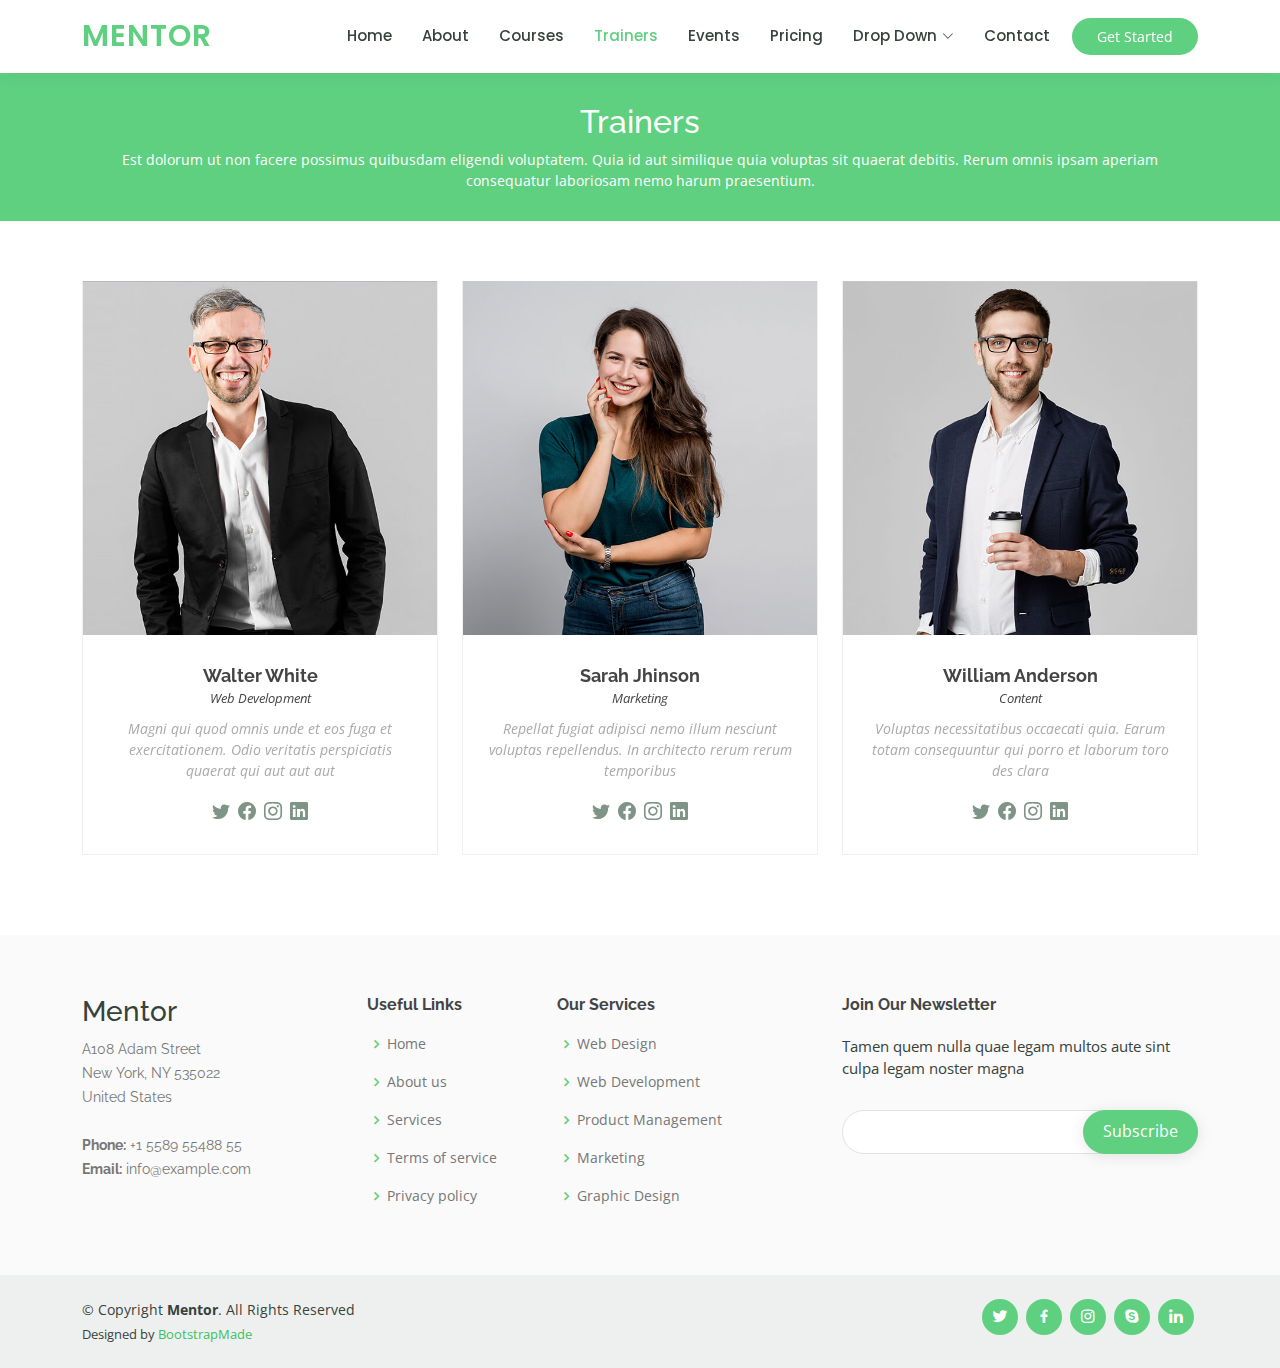
<file: trainers.html>
<!DOCTYPE html>
<html lang="en">

<head>
  <meta charset="utf-8">
  <meta content="width=device-width, initial-scale=1.0" name="viewport">

  <title>Trainers - Mentor Bootstrap Template</title>
  <meta content="" name="description">
  <meta content="" name="keywords">

  <!-- Favicons -->
  <link href="assets/img/favicon.png" rel="icon">
  <link href="assets/img/apple-touch-icon.png" rel="apple-touch-icon">

  <!-- Google Fonts -->
  <link href="https://fonts.googleapis.com/css?family=Open+Sans:300,300i,400,400i,600,600i,700,700i|Raleway:300,300i,400,400i,500,500i,600,600i,700,700i|Poppins:300,300i,400,400i,500,500i,600,600i,700,700i" rel="stylesheet">

  <!-- Vendor CSS Files -->
  <link href="assets/vendor/animate.css/animate.min.css" rel="stylesheet">
  <link href="assets/vendor/aos/aos.css" rel="stylesheet">
  <link href="assets/vendor/bootstrap/css/bootstrap.min.css" rel="stylesheet">
  <link href="assets/vendor/bootstrap-icons/bootstrap-icons.css" rel="stylesheet">
  <link href="assets/vendor/boxicons/css/boxicons.min.css" rel="stylesheet">
  <link href="assets/vendor/remixicon/remixicon.css" rel="stylesheet">
  <link href="assets/vendor/swiper/swiper-bundle.min.css" rel="stylesheet">

  <!-- Template Main CSS File -->
  <link href="assets/css/style.css" rel="stylesheet">

  <!-- =======================================================
  * Template Name: Mentor
  * Updated: Jan 29 2024 with Bootstrap v5.3.2
  * Template URL: https://bootstrapmade.com/mentor-free-education-bootstrap-theme/
  * Author: BootstrapMade.com
  * License: https://bootstrapmade.com/license/
  ======================================================== -->
</head>

<body>

  <!-- ======= Header ======= -->
  <header id="header" class="fixed-top">
    <div class="container d-flex align-items-center">

      <h1 class="logo me-auto"><a href="index.html">Mentor</a></h1>
      <!-- Uncomment below if you prefer to use an image logo -->
      <!-- <a href="index.html" class="logo me-auto"><img src="assets/img/logo.png" alt="" class="img-fluid"></a>-->

      <nav id="navbar" class="navbar order-last order-lg-0">
        <ul>
          <li><a href="index.html">Home</a></li>
          <li><a href="about.html">About</a></li>
          <li><a href="courses.html">Courses</a></li>
          <li><a class="active" href="trainers.html">Trainers</a></li>
          <li><a href="events.html">Events</a></li>
          <li><a href="pricing.html">Pricing</a></li>

          <li class="dropdown"><a href="#"><span>Drop Down</span> <i class="bi bi-chevron-down"></i></a>
            <ul>
              <li><a href="#">Drop Down 1</a></li>
              <li class="dropdown"><a href="#"><span>Deep Drop Down</span> <i class="bi bi-chevron-right"></i></a>
                <ul>
                  <li><a href="#">Deep Drop Down 1</a></li>
                  <li><a href="#">Deep Drop Down 2</a></li>
                  <li><a href="#">Deep Drop Down 3</a></li>
                  <li><a href="#">Deep Drop Down 4</a></li>
                  <li><a href="#">Deep Drop Down 5</a></li>
                </ul>
              </li>
              <li><a href="#">Drop Down 2</a></li>
              <li><a href="#">Drop Down 3</a></li>
              <li><a href="#">Drop Down 4</a></li>
            </ul>
          </li>
          <li><a href="contact.html">Contact</a></li>
        </ul>
        <i class="bi bi-list mobile-nav-toggle"></i>
      </nav><!-- .navbar -->

      <a href="courses.html" class="get-started-btn">Get Started</a>

    </div>
  </header><!-- End Header -->

  <main id="main" data-aos="fade-in">

    <!-- ======= Breadcrumbs ======= -->
    <div class="breadcrumbs">
      <div class="container">
        <h2>Trainers</h2>
        <p>Est dolorum ut non facere possimus quibusdam eligendi voluptatem. Quia id aut similique quia voluptas sit quaerat debitis. Rerum omnis ipsam aperiam consequatur laboriosam nemo harum praesentium. </p>
      </div>
    </div><!-- End Breadcrumbs -->

    <!-- ======= Trainers Section ======= -->
    <section id="trainers" class="trainers">
      <div class="container" data-aos="fade-up">

        <div class="row" data-aos="zoom-in" data-aos-delay="100">
          <div class="col-lg-4 col-md-6 d-flex align-items-stretch">
            <div class="member">
              <img src="assets/img/trainers/trainer-1.jpg" class="img-fluid" alt="">
              <div class="member-content">
                <h4>Walter White</h4>
                <span>Web Development</span>
                <p>
                  Magni qui quod omnis unde et eos fuga et exercitationem. Odio veritatis perspiciatis quaerat qui aut aut aut
                </p>
                <div class="social">
                  <a href=""><i class="bi bi-twitter"></i></a>
                  <a href=""><i class="bi bi-facebook"></i></a>
                  <a href=""><i class="bi bi-instagram"></i></a>
                  <a href=""><i class="bi bi-linkedin"></i></a>
                </div>
              </div>
            </div>
          </div>

          <div class="col-lg-4 col-md-6 d-flex align-items-stretch">
            <div class="member">
              <img src="assets/img/trainers/trainer-2.jpg" class="img-fluid" alt="">
              <div class="member-content">
                <h4>Sarah Jhinson</h4>
                <span>Marketing</span>
                <p>
                  Repellat fugiat adipisci nemo illum nesciunt voluptas repellendus. In architecto rerum rerum temporibus
                </p>
                <div class="social">
                  <a href=""><i class="bi bi-twitter"></i></a>
                  <a href=""><i class="bi bi-facebook"></i></a>
                  <a href=""><i class="bi bi-instagram"></i></a>
                  <a href=""><i class="bi bi-linkedin"></i></a>
                </div>
              </div>
            </div>
          </div>

          <div class="col-lg-4 col-md-6 d-flex align-items-stretch">
            <div class="member">
              <img src="assets/img/trainers/trainer-3.jpg" class="img-fluid" alt="">
              <div class="member-content">
                <h4>William Anderson</h4>
                <span>Content</span>
                <p>
                  Voluptas necessitatibus occaecati quia. Earum totam consequuntur qui porro et laborum toro des clara
                </p>
                <div class="social">
                  <a href=""><i class="bi bi-twitter"></i></a>
                  <a href=""><i class="bi bi-facebook"></i></a>
                  <a href=""><i class="bi bi-instagram"></i></a>
                  <a href=""><i class="bi bi-linkedin"></i></a>
                </div>
              </div>
            </div>
          </div>

        </div>

      </div>
    </section><!-- End Trainers Section -->

  </main><!-- End #main -->

  <!-- ======= Footer ======= -->
  <footer id="footer">

    <div class="footer-top">
      <div class="container">
        <div class="row">

          <div class="col-lg-3 col-md-6 footer-contact">
            <h3>Mentor</h3>
            <p>
              A108 Adam Street <br>
              New York, NY 535022<br>
              United States <br><br>
              <strong>Phone:</strong> +1 5589 55488 55<br>
              <strong>Email:</strong> info@example.com<br>
            </p>
          </div>

          <div class="col-lg-2 col-md-6 footer-links">
            <h4>Useful Links</h4>
            <ul>
              <li><i class="bx bx-chevron-right"></i> <a href="#">Home</a></li>
              <li><i class="bx bx-chevron-right"></i> <a href="#">About us</a></li>
              <li><i class="bx bx-chevron-right"></i> <a href="#">Services</a></li>
              <li><i class="bx bx-chevron-right"></i> <a href="#">Terms of service</a></li>
              <li><i class="bx bx-chevron-right"></i> <a href="#">Privacy policy</a></li>
            </ul>
          </div>

          <div class="col-lg-3 col-md-6 footer-links">
            <h4>Our Services</h4>
            <ul>
              <li><i class="bx bx-chevron-right"></i> <a href="#">Web Design</a></li>
              <li><i class="bx bx-chevron-right"></i> <a href="#">Web Development</a></li>
              <li><i class="bx bx-chevron-right"></i> <a href="#">Product Management</a></li>
              <li><i class="bx bx-chevron-right"></i> <a href="#">Marketing</a></li>
              <li><i class="bx bx-chevron-right"></i> <a href="#">Graphic Design</a></li>
            </ul>
          </div>

          <div class="col-lg-4 col-md-6 footer-newsletter">
            <h4>Join Our Newsletter</h4>
            <p>Tamen quem nulla quae legam multos aute sint culpa legam noster magna</p>
            <form action="" method="post">
              <input type="email" name="email"><input type="submit" value="Subscribe">
            </form>
          </div>

        </div>
      </div>
    </div>

    <div class="container d-md-flex py-4">

      <div class="me-md-auto text-center text-md-start">
        <div class="copyright">
          &copy; Copyright <strong><span>Mentor</span></strong>. All Rights Reserved
        </div>
        <div class="credits">
          <!-- All the links in the footer should remain intact. -->
          <!-- You can delete the links only if you purchased the pro version. -->
          <!-- Licensing information: https://bootstrapmade.com/license/ -->
          <!-- Purchase the pro version with working PHP/AJAX contact form: https://bootstrapmade.com/mentor-free-education-bootstrap-theme/ -->
          Designed by <a href="https://bootstrapmade.com/">BootstrapMade</a>
        </div>
      </div>
      <div class="social-links text-center text-md-right pt-3 pt-md-0">
        <a href="#" class="twitter"><i class="bx bxl-twitter"></i></a>
        <a href="#" class="facebook"><i class="bx bxl-facebook"></i></a>
        <a href="#" class="instagram"><i class="bx bxl-instagram"></i></a>
        <a href="#" class="google-plus"><i class="bx bxl-skype"></i></a>
        <a href="#" class="linkedin"><i class="bx bxl-linkedin"></i></a>
      </div>
    </div>
  </footer><!-- End Footer -->

  <div id="preloader"></div>
  <a href="#" class="back-to-top d-flex align-items-center justify-content-center"><i class="bi bi-arrow-up-short"></i></a>

  <!-- Vendor JS Files -->
  <script src="assets/vendor/purecounter/purecounter_vanilla.js"></script>
  <script src="assets/vendor/aos/aos.js"></script>
  <script src="assets/vendor/bootstrap/js/bootstrap.bundle.min.js"></script>
  <script src="assets/vendor/swiper/swiper-bundle.min.js"></script>
  <script src="assets/vendor/php-email-form/validate.js"></script>

  <!-- Template Main JS File -->
  <script src="assets/js/main.js"></script>

</body>

</html>
</file>
<file: assets/css/style.css>
/**
* Template Name: Mentor
* Updated: Jan 29 2024 with Bootstrap v5.3.2
* Template URL: https://bootstrapmade.com/mentor-free-education-bootstrap-theme/
* Author: BootstrapMade.com
* License: https://bootstrapmade.com/license/
*/

/*--------------------------------------------------------------
# General
--------------------------------------------------------------*/
body {
  font-family: "Open Sans", sans-serif;
  color: #444444;
}

a {
  color: #5fcf80;
  text-decoration: none;
}

a:hover {
  color: #86db9f;
  text-decoration: none;
}

h1,
h2,
h3,
h4,
h5,
h6 {
  font-family: "Raleway", sans-serif;
}

/*--------------------------------------------------------------
# Back to top button
--------------------------------------------------------------*/
.back-to-top {
  position: fixed;
  visibility: hidden;
  opacity: 0;
  right: 15px;
  bottom: 15px;
  z-index: 996;
  background: #5fcf80;
  width: 40px;
  height: 40px;
  border-radius: 50px;
  transition: all 0.4s;
}

.back-to-top i {
  font-size: 28px;
  color: #fff;
  line-height: 0;
}

.back-to-top:hover {
  background: #7ed899;
  color: #fff;
}

.back-to-top.active {
  visibility: visible;
  opacity: 1;
}

/*--------------------------------------------------------------
# Preloader
--------------------------------------------------------------*/
#preloader {
  position: fixed;
  top: 0;
  left: 0;
  right: 0;
  bottom: 0;
  z-index: 9999;
  overflow: hidden;
  background: #fff;
}

#preloader:before {
  content: "";
  position: fixed;
  top: calc(50% - 30px);
  left: calc(50% - 30px);
  border: 6px solid #5fcf80;
  border-top-color: #fff;
  border-bottom-color: #fff;
  border-radius: 50%;
  width: 60px;
  height: 60px;
  animation: animate-preloader 1s linear infinite;
}

@keyframes animate-preloader {
  0% {
    transform: rotate(0deg);
  }

  100% {
    transform: rotate(360deg);
  }
}

/*--------------------------------------------------------------
# Disable aos animation delay on mobile devices
--------------------------------------------------------------*/
@media screen and (max-width: 768px) {
  [data-aos-delay] {
    transition-delay: 0 !important;
  }
}

/*--------------------------------------------------------------
# Header
--------------------------------------------------------------*/
#header {
  background: #fff;
  transition: all 0.5s;
  z-index: 997;
  padding: 15px 0;
  box-shadow: 0px 0 18px rgba(55, 66, 59, 0.08);
}

#header .logo {
  font-size: 30px;
  margin: 0;
  padding: 0;
  line-height: 1;
  font-weight: 600;
  letter-spacing: 1px;
  text-transform: uppercase;
  font-family: "Poppins", sans-serif;
}

#header .logo a {
  color: #5fcf80;
}

#header .logo img {
  max-height: 40px;
}

/**
* Get Startet Button 
*/
.get-started-btn {
  margin-left: 22px;
  background: #5fcf80;
  color: #fff;
  border-radius: 50px;
  padding: 8px 25px;
  white-space: nowrap;
  transition: 0.3s;
  font-size: 14px;
  display: inline-block;
}

.get-started-btn:hover {
  background: #3ac162;
  color: #fff;
}

@media (max-width: 768px) {
  .get-started-btn {
    margin: 0 15px 0 0;
    padding: 6px 18px;
  }
}

/*--------------------------------------------------------------
# Navigation Menu
--------------------------------------------------------------*/
/**
* Desktop Navigation 
*/
.navbar {
  padding: 0;
}

.navbar ul {
  margin: 0;
  padding: 0;
  display: flex;
  list-style: none;
  align-items: center;
}

.navbar li {
  position: relative;
}

.navbar a,
.navbar a:focus {
  display: flex;
  align-items: center;
  justify-content: space-between;
  padding: 10px 0 10px 30px;
  font-family: "Poppins", sans-serif;
  font-size: 15px;
  font-weight: 500;
  color: #37423b;
  white-space: nowrap;
  transition: 0.3s;
}

.navbar a i,
.navbar a:focus i {
  font-size: 12px;
  line-height: 0;
  margin-left: 5px;
}

.navbar a:hover,
.navbar .active,
.navbar .active:focus,
.navbar li:hover>a {
  color: #5fcf80;
}

.navbar .dropdown ul {
  display: block;
  position: absolute;
  left: 30px;
  top: calc(100% + 30px);
  margin: 0;
  padding: 10px 0;
  z-index: 99;
  opacity: 0;
  visibility: hidden;
  background: #fff;
  box-shadow: 0px 0px 30px rgba(127, 137, 161, 0.25);
  transition: 0.3s;
  border-radius: 4px;
}

.navbar .dropdown ul li {
  min-width: 200px;
}

.navbar .dropdown ul a {
  padding: 10px 20px;
  font-size: 14px;
  text-transform: none;
  font-weight: 500;
}

.navbar .dropdown ul a i {
  font-size: 12px;
}

.navbar .dropdown ul a:hover,
.navbar .dropdown ul .active:hover,
.navbar .dropdown ul li:hover>a {
  color: #5fcf80;
}

.navbar .dropdown:hover>ul {
  opacity: 1;
  top: 100%;
  visibility: visible;
}

.navbar .dropdown .dropdown ul {
  top: 0;
  left: calc(100% - 30px);
  visibility: hidden;
}

.navbar .dropdown .dropdown:hover>ul {
  opacity: 1;
  top: 0;
  left: 100%;
  visibility: visible;
}

@media (max-width: 1366px) {
  .navbar .dropdown .dropdown ul {
    left: -90%;
  }

  .navbar .dropdown .dropdown:hover>ul {
    left: -100%;
  }
}

/**
* Mobile Navigation 
*/
.mobile-nav-toggle {
  color: #37423b;
  font-size: 28px;
  cursor: pointer;
  display: none;
  line-height: 0;
  transition: 0.5s;
}

.mobile-nav-toggle.bi-x {
  color: #fff;
}

@media (max-width: 991px) {
  .mobile-nav-toggle {
    display: block;
  }

  .navbar ul {
    display: none;
  }
}

.navbar-mobile {
  position: fixed;
  overflow: hidden;
  top: 0;
  right: 0;
  left: 0;
  bottom: 0;
  background: rgba(32, 38, 34, 0.9);
  transition: 0.3s;
  z-index: 999;
}

.navbar-mobile .mobile-nav-toggle {
  position: absolute;
  top: 15px;
  right: 15px;
}

.navbar-mobile ul {
  display: block;
  position: absolute;
  top: 55px;
  right: 15px;
  bottom: 15px;
  left: 15px;
  padding: 10px 0;
  border-radius: 6px;
  background-color: #fff;
  overflow-y: auto;
  transition: 0.3s;
}

.navbar-mobile a,
.navbar-mobile a:focus {
  padding: 10px 20px;
  font-size: 15px;
  color: #37423b;
}

.navbar-mobile a:hover,
.navbar-mobile .active,
.navbar-mobile li:hover>a {
  color: #5fcf80;
}

.navbar-mobile .getstarted,
.navbar-mobile .getstarted:focus {
  margin: 15px;
}

.navbar-mobile .dropdown ul {
  position: static;
  display: none;
  margin: 10px 20px;
  padding: 10px 0;
  z-index: 99;
  opacity: 1;
  visibility: visible;
  background: #fff;
  box-shadow: 0px 0px 30px rgba(127, 137, 161, 0.25);
}

.navbar-mobile .dropdown ul li {
  min-width: 200px;
}

.navbar-mobile .dropdown ul a {
  padding: 10px 20px;
}

.navbar-mobile .dropdown ul a i {
  font-size: 12px;
}

.navbar-mobile .dropdown ul a:hover,
.navbar-mobile .dropdown ul .active:hover,
.navbar-mobile .dropdown ul li:hover>a {
  color: #5fcf80;
}

.navbar-mobile .dropdown>.dropdown-active {
  display: block;
}

/*--------------------------------------------------------------
# Hero Section
--------------------------------------------------------------*/
#hero {
  width: 100%;
  height: 80vh;
  background: url("../img/hero-bg.jpg") top center;
  background-size: cover;
  position: relative;
}

#hero:before {
  content: "";
  background: rgba(0, 0, 0, 0.4);
  position: absolute;
  bottom: 0;
  top: 0;
  left: 0;
  right: 0;
}

#hero .container {
  padding-top: 72px;
}

@media (max-width: 992px) {
  #hero .container {
    padding-top: 62px;
  }
}

#hero h1 {
  margin: 0;
  font-size: 48px;
  font-weight: 700;
  line-height: 56px;
  color: #fff;
  font-family: "Poppins", sans-serif;
}

#hero h2 {
  color: #eee;
  margin: 10px 0 0 0;
  font-size: 24px;
}

#hero .btn-get-started {
  font-family: "Raleway", sans-serif;
  font-weight: 500;
  font-size: 15px;
  letter-spacing: 1px;
  display: inline-block;
  padding: 10px 35px;
  border-radius: 50px;
  transition: 0.5s;
  margin-top: 30px;
  border: 2px solid #fff;
  color: #fff;
}

#hero .btn-get-started:hover {
  background: #5fcf80;
  border: 2px solid #5fcf80;
}

@media (min-width: 1024px) {
  #hero {
    background-attachment: fixed;
  }
}

@media (max-width: 768px) {
  #hero {
    height: 100vh;
  }

  #hero h1 {
    font-size: 28px;
    line-height: 36px;
  }

  #hero h2 {
    font-size: 18px;
    line-height: 24px;
  }
}

/*--------------------------------------------------------------
# Sections General
--------------------------------------------------------------*/
section {
  padding: 60px 0;
  overflow: hidden;
}

.section-bg {
  background-color: #f6f7f6;
}

.section-title {
  padding-bottom: 40px;
}

.section-title h2 {
  font-size: 14px;
  font-weight: 500;
  padding: 0;
  line-height: 1px;
  margin: 0 0 5px 0;
  letter-spacing: 2px;
  text-transform: uppercase;
  color: #aaaaaa;
  font-family: "Poppins", sans-serif;
}

.section-title h2::after {
  content: "";
  width: 120px;
  height: 1px;
  display: inline-block;
  background: #9ae1af;
  margin: 4px 10px;
}

.section-title p {
  margin: 0;
  margin: 0;
  font-size: 36px;
  font-weight: 700;
  text-transform: uppercase;
  font-family: "Poppins", sans-serif;
  color: #37423b;
}

.breadcrumbs {
  margin-top: 73px;
  text-align: center;
  background: #5fcf80;
  padding: 30px 0;
  color: #fff;
}

@media (max-width: 992px) {
  .breadcrumbs {
    margin-top: 63px;
  }
}

.breadcrumbs h2 {
  font-size: 32px;
  font-weight: 500;
}

.breadcrumbs p {
  font-size: 14px;
  margin-bottom: 0;
}

/*--------------------------------------------------------------
# About
--------------------------------------------------------------*/
.about .content h3 {
  font-weight: 600;
  font-size: 26px;
}

.about .content ul {
  list-style: none;
  padding: 0;
}

.about .content ul li {
  padding-bottom: 10px;
}

.about .content ul i {
  font-size: 20px;
  padding-right: 4px;
  color: #5fcf80;
}

.about .content .learn-more-btn {
  background: #5fcf80;
  color: #fff;
  border-radius: 50px;
  padding: 8px 25px 9px 25px;
  white-space: nowrap;
  transition: 0.3s;
  font-size: 14px;
  display: inline-block;
}

.about .content .learn-more-btn:hover {
  background: #3ac162;
  color: #fff;
}

@media (max-width: 768px) {
  .about .content .learn-more-btn {
    margin: 0 48px 0 0;
    padding: 6px 18px;
  }
}

/*--------------------------------------------------------------
# Counts
--------------------------------------------------------------*/
.counts {
  padding: 30px 0;
}

.counts .counters span {
  font-size: 48px;
  display: block;
  color: #5fcf80;
  font-weight: 700;
}

.counts .counters p {
  padding: 0;
  margin: 0 0 20px 0;
  font-family: "Raleway", sans-serif;
  font-size: 15px;
  font-weight: 600;
  color: #37423b;
}

/*--------------------------------------------------------------
# Why Us
--------------------------------------------------------------*/
.why-us .content {
  padding: 30px;
  background: #5fcf80;
  border-radius: 4px;
  color: #fff;
}

.why-us .content h3 {
  font-weight: 700;
  font-size: 34px;
  margin-bottom: 30px;
}

.why-us .content p {
  margin-bottom: 30px;
}

.why-us .content .more-btn {
  display: inline-block;
  background: rgba(255, 255, 255, 0.2);
  padding: 6px 30px 8px 30px;
  color: #fff;
  border-radius: 50px;
  transition: all ease-in-out 0.4s;
}

.why-us .content .more-btn i {
  font-size: 14px;
}

.why-us .content .more-btn:hover {
  color: #5fcf80;
  background: #fff;
}

.why-us .icon-boxes .icon-box {
  text-align: center;
  background: #fff;
  padding: 40px 30px;
  width: 100%;
  border: 1px solid #eef0ef;
}

.why-us .icon-boxes .icon-box i {
  font-size: 32px;
  padding: 18px;
  color: #5fcf80;
  margin-bottom: 30px;
  background: #ecf9f0;
  border-radius: 50px;
}

.why-us .icon-boxes .icon-box h4 {
  font-size: 20px;
  font-weight: 700;
  margin: 0 0 30px 0;
}

.why-us .icon-boxes .icon-box p {
  font-size: 15px;
  color: #848484;
}

/*--------------------------------------------------------------
# Features
--------------------------------------------------------------*/
.features {
  padding-top: 0px;
}

.features .icon-box {
  display: flex;
  align-items: center;
  padding: 20px;
  transition: 0.3s;
  border: 1px solid #eef0ef;
}

.features .icon-box i {
  font-size: 32px;
  padding-right: 10px;
  line-height: 1;
}

.features .icon-box h3 {
  font-weight: 700;
  margin: 0;
  padding: 0;
  line-height: 1;
  font-size: 16px;
}

.features .icon-box h3 a {
  color: #37423b;
  transition: 0.3s;
}

.features .icon-box:hover {
  border-color: #5fcf80;
}

.features .icon-box:hover h3 a {
  color: #5fcf80;
}

/*--------------------------------------------------------------
# Courses
--------------------------------------------------------------*/
.courses .course-item {
  border-radius: 5px;
  border: 1px solid #eef0ef;
}

.courses .course-content {
  padding: 15px;
}

.courses .course-content h3 {
  font-weight: 700;
  font-size: 20px;
}

.courses .course-content h3 a {
  color: #37423b;
  transition: 0.3s;
}

.courses .course-content h3 a:hover {
  color: #5fcf80;
}

.courses .course-content p {
  font-size: 14px;
  color: #777777;
}

.courses .course-content h4 {
  font-size: 14px;
  background: #5fcf80;
  padding: 7px 14px;
  color: #fff;
  margin: 0;
}

.courses .course-content .price {
  margin: 0;
  font-weight: 700;
  font-size: 18px;
  color: #37423b;
}

.courses .trainer {
  padding-top: 15px;
  border-top: 1px solid #eef0ef;
}

.courses .trainer .trainer-profile img {
  max-width: 50px;
  border-radius: 50px;
}

.courses .trainer .trainer-profile span {
  padding-left: 10px;
  font-weight: 600;
  font-size: 16px;
  color: #5a6c60;
}

.courses .trainer .trainer-rank {
  font-size: 18px;
  color: #657a6d;
}

/*--------------------------------------------------------------
# Trainers
--------------------------------------------------------------*/
.trainers .member {
  text-align: center;
  margin-bottom: 20px;
  background: #fff;
  border: 1px solid #eef0ef;
}

.trainers .member img {
  margin: -1px -1px 30px -1px;
}

.trainers .member .member-content {
  padding: 0 20px 30px 20px;
}

.trainers .member h4 {
  font-weight: 700;
  margin-bottom: 2px;
  font-size: 18px;
}

.trainers .member span {
  font-style: italic;
  display: block;
  font-size: 13px;
}

.trainers .member p {
  padding-top: 10px;
  font-size: 14px;
  font-style: italic;
  color: #aaaaaa;
}

.trainers .member .social {
  margin-top: 15px;
}

.trainers .member .social a {
  color: #7e9486;
  transition: 0.3s;
}

.trainers .member .social a:hover {
  color: #5fcf80;
}

.trainers .member .social i {
  font-size: 18px;
  margin: 0 2px;
}

/*--------------------------------------------------------------
# Testimonials
--------------------------------------------------------------*/
.testimonials .testimonial-wrap {
  padding-left: 50px;
}

.testimonials .testimonials-carousel,
.testimonials .testimonials-slider {
  overflow: hidden;
}

.testimonials .testimonial-item {
  box-sizing: content-box;
  padding: 30px 30px 30px 60px;
  margin: 30px 15px;
  min-height: 200px;
  border: 1px solid #eef0ef;
  position: relative;
  background: #fff;
}

.testimonials .testimonial-item .testimonial-img {
  width: 90px;
  border-radius: 10px;
  border: 6px solid #fff;
  position: absolute;
  left: -45px;
}

.testimonials .testimonial-item h3 {
  font-size: 18px;
  font-weight: bold;
  margin: 10px 0 5px 0;
  color: #111;
}

.testimonials .testimonial-item h4 {
  font-size: 14px;
  color: #999;
  margin: 0;
}

.testimonials .testimonial-item .quote-icon-left,
.testimonials .testimonial-item .quote-icon-right {
  color: #c1ecce;
  font-size: 26px;
}

.testimonials .testimonial-item .quote-icon-left {
  display: inline-block;
  left: -5px;
  position: relative;
}

.testimonials .testimonial-item .quote-icon-right {
  display: inline-block;
  right: -5px;
  position: relative;
  top: 10px;
}

.testimonials .testimonial-item p {
  font-style: italic;
  margin: 15px auto 15px auto;
}

.testimonials .swiper-pagination {
  margin-top: 20px;
  position: relative;
}

.testimonials .swiper-pagination .swiper-pagination-bullet {
  width: 12px;
  height: 12px;
  background-color: #fff;
  opacity: 1;
  border: 1px solid #5fcf80;
}

.testimonials .swiper-pagination .swiper-pagination-bullet-active {
  background-color: #5fcf80;
}

@media (max-width: 767px) {
  .testimonials .testimonial-wrap {
    padding-left: 0;
  }

  .testimonials .testimonials-carousel,
  .testimonials .testimonials-slider {
    overflow: hidden;
  }

  .testimonials .testimonial-item {
    padding: 30px;
    margin: 15px;
  }

  .testimonials .testimonial-item .testimonial-img {
    position: static;
    left: auto;
  }
}

/*--------------------------------------------------------------
# Cource Details
--------------------------------------------------------------*/
.course-details h3 {
  font-size: 24px;
  margin: 30px 0 15px 0;
  font-weight: 700;
  position: relative;
  padding-bottom: 10px;
}

.course-details h3:before {
  content: "";
  position: absolute;
  display: block;
  width: 100%;
  height: 1px;
  background: #eef0ef;
  bottom: 0;
  left: 0;
}

.course-details h3:after {
  content: "";
  position: absolute;
  display: block;
  width: 60px;
  height: 1px;
  background: #5fcf80;
  bottom: 0;
  left: 0;
}

.course-details .course-info {
  background: #f6f7f6;
  padding: 10px 15px;
  margin-bottom: 15px;
}

.course-details .course-info h5 {
  font-weight: 400;
  font-size: 16px;
  margin: 0;
  font-family: "Poppins", sans-serif;
}

.course-details .course-info p {
  margin: 0;
  font-weight: 600;
}

.course-details .course-info a {
  color: #657a6d;
}

/*--------------------------------------------------------------
# Cource Details Tabs
--------------------------------------------------------------*/
.cource-details-tabs {
  overflow: hidden;
  padding-top: 0;
}

.cource-details-tabs .nav-tabs {
  border: 0;
}

.cource-details-tabs .nav-link {
  border: 0;
  padding: 12px 15px 12px 0;
  transition: 0.3s;
  color: #37423b;
  border-radius: 0;
  border-right: 2px solid #e2e7e4;
  font-weight: 600;
  font-size: 15px;
}

.cource-details-tabs .nav-link:hover {
  color: #5fcf80;
}

.cource-details-tabs .nav-link.active {
  color: #5fcf80;
  border-color: #5fcf80;
}

.cource-details-tabs .tab-pane.active {
  animation: fadeIn 0.5s ease-out;
}

.cource-details-tabs .details h3 {
  font-size: 26px;
  font-weight: 600;
  margin-bottom: 20px;
  color: #37423b;
}

.cource-details-tabs .details p {
  color: #777777;
}

.cource-details-tabs .details p:last-child {
  margin-bottom: 0;
}

@media (max-width: 992px) {
  .cource-details-tabs .nav-link {
    border: 0;
    padding: 15px;
  }

  .cource-details-tabs .nav-link.active {
    color: #fff;
    background: #5fcf80;
  }
}

/*--------------------------------------------------------------
# Events
--------------------------------------------------------------*/
.events .card {
  border: 0;
  padding: 0 30px;
  margin-bottom: 60px;
  position: relative;
}

.events .card-img {
  width: calc(100% + 60px);
  margin-left: -30px;
  overflow: hidden;
  z-index: 9;
  border-radius: 0;
}

.events .card-img img {
  max-width: 100%;
  transition: all 0.3s ease-in-out;
}

.events .card-body {
  z-index: 10;
  background: #fff;
  border-top: 4px solid #fff;
  padding: 30px;
  box-shadow: 0px 2px 15px rgba(0, 0, 0, 0.1);
  margin-top: -60px;
  transition: 0.3s;
}

.events .card-title {
  font-weight: 700;
  text-align: center;
  margin-bottom: 20px;
}

.events .card-title a {
  color: #37423b;
  transition: 0.3s;
}

.events .card-text {
  color: #5e5e5e;
}

.events .read-more a {
  color: #777777;
  text-transform: uppercase;
  font-weight: 600;
  font-size: 12px;
  transition: 0.3s;
}

.events .read-more a:hover {
  color: #5fcf80;
}

.events .card:hover img {
  transform: scale(1.1);
}

.events .card:hover .card-body {
  border-color: #5fcf80;
}

.events .card:hover .card-body .card-title a {
  color: #5fcf80;
}

/*--------------------------------------------------------------
# Pricing
--------------------------------------------------------------*/
.pricing .box {
  padding: 20px;
  background: #fff;
  text-align: center;
  border: 1px solid #eef0ef;
  border-radius: 0;
  position: relative;
  overflow: hidden;
}

.pricing h3 {
  font-weight: 400;
  margin: -20px -20px 20px -20px;
  padding: 20px 15px;
  font-size: 16px;
  font-weight: 600;
  color: #777777;
  background: #f8f8f8;
}

.pricing h4 {
  font-size: 36px;
  color: #5fcf80;
  font-weight: 600;
  font-family: "Poppins", sans-serif;
  margin-bottom: 20px;
}

.pricing h4 sup {
  font-size: 20px;
  top: -15px;
  left: -3px;
}

.pricing h4 span {
  color: #bababa;
  font-size: 16px;
  font-weight: 300;
}

.pricing ul {
  padding: 0;
  list-style: none;
  color: #444444;
  text-align: center;
  line-height: 20px;
  font-size: 14px;
}

.pricing ul li {
  padding-bottom: 16px;
}

.pricing ul i {
  color: #5fcf80;
  font-size: 18px;
  padding-right: 4px;
}

.pricing ul .na {
  color: #ccc;
  text-decoration: line-through;
}

.pricing .btn-wrap {
  margin: 20px -20px -20px -20px;
  padding: 20px 15px;
  background: #f8f8f8;
  text-align: center;
}

.pricing .btn-buy {
  background: #5fcf80;
  display: inline-block;
  padding: 8px 35px;
  border-radius: 50px;
  color: #fff;
  transition: none;
  font-size: 14px;
  font-weight: 400;
  font-family: "Raleway", sans-serif;
  font-weight: 600;
  transition: 0.3s;
}

.pricing .btn-buy:hover {
  background: #3ac162;
}

.pricing .featured h3 {
  color: #fff;
  background: #5fcf80;
}

.pricing .advanced {
  width: 200px;
  position: absolute;
  top: 18px;
  right: -68px;
  transform: rotate(45deg);
  z-index: 1;
  font-size: 14px;
  padding: 1px 0 3px 0;
  background: #5fcf80;
  color: #fff;
}

/*--------------------------------------------------------------
# Contact
--------------------------------------------------------------*/
.contact {
  padding-top: 5px;
}

.contact .info {
  width: 100%;
  background: #fff;
}

.contact .info i {
  font-size: 20px;
  color: #5fcf80;
  float: left;
  width: 44px;
  height: 44px;
  background: #ecf9f0;
  display: flex;
  justify-content: center;
  align-items: center;
  border-radius: 50px;
  transition: all 0.3s ease-in-out;
}

.contact .info h4 {
  padding: 0 0 0 60px;
  font-size: 22px;
  font-weight: 600;
  margin-bottom: 5px;
  color: #37423b;
}

.contact .info p {
  padding: 0 0 0 60px;
  margin-bottom: 0;
  font-size: 14px;
  color: #657a6d;
}

.contact .info .email,
.contact .info .phone {
  margin-top: 40px;
}

.contact .info .email:hover i,
.contact .info .address:hover i,
.contact .info .phone:hover i {
  background: #5fcf80;
  color: #fff;
}

.contact .php-email-form {
  width: 100%;
  background: #fff;
}

.contact .php-email-form .form-group {
  padding-bottom: 8px;
}

.contact .php-email-form .error-message {
  display: none;
  color: #fff;
  background: #ed3c0d;
  text-align: left;
  padding: 15px;
  font-weight: 600;
}

.contact .php-email-form .error-message br+br {
  margin-top: 25px;
}

.contact .php-email-form .sent-message {
  display: none;
  color: #fff;
  background: #18d26e;
  text-align: center;
  padding: 15px;
  font-weight: 600;
}

.contact .php-email-form .loading {
  display: none;
  background: #fff;
  text-align: center;
  padding: 15px;
}

.contact .php-email-form .loading:before {
  content: "";
  display: inline-block;
  border-radius: 50%;
  width: 24px;
  height: 24px;
  margin: 0 10px -6px 0;
  border: 3px solid #18d26e;
  border-top-color: #eee;
  animation: animate-loading 1s linear infinite;
}

.contact .php-email-form input,
.contact .php-email-form textarea {
  border-radius: 4px;
  box-shadow: none;
  font-size: 14px;
}

.contact .php-email-form input:focus,
.contact .php-email-form textarea:focus {
  border-color: #5fcf80;
}

.contact .php-email-form input {
  height: 44px;
}

.contact .php-email-form textarea {
  padding: 10px 12px;
}

.contact .php-email-form button[type=submit] {
  background: #5fcf80;
  border: 0;
  padding: 10px 35px;
  color: #fff;
  transition: 0.4s;
  border-radius: 50px;
}

.contact .php-email-form button[type=submit]:hover {
  background: #3ac162;
}

@keyframes animate-loading {
  0% {
    transform: rotate(0deg);
  }

  100% {
    transform: rotate(360deg);
  }
}

/*--------------------------------------------------------------
# Footer
--------------------------------------------------------------*/
#footer {
  color: #37423b;
  font-size: 14px;
  background: #eef0ef;
}

#footer .footer-top {
  padding: 60px 0 30px 0;
  background: #f9faf9;
}

#footer .footer-top .footer-contact {
  margin-bottom: 30px;
}

#footer .footer-top .footer-contact h4 {
  font-size: 22px;
  margin: 0 0 30px 0;
  padding: 2px 0 2px 0;
  line-height: 1;
  font-weight: 700;
}

#footer .footer-top .footer-contact p {
  font-size: 14px;
  line-height: 24px;
  margin-bottom: 0;
  font-family: "Raleway", sans-serif;
  color: #777777;
}

#footer .footer-top h4 {
  font-size: 16px;
  font-weight: bold;
  color: #444444;
  position: relative;
  padding-bottom: 12px;
}

#footer .footer-top .footer-links {
  margin-bottom: 30px;
}

#footer .footer-top .footer-links ul {
  list-style: none;
  padding: 0;
  margin: 0;
}

#footer .footer-top .footer-links ul i {
  padding-right: 2px;
  color: #5fcf80;
  font-size: 18px;
  line-height: 1;
}

#footer .footer-top .footer-links ul li {
  padding: 10px 0;
  display: flex;
  align-items: center;
}

#footer .footer-top .footer-links ul li:first-child {
  padding-top: 0;
}

#footer .footer-top .footer-links ul a {
  color: #777777;
  transition: 0.3s;
  display: inline-block;
  line-height: 1;
}

#footer .footer-top .footer-links ul a:hover {
  text-decoration: none;
  color: #5fcf80;
}

#footer .footer-newsletter {
  font-size: 15px;
}

#footer .footer-newsletter h4 {
  font-size: 16px;
  font-weight: bold;
  color: #444444;
  position: relative;
  padding-bottom: 12px;
}

#footer .footer-newsletter form {
  margin-top: 30px;
  background: #fff;
  padding: 6px 10px;
  position: relative;
  border-radius: 50px;
  text-align: left;
  border: 1px solid #e0e5e2;
}

#footer .footer-newsletter form input[type=email] {
  border: 0;
  padding: 4px 8px;
  width: calc(100% - 100px);
}

#footer .footer-newsletter form input[type=submit] {
  position: absolute;
  top: -1px;
  right: -1px;
  bottom: -1px;
  border: 0;
  background: none;
  font-size: 16px;
  padding: 0 20px 2px 20px;
  background: #5fcf80;
  color: #fff;
  transition: 0.3s;
  border-radius: 50px;
  box-shadow: 0px 2px 15px rgba(0, 0, 0, 0.1);
}

#footer .footer-newsletter form input[type=submit]:hover {
  background: #3ac162;
}

#footer .credits {
  padding-top: 5px;
  font-size: 13px;
}

#footer .credits a {
  color: #3ac162;
  transition: 0.3s;
}

#footer .credits a:hover {
  color: #5fcf80;
}

#footer .social-links a {
  font-size: 18px;
  display: inline-block;
  background: #5fcf80;
  color: #fff;
  line-height: 1;
  padding: 8px 0;
  margin-right: 4px;
  border-radius: 50%;
  text-align: center;
  width: 36px;
  height: 36px;
  transition: 0.3s;
}

#footer .social-links a:hover {
  background: #3ac162;
  color: #fff;
  text-decoration: none;
}
</file>
